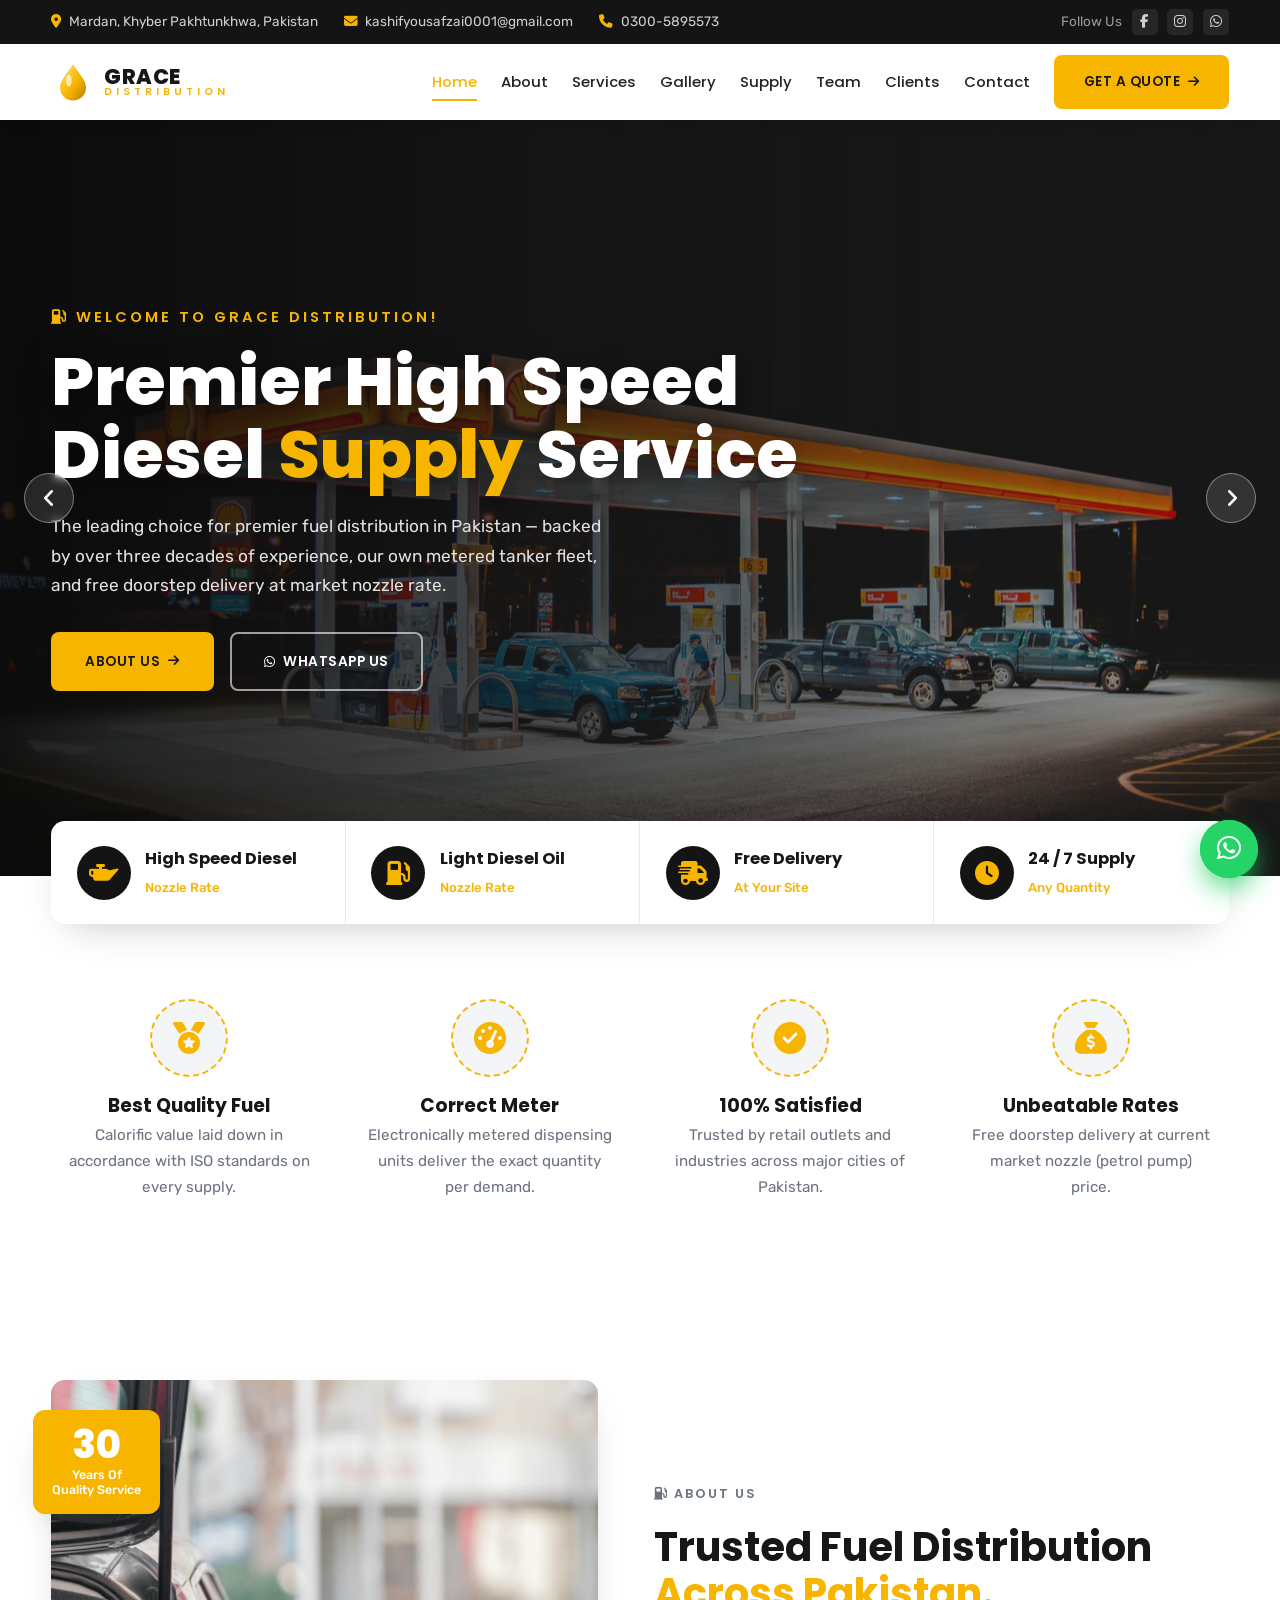
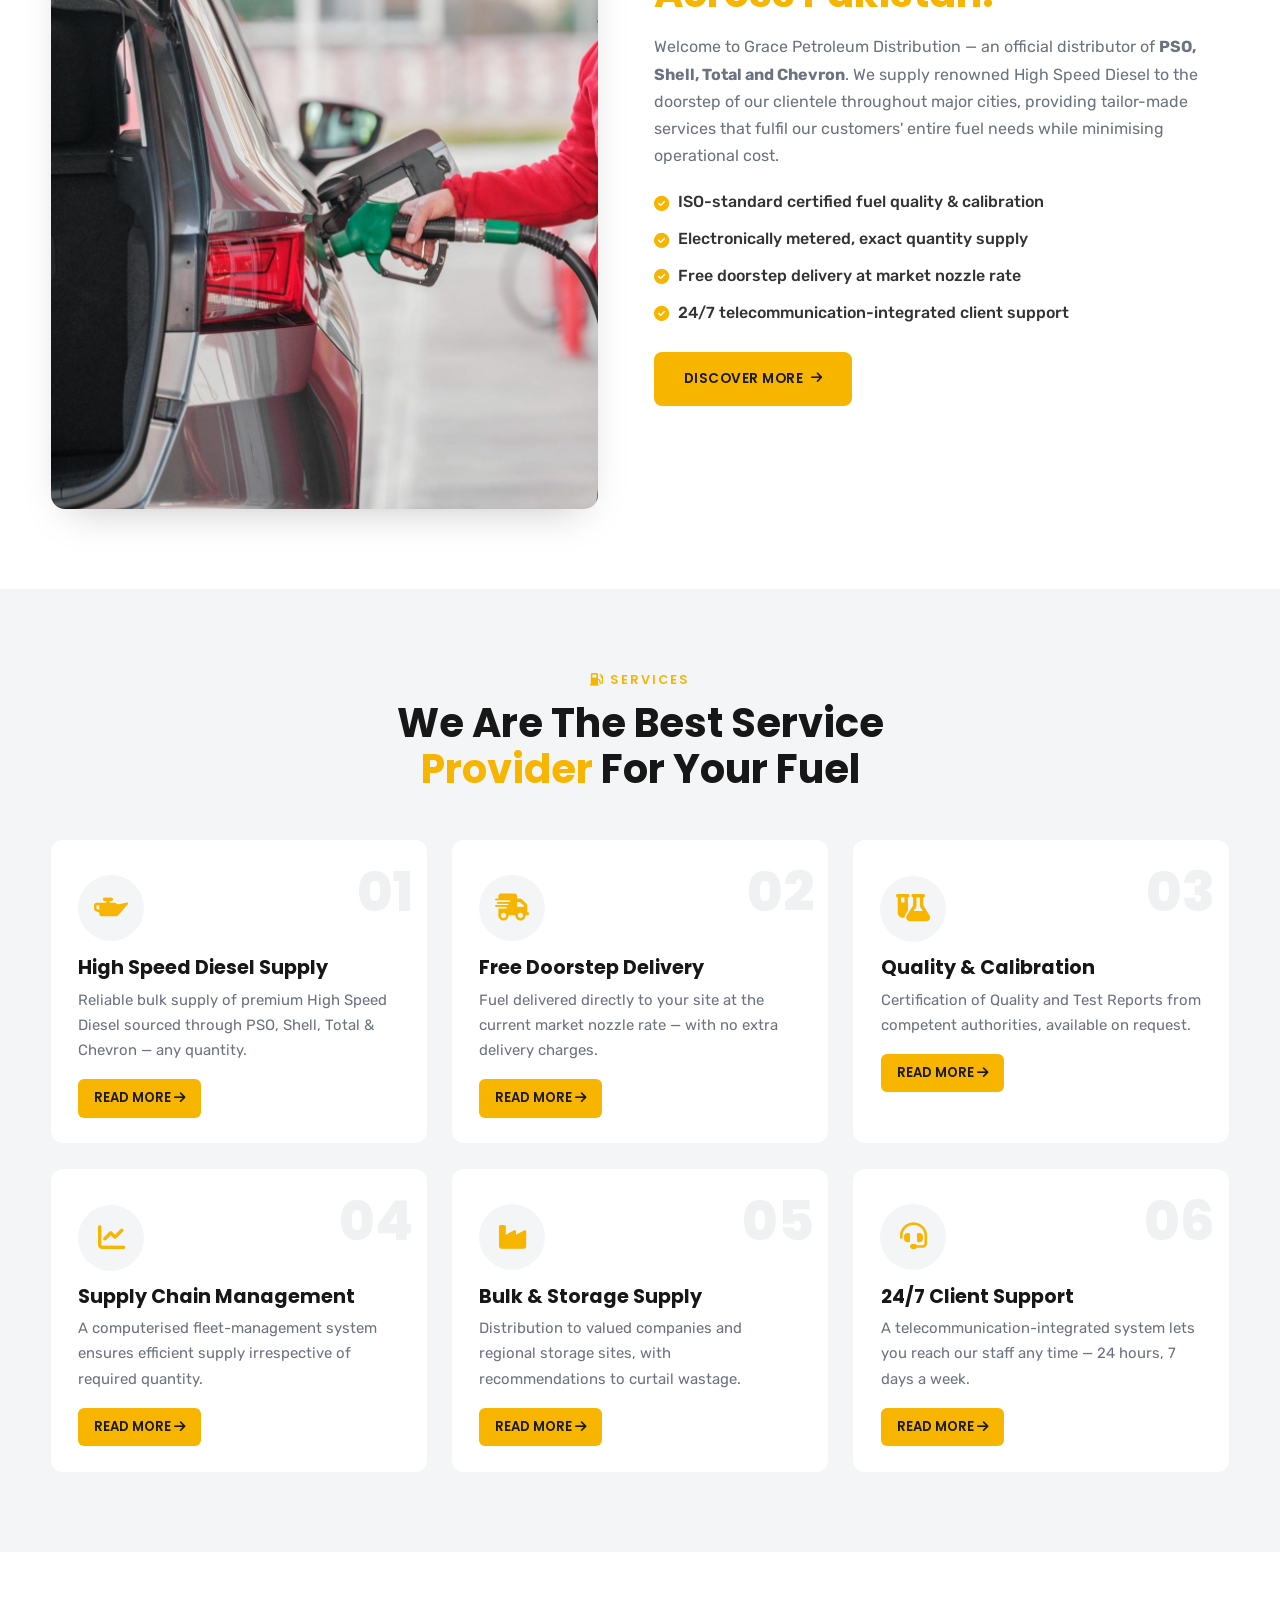
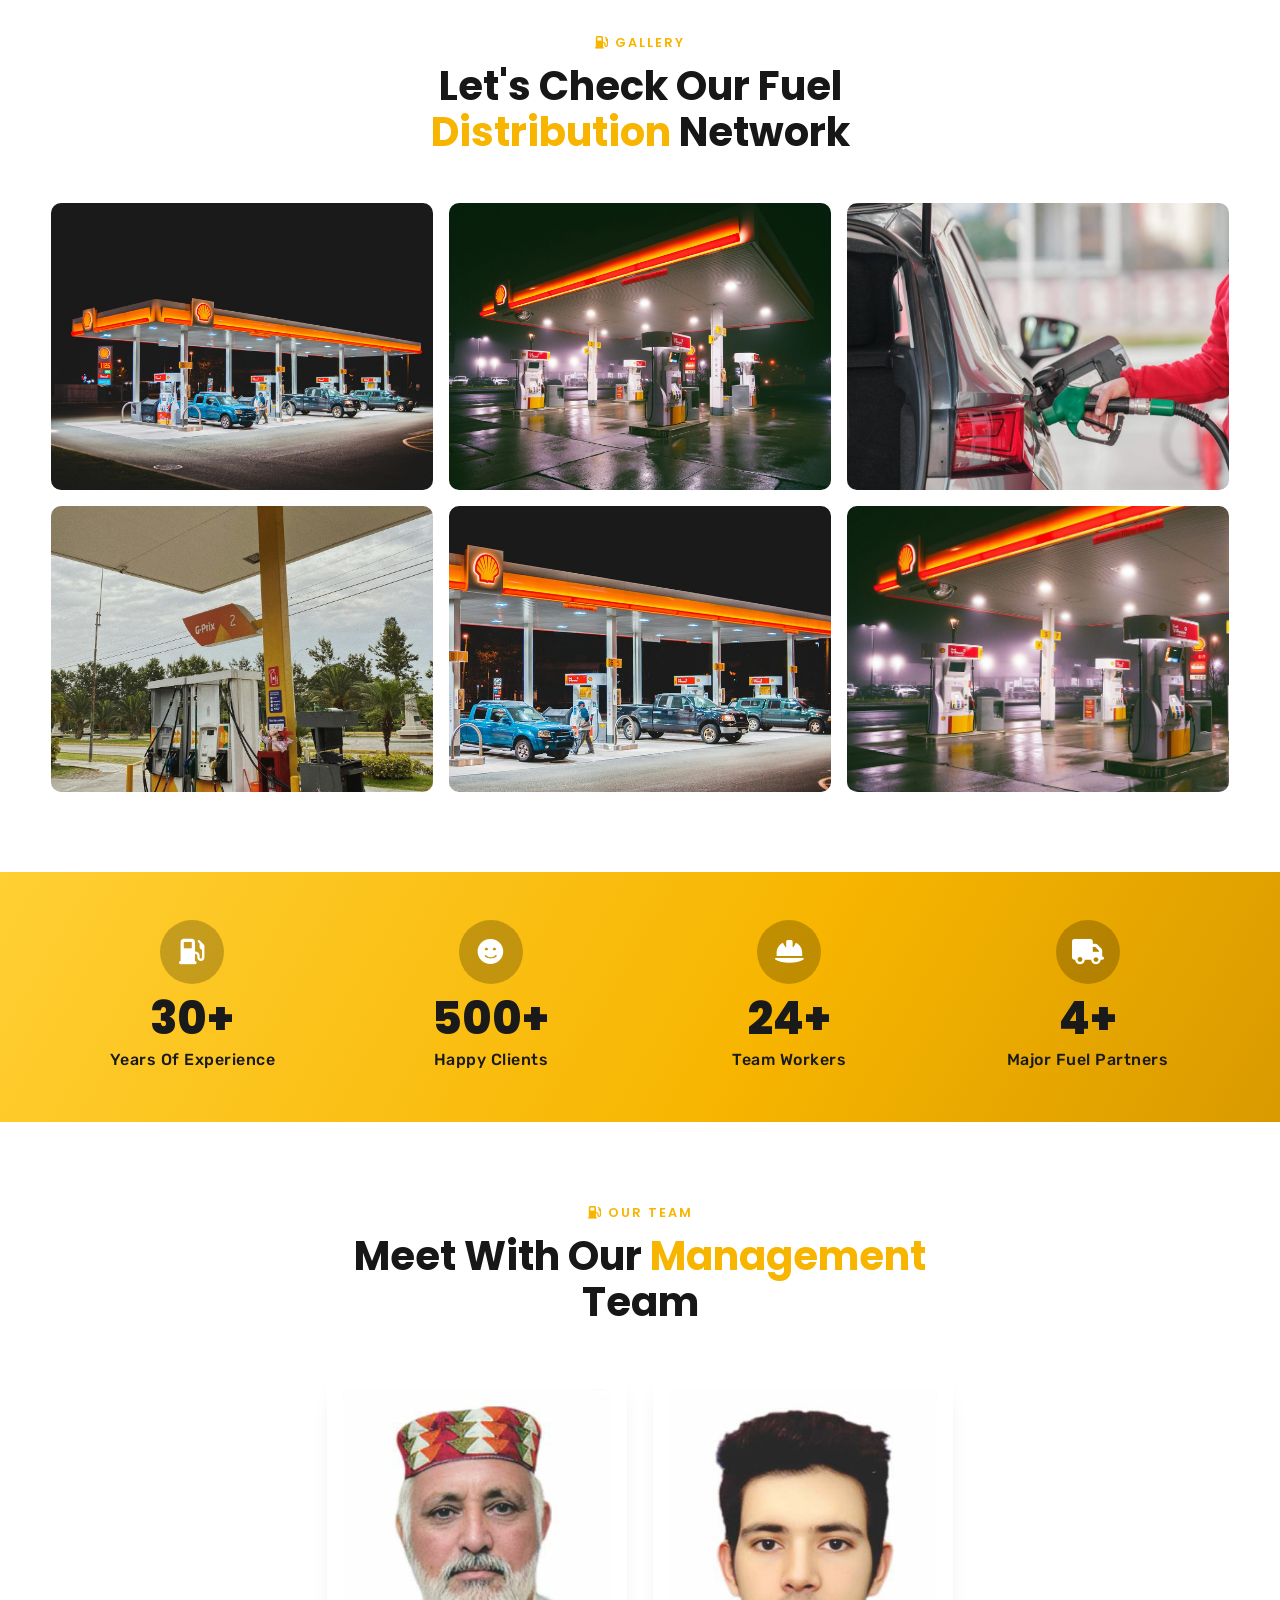
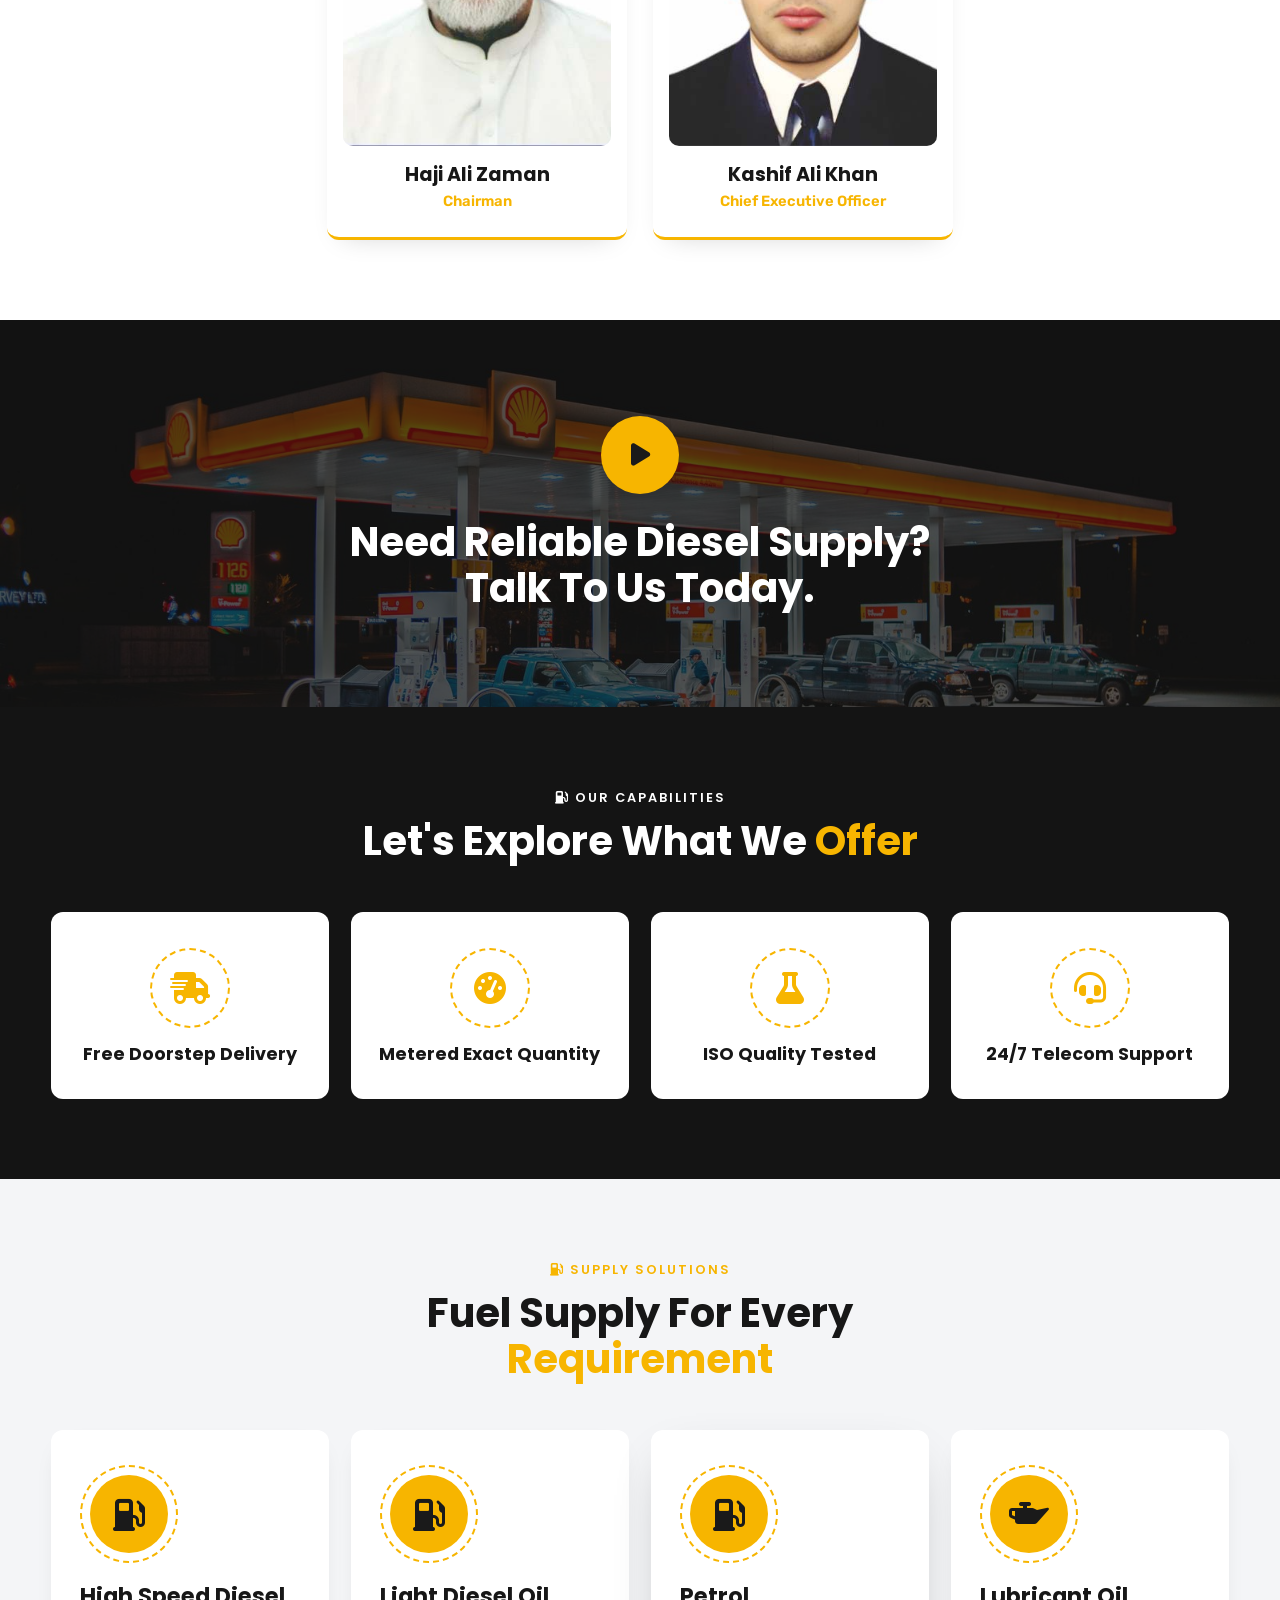
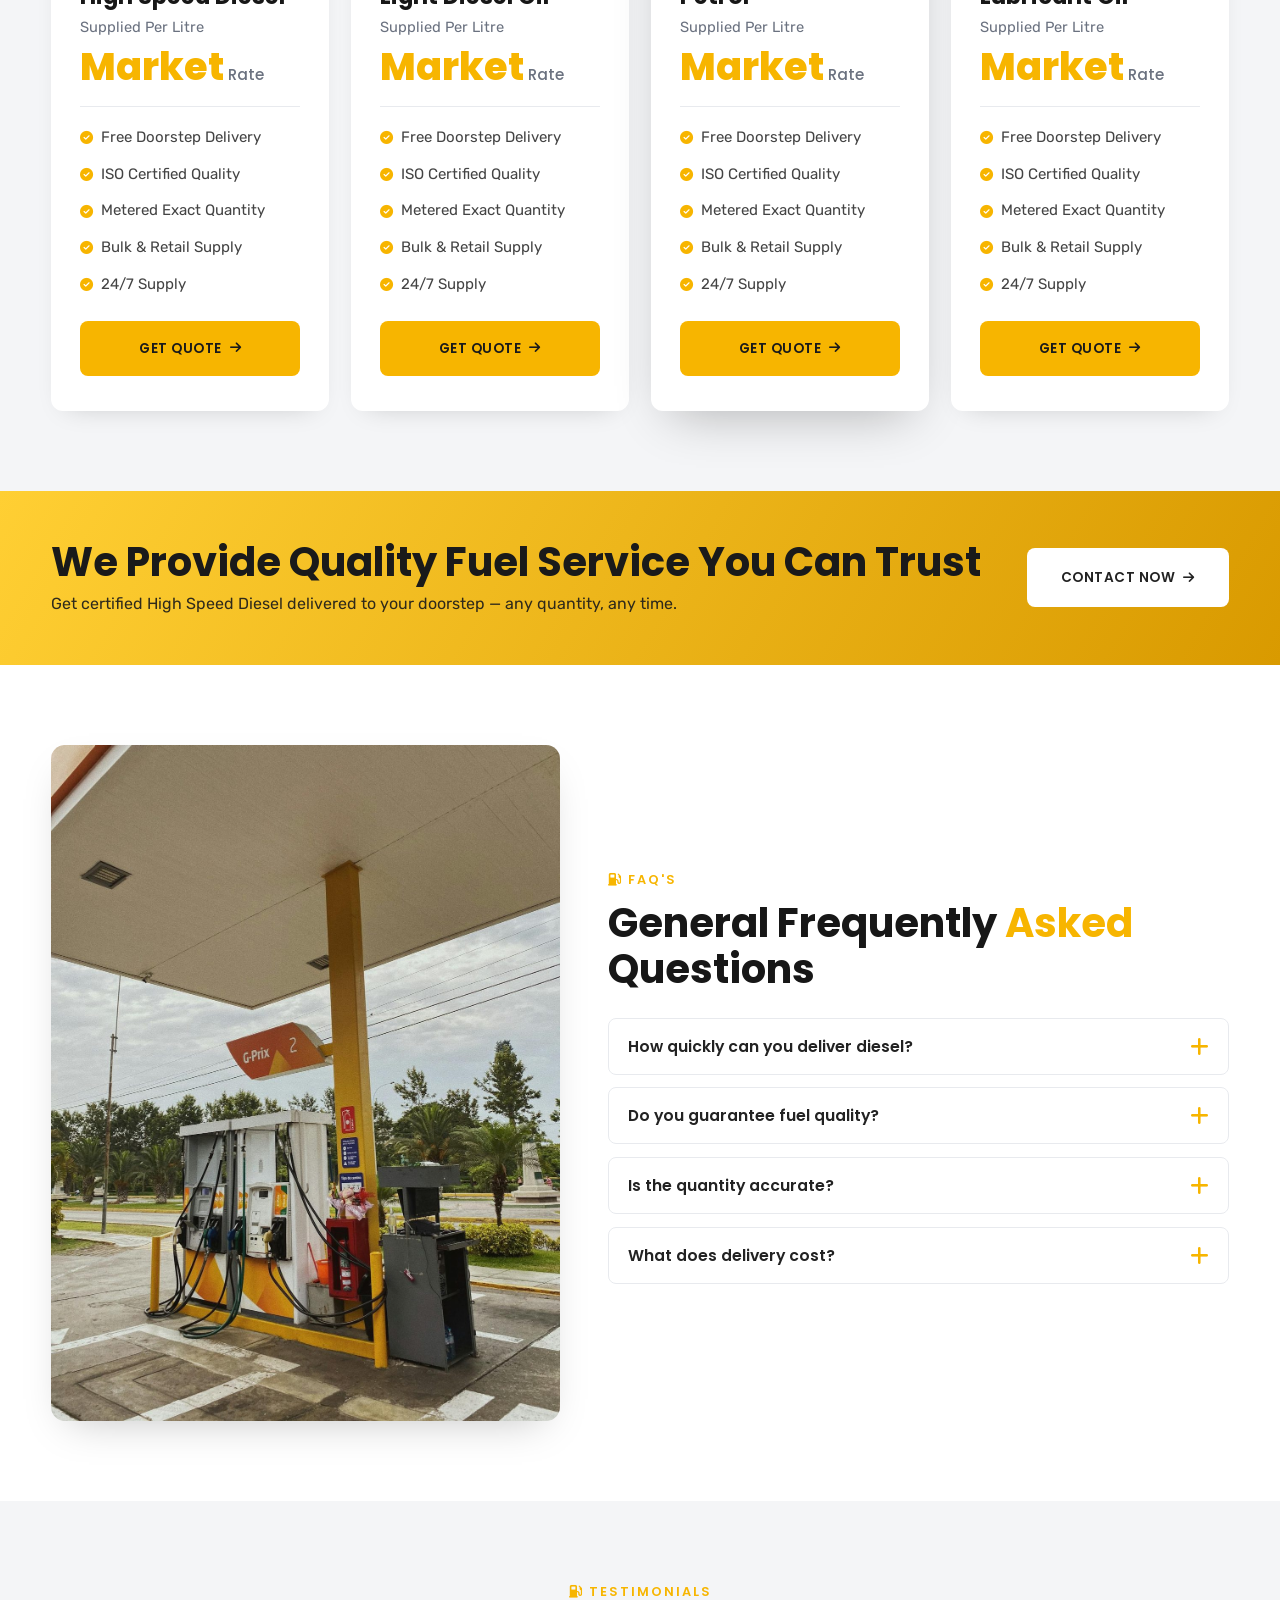
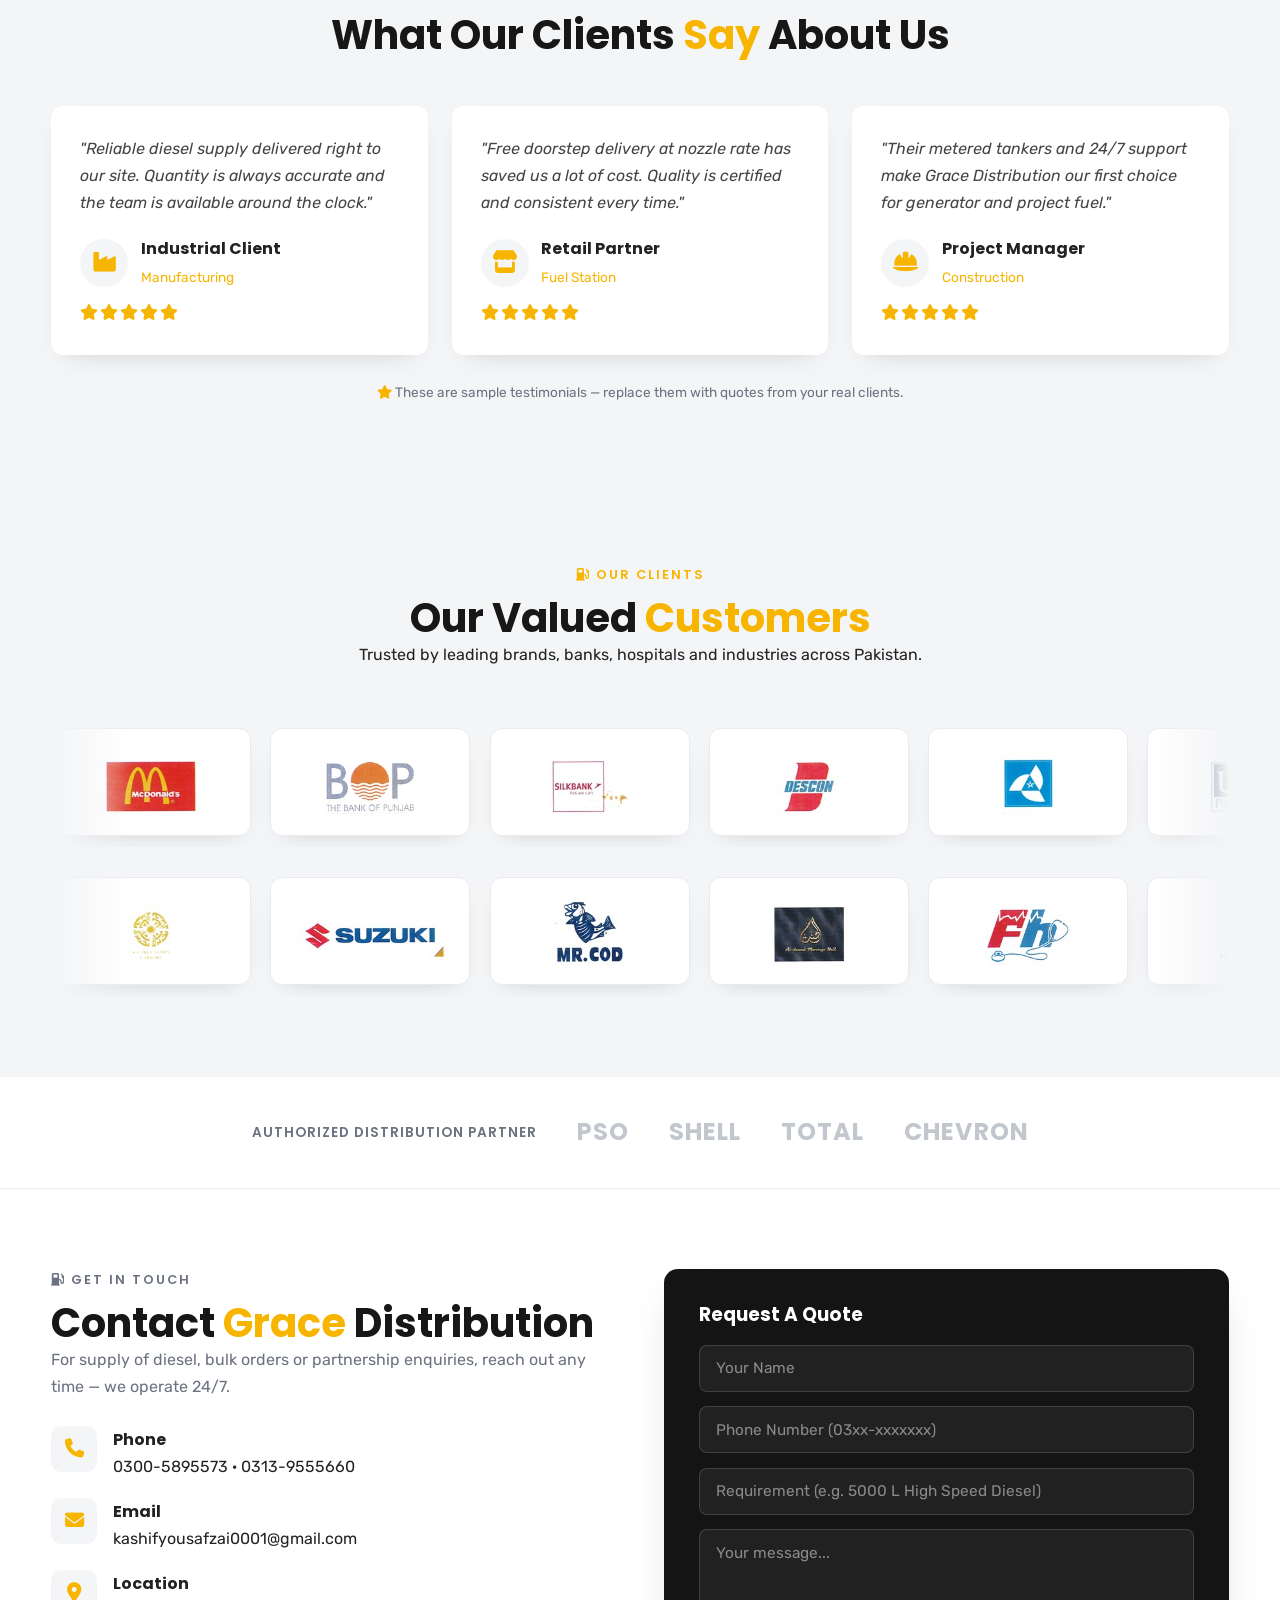
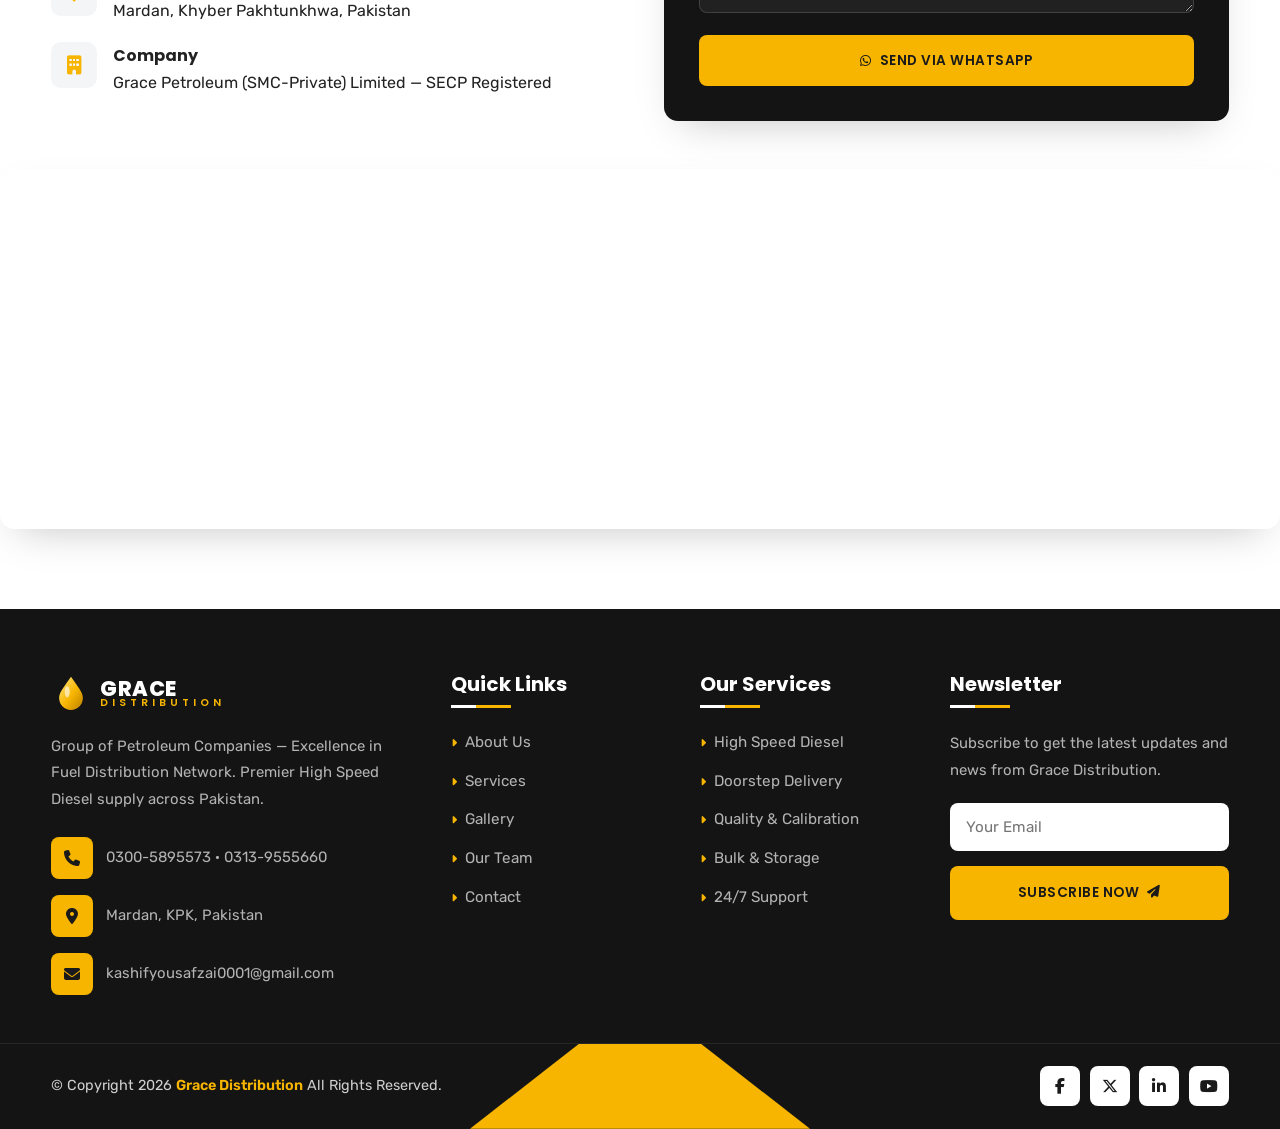
<file: index.html>
<!DOCTYPE html>
<html lang="en">
<head>
  <meta charset="UTF-8" />
  <meta name="viewport" content="width=device-width, initial-scale=1.0" />
  <title>Grace Distribution — Excellence in Fuel Distribution Network | High Speed Diesel Supply Pakistan</title>
  <meta name="description" content="Grace Petroleum (SMC-Private) Limited — premier High Speed Diesel supply, free doorstep delivery & 24/7 service across Pakistan." />
  <link rel="preconnect" href="https://fonts.googleapis.com" />
  <link rel="preconnect" href="https://fonts.gstatic.com" crossorigin />
  <link href="https://fonts.googleapis.com/css2?family=Poppins:wght@400;500;600;700;800&family=Rubik:wght@400;500;600;700&display=swap" rel="stylesheet" />
  <link rel="stylesheet" href="https://cdnjs.cloudflare.com/ajax/libs/font-awesome/6.5.1/css/all.min.css" />
  <link rel="stylesheet" href="https://unpkg.com/aos@2.3.4/dist/aos.css" />
  <link rel="stylesheet" href="css/style.css" />
  <link rel="icon" href="images/logo-original.png" />
</head>
<body>

  <!-- TOP BAR -->
  <div class="topbar">
    <div class="container topbar__inner">
      <ul class="topbar__info">
        <li><i class="fa-solid fa-location-dot"></i> Mardan, Khyber Pakhtunkhwa, Pakistan</li>
        <li><a href="mailto:kashifyousafzai0001@gmail.com"><i class="fa-solid fa-envelope"></i> kashifyousafzai0001@gmail.com</a></li>
        <li class="hide-md"><a href="tel:+923005895573"><i class="fa-solid fa-phone"></i> 0300-5895573</a></li>
      </ul>
      <div class="topbar__social">
        <span>Follow Us</span>
        <a href="#" aria-label="Facebook"><i class="fa-brands fa-facebook-f"></i></a>
        <a href="#" aria-label="Instagram"><i class="fa-brands fa-instagram"></i></a>
        <a href="https://wa.me/923005895573" aria-label="WhatsApp"><i class="fa-brands fa-whatsapp"></i></a>
      </div>
    </div>
  </div>

  <!-- HEADER -->
  <header class="header" id="header">
    <div class="container header__inner">
      <a href="index.html" class="brand">
        <svg class="brand__mark" viewBox="0 0 64 64" width="44" height="44" aria-hidden="true">
          <defs><linearGradient id="drop" x1="0" y1="0" x2="1" y2="1">
            <stop offset="0" stop-color="#ffe680"/><stop offset="0.55" stop-color="#f7b500"/><stop offset="1" stop-color="#b87f00"/>
          </linearGradient></defs>
          <path d="M32 6c-13 19-19 25-19 34a19 19 0 0 0 38 0c0-9-6-15-19-34Z" fill="url(#drop)"/>
          <ellipse cx="26" cy="30" rx="4" ry="9" fill="#fff" opacity="0.65"/>
        </svg>
        <span class="brand__text"><strong>GRACE</strong><span>DISTRIBUTION</span></span>
      </a>
      <nav class="nav" id="nav">
        <a href="index.html" class="active">Home</a>
        <a href="about.html">About</a>
        <a href="services.html">Services</a>
        <a href="gallery.html">Gallery</a>
        <a href="pricing.html">Supply</a>
        <a href="team.html">Team</a>
        <a href="clients.html">Clients</a>
        <a href="contact.html">Contact</a>
      </nav>
      <a href="contact.html" class="btn btn--accent header__cta">Get A Quote <i class="fa-solid fa-arrow-right"></i></a>
      <button class="nav-toggle" id="navToggle" aria-label="Menu"><span></span><span></span><span></span></button>
    </div>
  </header>

  <section class="hero" id="home">
    <div class="hero__slide active" style="background-image:url('images/station-night.jpg')"></div>
    <div class="hero__slide" style="background-image:url('images/station-pumps.jpg')"></div>
    <div class="hero__slide" style="background-image:url('images/pump-day.jpg')"></div>
    <div class="hero__overlay"></div>
    <div class="hero__arrows">
      <button class="hero__arrow hero__arrow--prev" id="heroPrev" aria-label="Previous"><i class="fa-solid fa-angle-left"></i></button>
      <button class="hero__arrow hero__arrow--next" id="heroNext" aria-label="Next"><i class="fa-solid fa-angle-right"></i></button>
    </div>
    <div class="container hero__inner">
      <p class="hero__eyebrow" data-aos="fade-up"><i class="fa-solid fa-gas-pump"></i> Welcome To Grace Distribution!</p>
      <h1 class="hero__title" data-aos="fade-up" data-aos-delay="150">Premier High Speed Diesel <span class="accent">Supply</span> Service</h1>
      <p class="hero__lead" data-aos="fade-up" data-aos-delay="300">The leading choice for premier fuel distribution in Pakistan — backed by over three decades of experience, our own metered tanker fleet, and free doorstep delivery at market nozzle rate.</p>
      <div class="hero__actions" data-aos="fade-up" data-aos-delay="450">
        <a href="about.html" class="btn btn--accent btn--lg">About Us <i class="fa-solid fa-arrow-right"></i></a>
        <a href="https://wa.me/923005895573" class="btn btn--ghost btn--lg" target="_blank" rel="noopener"><i class="fa-brands fa-whatsapp"></i> WhatsApp Us</a>
      </div>
    </div>
  </section>

  
  <div class="fuelstrip">
    <div class="container fuelstrip__card">
      <div class="fuel"><div class="fuel__ic"><i class="fa-solid fa-oil-can"></i></div><div><b>High Speed Diesel</b><span>Nozzle Rate</span></div></div>
      <div class="fuel"><div class="fuel__ic"><i class="fa-solid fa-gas-pump"></i></div><div><b>Light Diesel Oil</b><span>Nozzle Rate</span></div></div>
      <div class="fuel"><div class="fuel__ic"><i class="fa-solid fa-truck-fast"></i></div><div><b>Free Delivery</b><span>At Your Site</span></div></div>
      <div class="fuel"><div class="fuel__ic"><i class="fa-solid fa-clock"></i></div><div><b>24 / 7 Supply</b><span>Any Quantity</span></div></div>
    </div>
  </div>

  
  <section class="section features">
    <div class="container features__grid">
      <div class="feature reveal"><div class="feature__ic"><i class="fa-solid fa-medal"></i></div><h3>Best Quality Fuel</h3><p>Calorific value laid down in accordance with ISO standards on every supply.</p></div>
      <div class="feature reveal"><div class="feature__ic"><i class="fa-solid fa-gauge-high"></i></div><h3>Correct Meter</h3><p>Electronically metered dispensing units deliver the exact quantity per demand.</p></div>
      <div class="feature reveal"><div class="feature__ic"><i class="fa-solid fa-circle-check"></i></div><h3>100% Satisfied</h3><p>Trusted by retail outlets and industries across major cities of Pakistan.</p></div>
      <div class="feature reveal"><div class="feature__ic"><i class="fa-solid fa-sack-dollar"></i></div><h3>Unbeatable Rates</h3><p>Free doorstep delivery at current market nozzle (petrol pump) price.</p></div>
    </div>
  </section>

  
  <section class="section about" id="about">
    <div class="container about__grid">
      <div class="about__media reveal">
        <img src="images/refuel.jpg" alt="Grace Distribution company profile" loading="lazy" />
        <div class="about__badge"><span class="about__badge-num">30</span><span class="about__badge-txt">Years Of<br>Quality Service</span></div>
      </div>
      <div class="about__body">
        <p class="eyebrow reveal"><i class="fa-solid fa-gas-pump"></i> About Us</p>
        <h2 class="reveal">Trusted Fuel Distribution <span class="accent">Across Pakistan.</span></h2>
        <p class="reveal">Welcome to Grace Petroleum Distribution — an official distributor of <strong>PSO, Shell, Total and Chevron</strong>. We supply renowned High Speed Diesel to the doorstep of our clientele throughout major cities, providing tailor-made services that fulfil our customers' entire fuel needs while minimising operational cost.</p>
        <ul class="check">
          <li class="reveal"><i class="fa-solid fa-circle-check"></i> ISO-standard certified fuel quality &amp; calibration</li>
          <li class="reveal"><i class="fa-solid fa-circle-check"></i> Electronically metered, exact quantity supply</li>
          <li class="reveal"><i class="fa-solid fa-circle-check"></i> Free doorstep delivery at market nozzle rate</li>
          <li class="reveal"><i class="fa-solid fa-circle-check"></i> 24/7 telecommunication-integrated client support</li>
        </ul>
        <a href="services.html" class="btn btn--accent reveal">Discover More <i class="fa-solid fa-arrow-right"></i></a>
      </div>
    </div>
  </section>

  
  <section class="section services" id="services">
    <div class="container">
      <div class="section__head">
        <p class="eyebrow reveal"><i class="fa-solid fa-gas-pump"></i> Services</p>
        <h2 class="reveal">We Are The Best Service <span class="accent">Provider</span> For Your Fuel</h2>
      </div>
      <div class="services__grid">
        <article class="scard reveal"><span class="scard__no">01</span><div class="scard__ic"><i class="fa-solid fa-oil-can"></i></div><h3>High Speed Diesel Supply</h3><p>Reliable bulk supply of premium High Speed Diesel sourced through PSO, Shell, Total &amp; Chevron — any quantity.</p><a href="contact.html">Read More <i class="fa-solid fa-arrow-right"></i></a></article>
        <article class="scard reveal"><span class="scard__no">02</span><div class="scard__ic"><i class="fa-solid fa-truck-fast"></i></div><h3>Free Doorstep Delivery</h3><p>Fuel delivered directly to your site at the current market nozzle rate — with no extra delivery charges.</p><a href="contact.html">Read More <i class="fa-solid fa-arrow-right"></i></a></article>
        <article class="scard reveal"><span class="scard__no">03</span><div class="scard__ic"><i class="fa-solid fa-flask-vial"></i></div><h3>Quality &amp; Calibration</h3><p>Certification of Quality and Test Reports from competent authorities, available on request.</p><a href="contact.html">Read More <i class="fa-solid fa-arrow-right"></i></a></article>
        <article class="scard reveal"><span class="scard__no">04</span><div class="scard__ic"><i class="fa-solid fa-chart-line"></i></div><h3>Supply Chain Management</h3><p>A computerised fleet-management system ensures efficient supply irrespective of required quantity.</p><a href="contact.html">Read More <i class="fa-solid fa-arrow-right"></i></a></article>
        <article class="scard reveal"><span class="scard__no">05</span><div class="scard__ic"><i class="fa-solid fa-industry"></i></div><h3>Bulk &amp; Storage Supply</h3><p>Distribution to valued companies and regional storage sites, with recommendations to curtail wastage.</p><a href="contact.html">Read More <i class="fa-solid fa-arrow-right"></i></a></article>
        <article class="scard reveal"><span class="scard__no">06</span><div class="scard__ic"><i class="fa-solid fa-headset"></i></div><h3>24/7 Client Support</h3><p>A telecommunication-integrated system lets you reach our staff any time — 24 hours, 7 days a week.</p><a href="contact.html">Read More <i class="fa-solid fa-arrow-right"></i></a></article>
      </div>
    </div>
  </section>

  
  <section class="section gallery" id="gallery">
    <div class="container">
      <div class="section__head">
        <p class="eyebrow reveal"><i class="fa-solid fa-gas-pump"></i> Gallery</p>
        <h2 class="reveal">Let's Check Our Fuel <span class="accent">Distribution</span> Network</h2>
      </div>
      <div class="gallery__grid">
        <a class="gtile reveal" href="images/station-night.jpg"><img src="images/station-night.jpg" alt="Petrol station at night" loading="lazy"><span><i class="fa-solid fa-plus"></i></span></a>
        <a class="gtile reveal" href="images/station-pumps.jpg"><img src="images/station-pumps.jpg" alt="Refinery supply" loading="lazy"><span><i class="fa-solid fa-plus"></i></span></a>
        <a class="gtile reveal" href="images/refuel.jpg"><img src="images/refuel.jpg" alt="Diesel delivery on road" loading="lazy"><span><i class="fa-solid fa-plus"></i></span></a>
        <a class="gtile reveal" href="images/pump-day.jpg"><img src="images/pump-day.jpg" alt="Fuel distribution" loading="lazy"><span><i class="fa-solid fa-plus"></i></span></a>
        <a class="gtile reveal" href="images/g5.jpg"><img src="images/g5.jpg" alt="Tanker fleet" loading="lazy"><span><i class="fa-solid fa-plus"></i></span></a>
        <a class="gtile reveal" href="images/g6.jpg"><img src="images/g6.jpg" alt="Petroleum plant" loading="lazy"><span><i class="fa-solid fa-plus"></i></span></a>
      </div>
    </div>
  </section>

  
  <section class="counters">
    <div class="container counters__grid">
      <div class="counter reveal"><div class="counter__ic"><i class="fa-solid fa-gas-pump"></i></div><div class="counter__num" data-count="30">0</div><p>Years Of Experience</p></div>
      <div class="counter reveal"><div class="counter__ic"><i class="fa-solid fa-face-smile"></i></div><div class="counter__num" data-count="500">0</div><p>Happy Clients</p></div>
      <div class="counter reveal"><div class="counter__ic"><i class="fa-solid fa-helmet-safety"></i></div><div class="counter__num" data-count="24">0</div><p>Team Workers</p></div>
      <div class="counter reveal"><div class="counter__ic"><i class="fa-solid fa-truck"></i></div><div class="counter__num" data-count="4">0</div><p>Major Fuel Partners</p></div>
    </div>
  </section>

  
  <section class="section team" id="team">
    <div class="container">
      <div class="section__head">
        <p class="eyebrow reveal"><i class="fa-solid fa-gas-pump"></i> Our Team</p>
        <h2 class="reveal">Meet With Our <span class="accent">Management</span> Team</h2>
      </div>
      <div class="team__grid">
        <article class="member reveal">
          <div class="member__img">
            <img src="images/team-chairman.jpg" alt="Haji Ali Zaman" loading="lazy">
            <div class="member__social">
              <a href="#" aria-label="Facebook"><i class="fa-brands fa-facebook-f"></i></a>
              <a href="#" aria-label="Twitter"><i class="fa-brands fa-x-twitter"></i></a>
              <a href="#" aria-label="Instagram"><i class="fa-brands fa-instagram"></i></a>
              <a href="#" aria-label="LinkedIn"><i class="fa-brands fa-linkedin-in"></i></a>
            </div>
          </div>
          <div class="member__info"><h3>Haji Ali Zaman</h3><p>Chairman</p></div>
        </article>
        <article class="member reveal">
          <div class="member__img">
            <img src="images/team-ceo.jpg" alt="Kashif Ali Khan" loading="lazy">
            <div class="member__social">
              <a href="#" aria-label="Facebook"><i class="fa-brands fa-facebook-f"></i></a>
              <a href="#" aria-label="Twitter"><i class="fa-brands fa-x-twitter"></i></a>
              <a href="#" aria-label="Instagram"><i class="fa-brands fa-instagram"></i></a>
              <a href="https://wa.me/923139555660" aria-label="WhatsApp"><i class="fa-brands fa-whatsapp"></i></a>
            </div>
          </div>
          <div class="member__info"><h3>Kashif Ali Khan</h3><p>Chief Executive Officer</p></div>
        </article>
      </div>
    </div>
  </section>

  
  <section class="videocta" style="background-image:url('images/station-night.jpg')">
    <div class="videocta__overlay"></div>
    <div class="container videocta__inner">
      <a href="https://wa.me/923005895573" class="play" target="_blank" rel="noopener" aria-label="Contact us"><i class="fa-solid fa-play"></i></a>
      <h2>Need Reliable Diesel Supply? Talk To Us Today.</h2>
    </div>
  </section>

  
  <section class="section facility">
    <div class="container">
      <div class="section__head section__head--light">
        <p class="eyebrow reveal"><i class="fa-solid fa-gas-pump"></i> Our Capabilities</p>
        <h2 class="reveal">Let's Explore What We <span class="accent">Offer</span></h2>
      </div>
      <div class="facility__grid">
        <div class="fac reveal"><div class="fac__ic"><i class="fa-solid fa-truck-fast"></i></div><h3>Free Doorstep Delivery</h3></div>
        <div class="fac reveal"><div class="fac__ic"><i class="fa-solid fa-gauge-high"></i></div><h3>Metered Exact Quantity</h3></div>
        <div class="fac reveal"><div class="fac__ic"><i class="fa-solid fa-flask"></i></div><h3>ISO Quality Tested</h3></div>
        <div class="fac reveal"><div class="fac__ic"><i class="fa-solid fa-headset"></i></div><h3>24/7 Telecom Support</h3></div>
      </div>
    </div>
  </section>

  
  <section class="section pricing" id="pricing">
    <div class="container">
      <div class="section__head">
        <p class="eyebrow reveal"><i class="fa-solid fa-gas-pump"></i> Supply Solutions</p>
        <h2 class="reveal">Fuel Supply For Every <span class="accent">Requirement</span></h2>
      </div>
      <div class="pricing__grid">
        <div class="price reveal">
          <span class="price__shape"></span>
          <div class="price__ring"><div class="price__ic"><i class="fa-solid fa-gas-pump"></i></div></div>
          <h3>High Speed Diesel</h3>
          <span class="price__sub">Supplied Per Litre</span>
          <div class="price__amt">Market<small> Rate</small></div>
          <ul>
            <li><i class="fa-solid fa-circle-check"></i> Free Doorstep Delivery</li>
            <li><i class="fa-solid fa-circle-check"></i> ISO Certified Quality</li>
            <li><i class="fa-solid fa-circle-check"></i> Metered Exact Quantity</li>
            <li><i class="fa-solid fa-circle-check"></i> Bulk &amp; Retail Supply</li>
            <li><i class="fa-solid fa-circle-check"></i> 24/7 Supply</li>
          </ul>
          <a href="contact.html" class="btn btn--accent btn--block">Get Quote <i class="fa-solid fa-arrow-right"></i></a>
        </div>
        <div class="price reveal">
          <span class="price__shape"></span>
          <div class="price__ring"><div class="price__ic"><i class="fa-solid fa-gas-pump"></i></div></div>
          <h3>Light Diesel Oil</h3>
          <span class="price__sub">Supplied Per Litre</span>
          <div class="price__amt">Market<small> Rate</small></div>
          <ul>
            <li><i class="fa-solid fa-circle-check"></i> Free Doorstep Delivery</li>
            <li><i class="fa-solid fa-circle-check"></i> ISO Certified Quality</li>
            <li><i class="fa-solid fa-circle-check"></i> Metered Exact Quantity</li>
            <li><i class="fa-solid fa-circle-check"></i> Bulk &amp; Retail Supply</li>
            <li><i class="fa-solid fa-circle-check"></i> 24/7 Supply</li>
          </ul>
          <a href="contact.html" class="btn btn--accent btn--block">Get Quote <i class="fa-solid fa-arrow-right"></i></a>
        </div>
        <div class="price reveal price--featured">
          <span class="price__shape"></span>
          <div class="price__ring"><div class="price__ic"><i class="fa-solid fa-gas-pump"></i></div></div>
          <h3>Petrol</h3>
          <span class="price__sub">Supplied Per Litre</span>
          <div class="price__amt">Market<small> Rate</small></div>
          <ul>
            <li><i class="fa-solid fa-circle-check"></i> Free Doorstep Delivery</li>
            <li><i class="fa-solid fa-circle-check"></i> ISO Certified Quality</li>
            <li><i class="fa-solid fa-circle-check"></i> Metered Exact Quantity</li>
            <li><i class="fa-solid fa-circle-check"></i> Bulk &amp; Retail Supply</li>
            <li><i class="fa-solid fa-circle-check"></i> 24/7 Supply</li>
          </ul>
          <a href="contact.html" class="btn btn--accent btn--block">Get Quote <i class="fa-solid fa-arrow-right"></i></a>
        </div>
        <div class="price reveal">
          <span class="price__shape"></span>
          <div class="price__ring"><div class="price__ic"><i class="fa-solid fa-oil-can"></i></div></div>
          <h3>Lubricant Oil</h3>
          <span class="price__sub">Supplied Per Litre</span>
          <div class="price__amt">Market<small> Rate</small></div>
          <ul>
            <li><i class="fa-solid fa-circle-check"></i> Free Doorstep Delivery</li>
            <li><i class="fa-solid fa-circle-check"></i> ISO Certified Quality</li>
            <li><i class="fa-solid fa-circle-check"></i> Metered Exact Quantity</li>
            <li><i class="fa-solid fa-circle-check"></i> Bulk &amp; Retail Supply</li>
            <li><i class="fa-solid fa-circle-check"></i> 24/7 Supply</li>
          </ul>
          <a href="contact.html" class="btn btn--accent btn--block">Get Quote <i class="fa-solid fa-arrow-right"></i></a>
        </div>
      </div>
    </div>
  </section>

  
  <section class="qualitycta">
    <div class="container qualitycta__inner">
      <div><h2>We Provide Quality Fuel Service You Can Trust</h2><p>Get certified High Speed Diesel delivered to your doorstep — any quantity, any time.</p></div>
      <a href="tel:+923005895573" class="btn btn--light btn--lg">Contact Now <i class="fa-solid fa-arrow-right"></i></a>
    </div>
  </section>

  
  <section class="section faq">
    <div class="container faq__grid">
      <div class="faq__media reveal"><img src="images/pump-day.jpg" alt="Fuel pump station" loading="lazy"></div>
      <div class="faq__body">
        <p class="eyebrow reveal"><i class="fa-solid fa-gas-pump"></i> FAQ's</p>
        <h2 class="reveal">General Frequently <span class="accent">Asked</span> Questions</h2>
        <div class="acc">
          <div class="acc__item reveal"><button class="acc__q">How quickly can you deliver diesel? <i class="fa-solid fa-plus"></i></button><div class="acc__a">We operate 24/7 and arrange doorstep delivery to your site at the earliest, anywhere in our coverage area across Pakistan.</div></div>
          <div class="acc__item reveal"><button class="acc__q">Do you guarantee fuel quality? <i class="fa-solid fa-plus"></i></button><div class="acc__a">Yes. Our High Speed Diesel meets ISO-standard calorific value, and Certification of Quality / Test Reports are available on request.</div></div>
          <div class="acc__item reveal"><button class="acc__q">Is the quantity accurate? <i class="fa-solid fa-plus"></i></button><div class="acc__a">Our vehicles are fitted with electronically metered dispensing units that supply the exact quantity per your demand.</div></div>
          <div class="acc__item reveal"><button class="acc__q">What does delivery cost? <i class="fa-solid fa-plus"></i></button><div class="acc__a">Doorstep delivery is free — you pay the current market nozzle (petrol pump) rate, helping you reduce operational cost.</div></div>
        </div>
      </div>
    </div>
  </section>

  
  <section class="section testi">
    <div class="container">
      <div class="section__head">
        <p class="eyebrow reveal"><i class="fa-solid fa-gas-pump"></i> Testimonials</p>
        <h2 class="reveal">What Our Clients <span class="accent">Say</span> About Us</h2>
      </div>
      <div class="testi__grid">
        <article class="tcard reveal"><p>"Reliable diesel supply delivered right to our site. Quantity is always accurate and the team is available around the clock."</p><div class="tcard__by"><div class="tcard__av"><i class="fa-solid fa-industry"></i></div><div><b>Industrial Client</b><span>Manufacturing</span></div></div><div class="stars"><i class="fa-solid fa-star"></i><i class="fa-solid fa-star"></i><i class="fa-solid fa-star"></i><i class="fa-solid fa-star"></i><i class="fa-solid fa-star"></i></div></article>
        <article class="tcard reveal"><p>"Free doorstep delivery at nozzle rate has saved us a lot of cost. Quality is certified and consistent every time."</p><div class="tcard__by"><div class="tcard__av"><i class="fa-solid fa-store"></i></div><div><b>Retail Partner</b><span>Fuel Station</span></div></div><div class="stars"><i class="fa-solid fa-star"></i><i class="fa-solid fa-star"></i><i class="fa-solid fa-star"></i><i class="fa-solid fa-star"></i><i class="fa-solid fa-star"></i></div></article>
        <article class="tcard reveal"><p>"Their metered tankers and 24/7 support make Grace Distribution our first choice for generator and project fuel."</p><div class="tcard__by"><div class="tcard__av"><i class="fa-solid fa-helmet-safety"></i></div><div><b>Project Manager</b><span>Construction</span></div></div><div class="stars"><i class="fa-solid fa-star"></i><i class="fa-solid fa-star"></i><i class="fa-solid fa-star"></i><i class="fa-solid fa-star"></i><i class="fa-solid fa-star"></i></div></article>
      </div>
      <p class="testi__note"><i class="fa-solid fa-star"></i> These are sample testimonials — replace them with quotes from your real clients.</p>
    </div>
  </section>

  
  <section class="section customers" id="customers">
    <div class="container">
      <div class="section__head">
        <p class="eyebrow reveal"><i class="fa-solid fa-gas-pump"></i> Our Clients</p>
        <h2 class="reveal">Our Valued <span class="accent">Customers</span></h2>
        <p class="section__sub reveal">Trusted by leading brands, banks, hospitals and industries across Pakistan.</p>
      </div>
      <div class="marquee reveal"><div class="marquee__track" id="clientTrack1"></div></div>
      <div class="marquee marquee--rev reveal"><div class="marquee__track" id="clientTrack2"></div></div>
    </div>
  </section>

  
  <section class="brands">
    <div class="container brands__row">
      <span>Authorized Distribution Partner</span>
      <b>PSO</b><b>SHELL</b><b>TOTAL</b><b>CHEVRON</b>
    </div>
  </section>

  
  <section class="section contact" id="contact">
    <div class="container contact__grid">
      <div class="contact__info">
        <p class="eyebrow reveal"><i class="fa-solid fa-gas-pump"></i> Get In Touch</p>
        <h2 class="reveal">Contact <span class="accent">Grace</span> Distribution</h2>
        <p class="reveal">For supply of diesel, bulk orders or partnership enquiries, reach out any time — we operate 24/7.</p>
        <ul class="contact__list">
          <li class="reveal"><span><i class="fa-solid fa-phone"></i></span><div><strong>Phone</strong><a href="tel:+923005895573">0300-5895573</a> · <a href="tel:+923139555660">0313-9555660</a></div></li>
          <li class="reveal"><span><i class="fa-solid fa-envelope"></i></span><div><strong>Email</strong><a href="mailto:kashifyousafzai0001@gmail.com">kashifyousafzai0001@gmail.com</a></div></li>
          <li class="reveal"><span><i class="fa-solid fa-location-dot"></i></span><div><strong>Location</strong>Mardan, Khyber Pakhtunkhwa, Pakistan</div></li>
          <li class="reveal"><span><i class="fa-solid fa-building"></i></span><div><strong>Company</strong>Grace Petroleum (SMC-Private) Limited — SECP Registered</div></li>
        </ul>
      </div>
      <div class="contact__form-wrap reveal">
        <form class="contact__form" id="contactForm">
          <h3>Request A Quote</h3>
          <div class="field"><input type="text" name="name" required placeholder="Your Name" /></div>
          <div class="field"><input type="tel" name="phone" required placeholder="Phone Number (03xx-xxxxxxx)" /></div>
          <div class="field"><input type="text" name="qty" placeholder="Requirement (e.g. 5000 L High Speed Diesel)" /></div>
          <div class="field"><textarea name="message" rows="3" placeholder="Your message..."></textarea></div>
          <button type="submit" class="btn btn--accent btn--block"><i class="fa-brands fa-whatsapp"></i> Send Via WhatsApp</button>
        </form>
      </div>
    </div>
    <div class="map-wrap">
      <iframe title="Grace Distribution location" src="https://www.google.com/maps?q=Mardan,Khyber+Pakhtunkhwa,Pakistan&output=embed" loading="lazy" referrerpolicy="no-referrer-when-downgrade"></iframe>
    </div>
  </section>

  
  <!-- ===== FOOTER ===== -->
  <footer class="footer">
    <div class="container footer__grid">
      <div class="footer__col">
        <div class="brand brand--footer">
          <svg viewBox="0 0 64 64" width="40" height="40" aria-hidden="true"><path d="M32 6c-13 19-19 25-19 34a19 19 0 0 0 38 0c0-9-6-15-19-34Z" fill="url(#drop)"/><ellipse cx="26" cy="30" rx="4" ry="9" fill="#fff" opacity="0.6"/></svg>
          <span class="brand__text"><strong>GRACE</strong><span>DISTRIBUTION</span></span>
        </div>
        <p class="footer__about">Group of Petroleum Companies — Excellence in Fuel Distribution Network. Premier High Speed Diesel supply across Pakistan.</p>
        <ul class="footer__contact">
          <li><span class="ficon"><i class="fa-solid fa-phone"></i></span><a href="tel:+923005895573">0300-5895573 · 0313-9555660</a></li>
          <li><span class="ficon"><i class="fa-solid fa-location-dot"></i></span> Mardan, KPK, Pakistan</li>
          <li><span class="ficon"><i class="fa-solid fa-envelope"></i></span><a href="mailto:kashifyousafzai0001@gmail.com">kashifyousafzai0001@gmail.com</a></li>
        </ul>
      </div>
      <div class="footer__col"><h4>Quick Links</h4><a href="about.html"><i class="fa-solid fa-caret-right"></i> About Us</a><a href="services.html"><i class="fa-solid fa-caret-right"></i> Services</a><a href="gallery.html"><i class="fa-solid fa-caret-right"></i> Gallery</a><a href="team.html"><i class="fa-solid fa-caret-right"></i> Our Team</a><a href="contact.html"><i class="fa-solid fa-caret-right"></i> Contact</a></div>
      <div class="footer__col"><h4>Our Services</h4><a href="services.html"><i class="fa-solid fa-caret-right"></i> High Speed Diesel</a><a href="services.html"><i class="fa-solid fa-caret-right"></i> Doorstep Delivery</a><a href="services.html"><i class="fa-solid fa-caret-right"></i> Quality &amp; Calibration</a><a href="services.html"><i class="fa-solid fa-caret-right"></i> Bulk &amp; Storage</a><a href="services.html"><i class="fa-solid fa-caret-right"></i> 24/7 Support</a></div>
      <div class="footer__col footer__news">
        <h4>Newsletter</h4>
        <p>Subscribe to get the latest updates and news from Grace Distribution.</p>
        <form class="footer__sub" id="subForm">
          <input type="email" name="email" required placeholder="Your Email" />
          <button type="submit" class="btn btn--accent btn--block">Subscribe Now <i class="fa-solid fa-paper-plane"></i></button>
        </form>
      </div>
    </div>
    <div class="footer__bar">
      <div class="footer__shape"></div>
      <div class="container footer__bar-inner">
        <p>© Copyright <span id="year"></span> <b>Grace Distribution</b> All Rights Reserved.</p>
        <div class="footer__social">
          <a href="#" aria-label="Facebook"><i class="fa-brands fa-facebook-f"></i></a>
          <a href="#" aria-label="Twitter"><i class="fa-brands fa-x-twitter"></i></a>
          <a href="#" aria-label="LinkedIn"><i class="fa-brands fa-linkedin-in"></i></a>
          <a href="#" aria-label="YouTube"><i class="fa-brands fa-youtube"></i></a>
        </div>
      </div>
    </div>
  </footer>

  <a href="https://wa.me/923005895573" class="wa-float" target="_blank" rel="noopener" aria-label="WhatsApp"><i class="fa-brands fa-whatsapp"></i></a>
  <script src="https://unpkg.com/aos@2.3.4/dist/aos.js"></script>
  <script src="js/script.js"></script>
</body>
</html>
  <a href="https://wa.me/923005895573" class="wa-float" target="_blank" rel="noopener" aria-label="WhatsApp"><i class="fa-brands fa-whatsapp"></i></a>
  <script src="https://unpkg.com/aos@2.3.4/dist/aos.js"></script>
  <script src="js/script.js"></script>
</body>
</html>
</file>
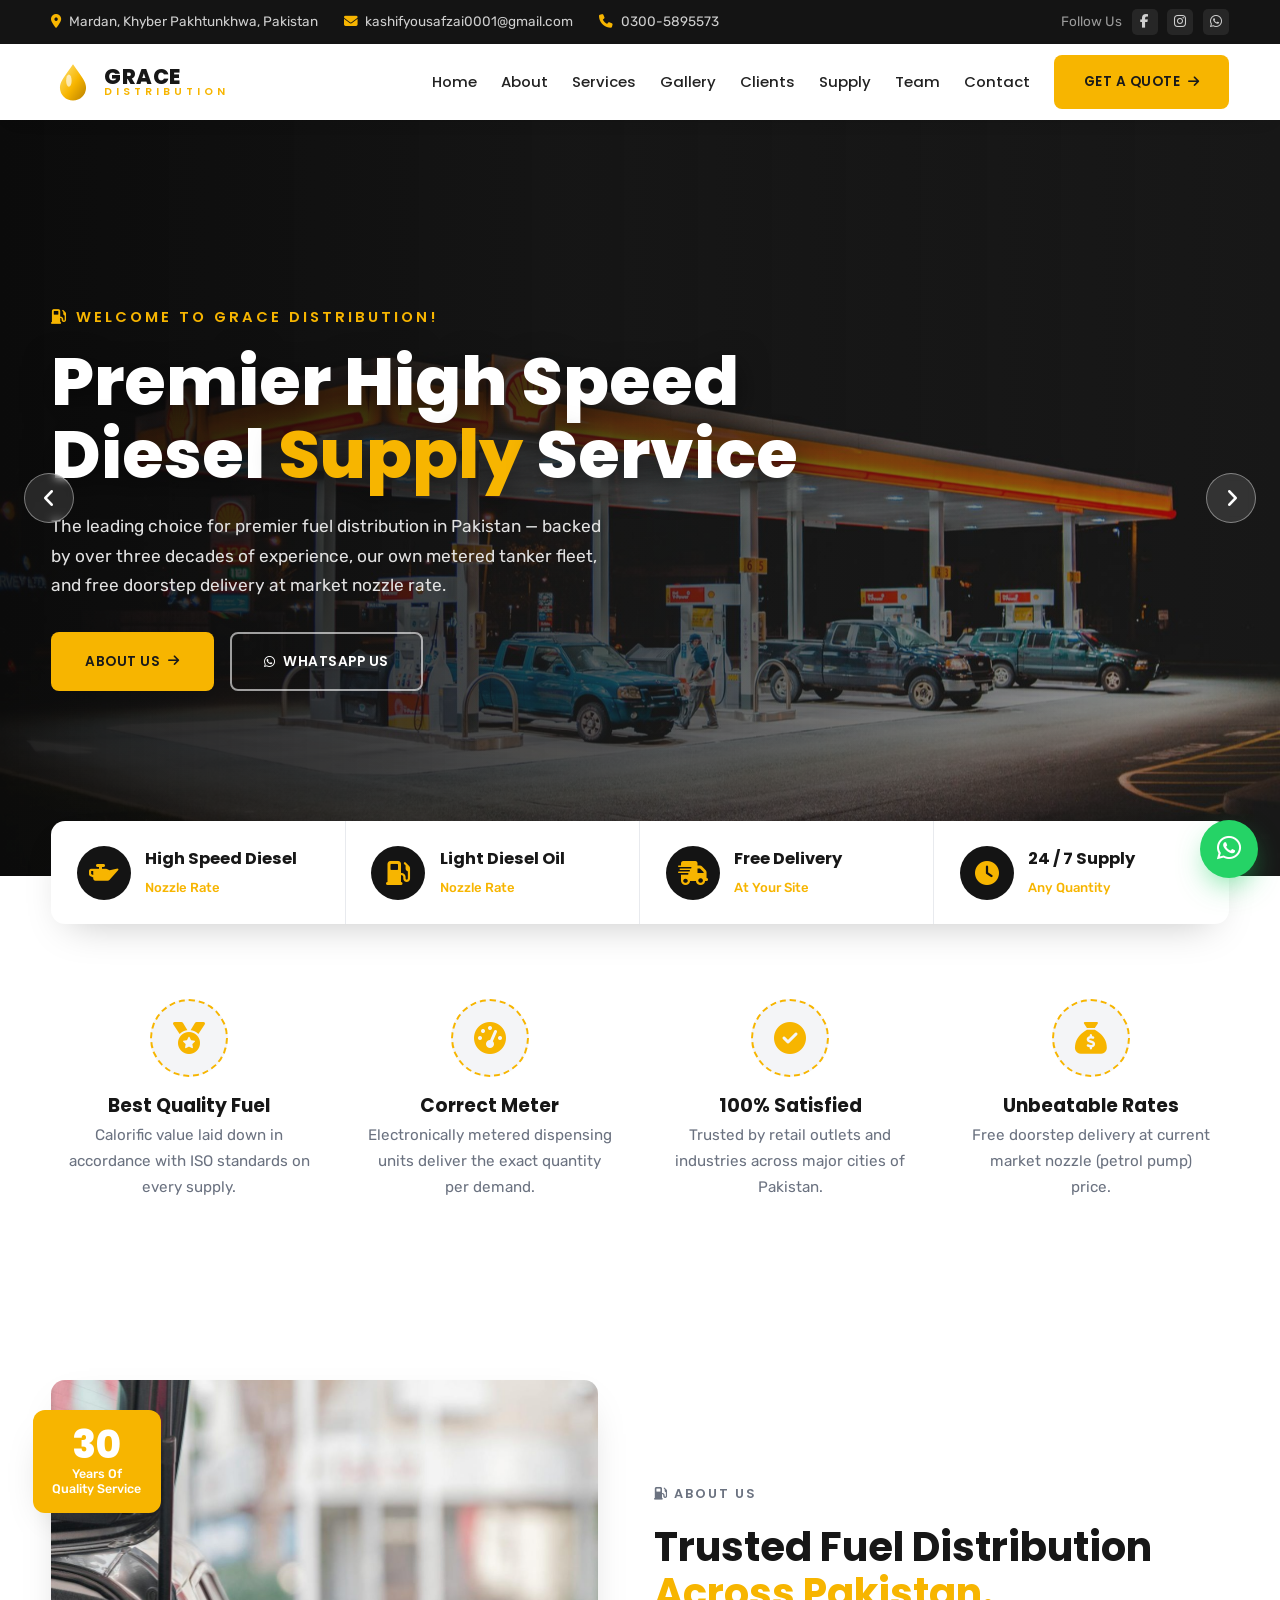
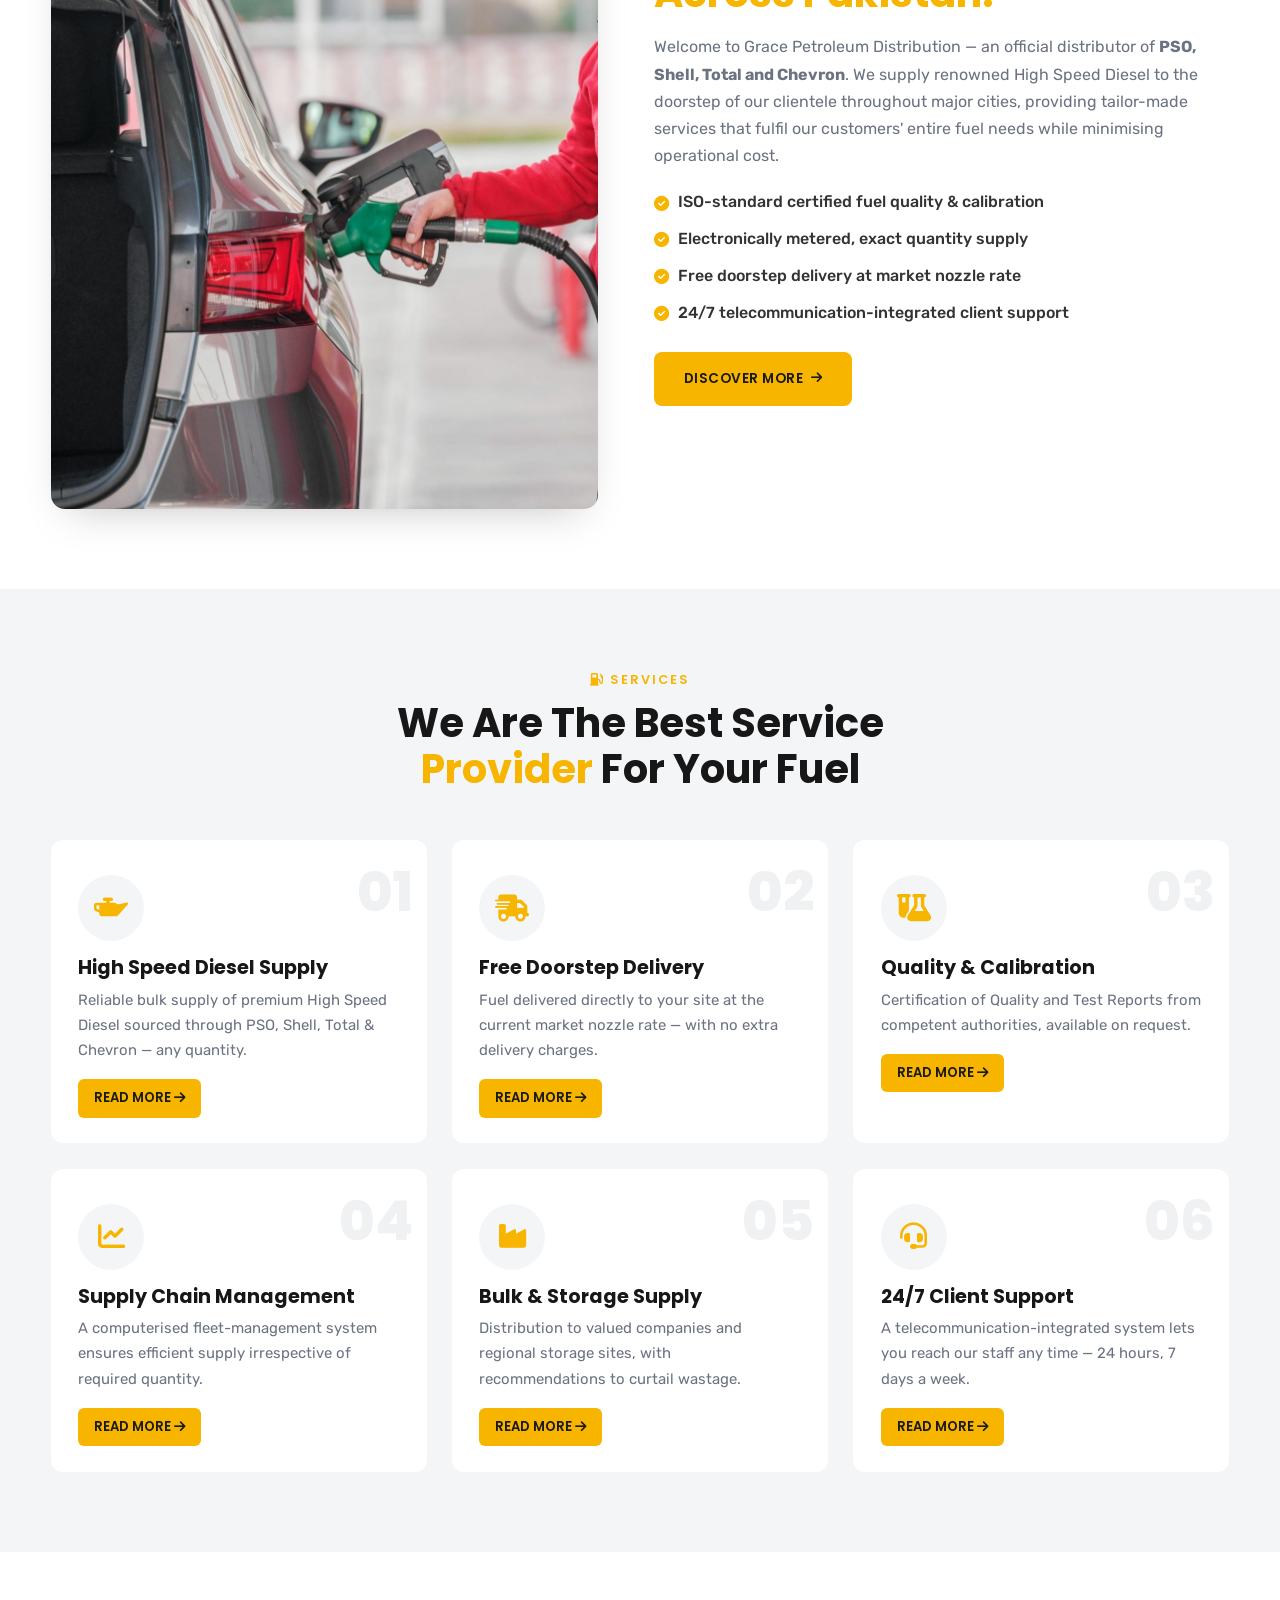
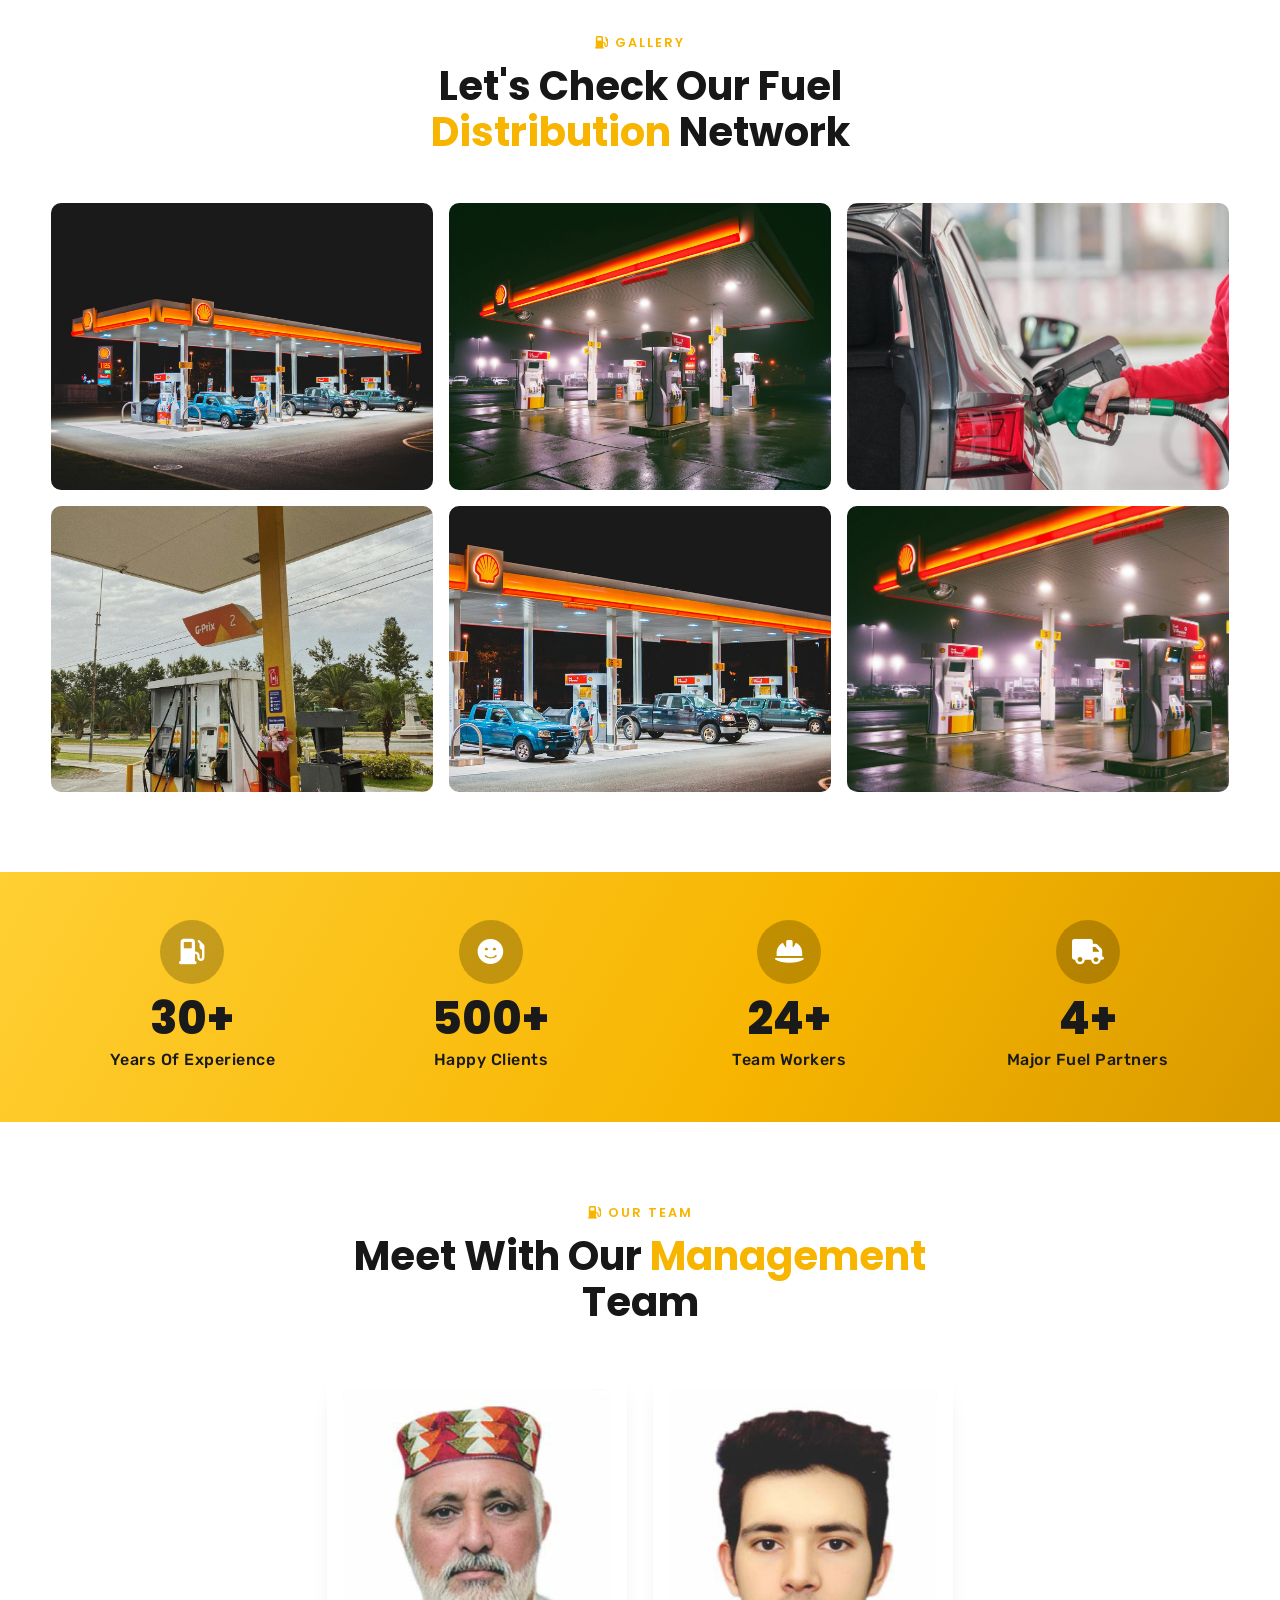
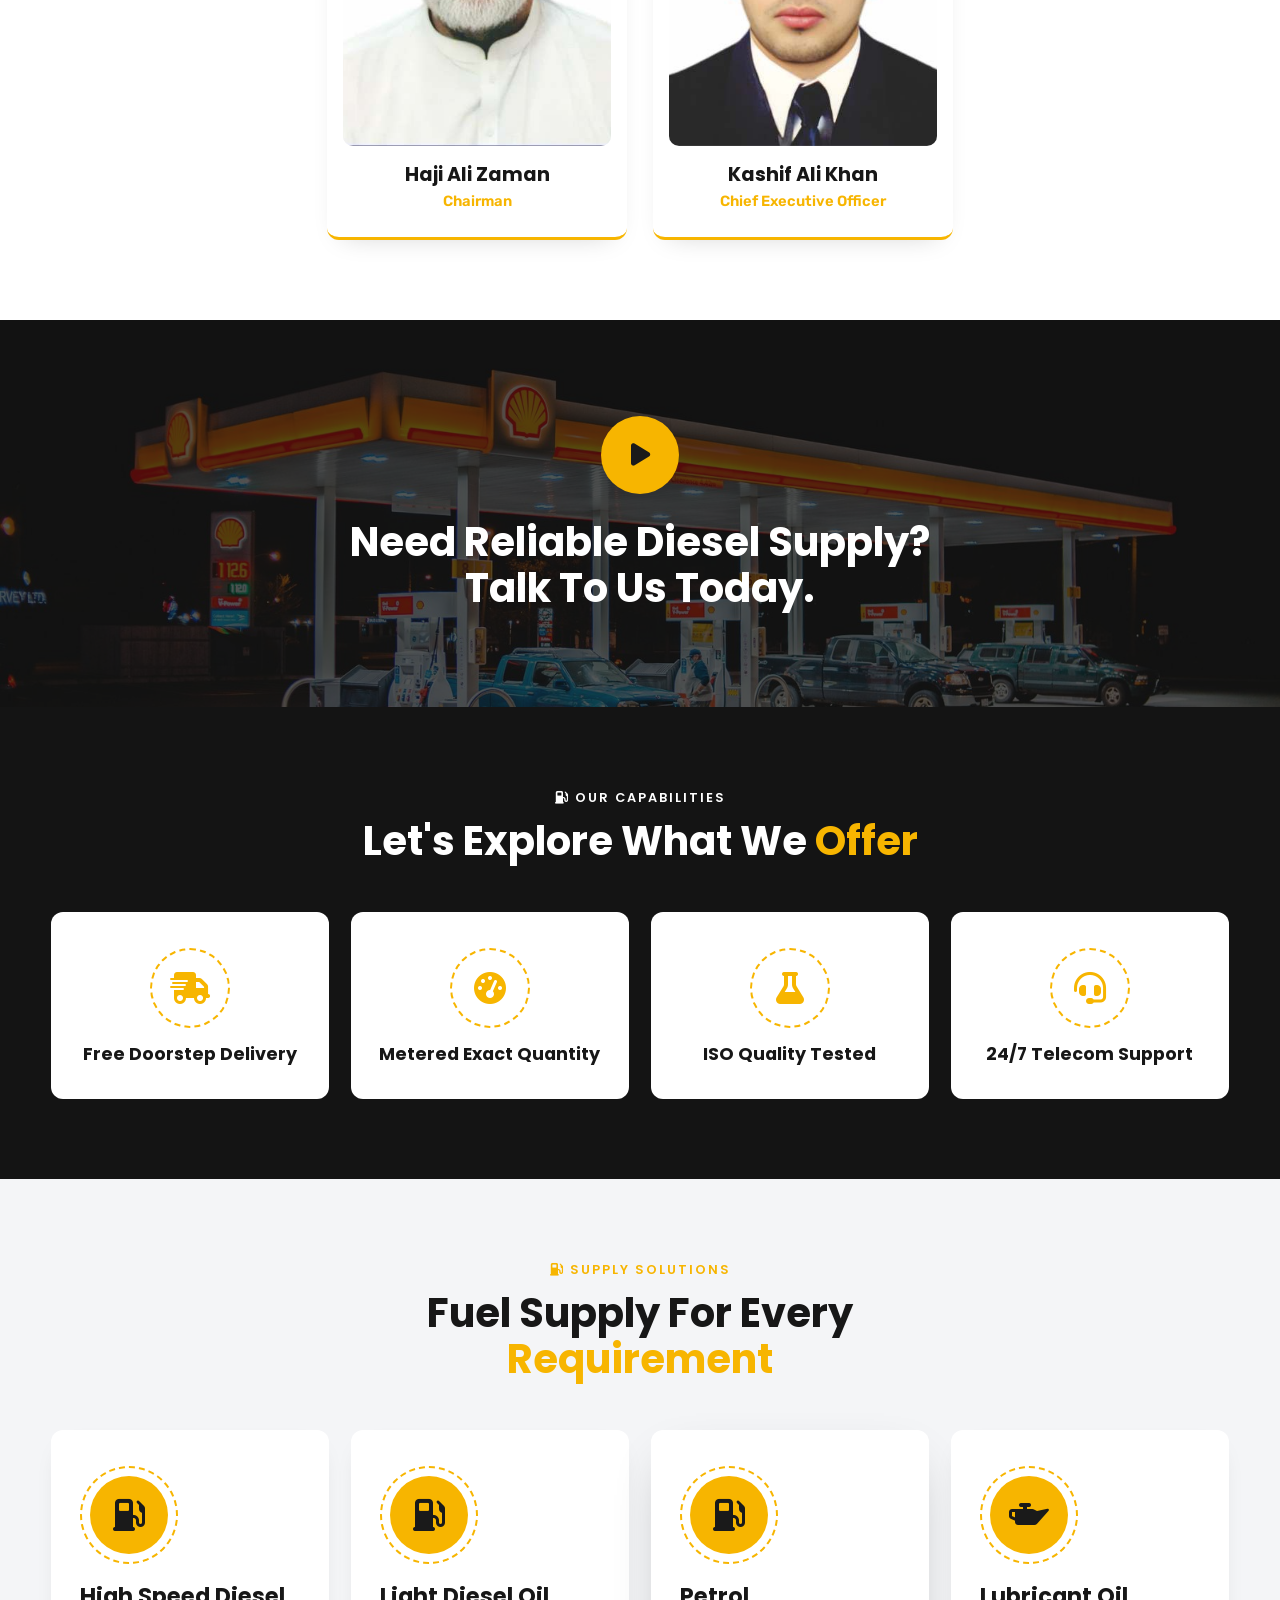
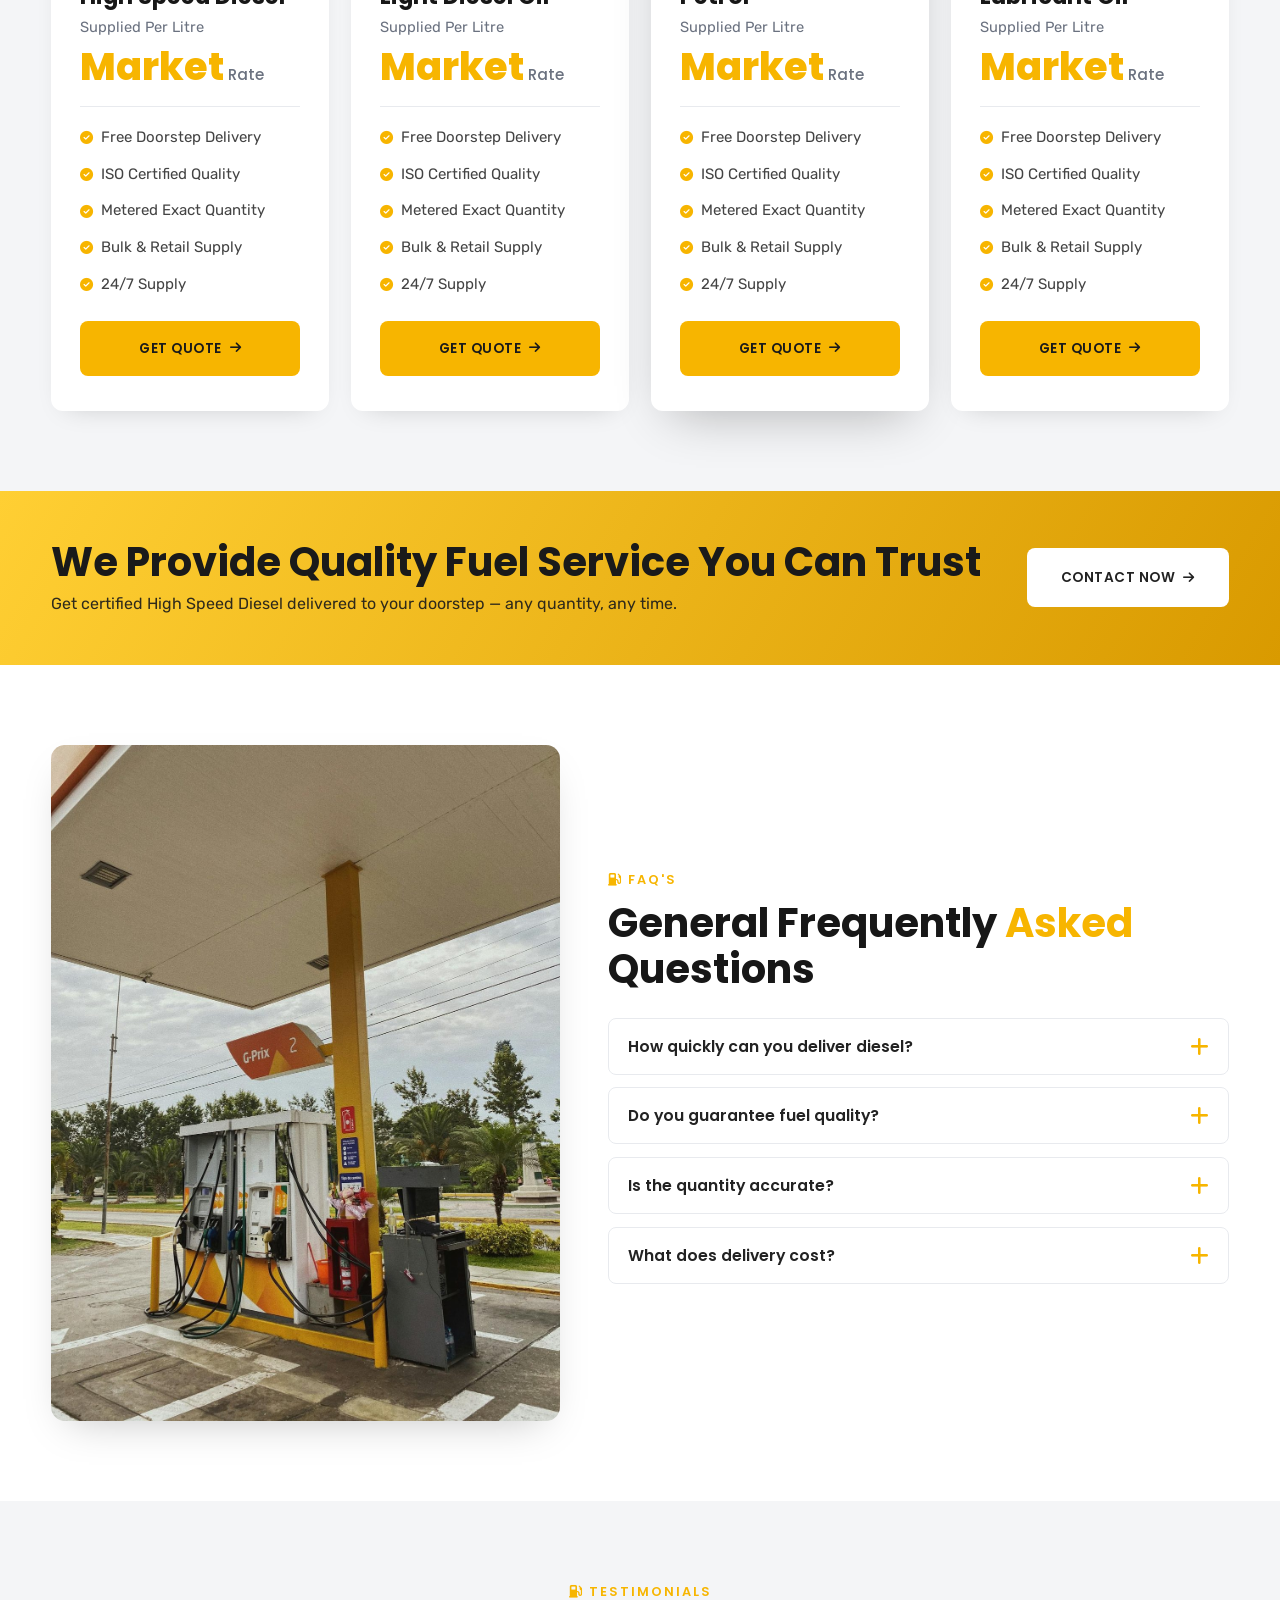
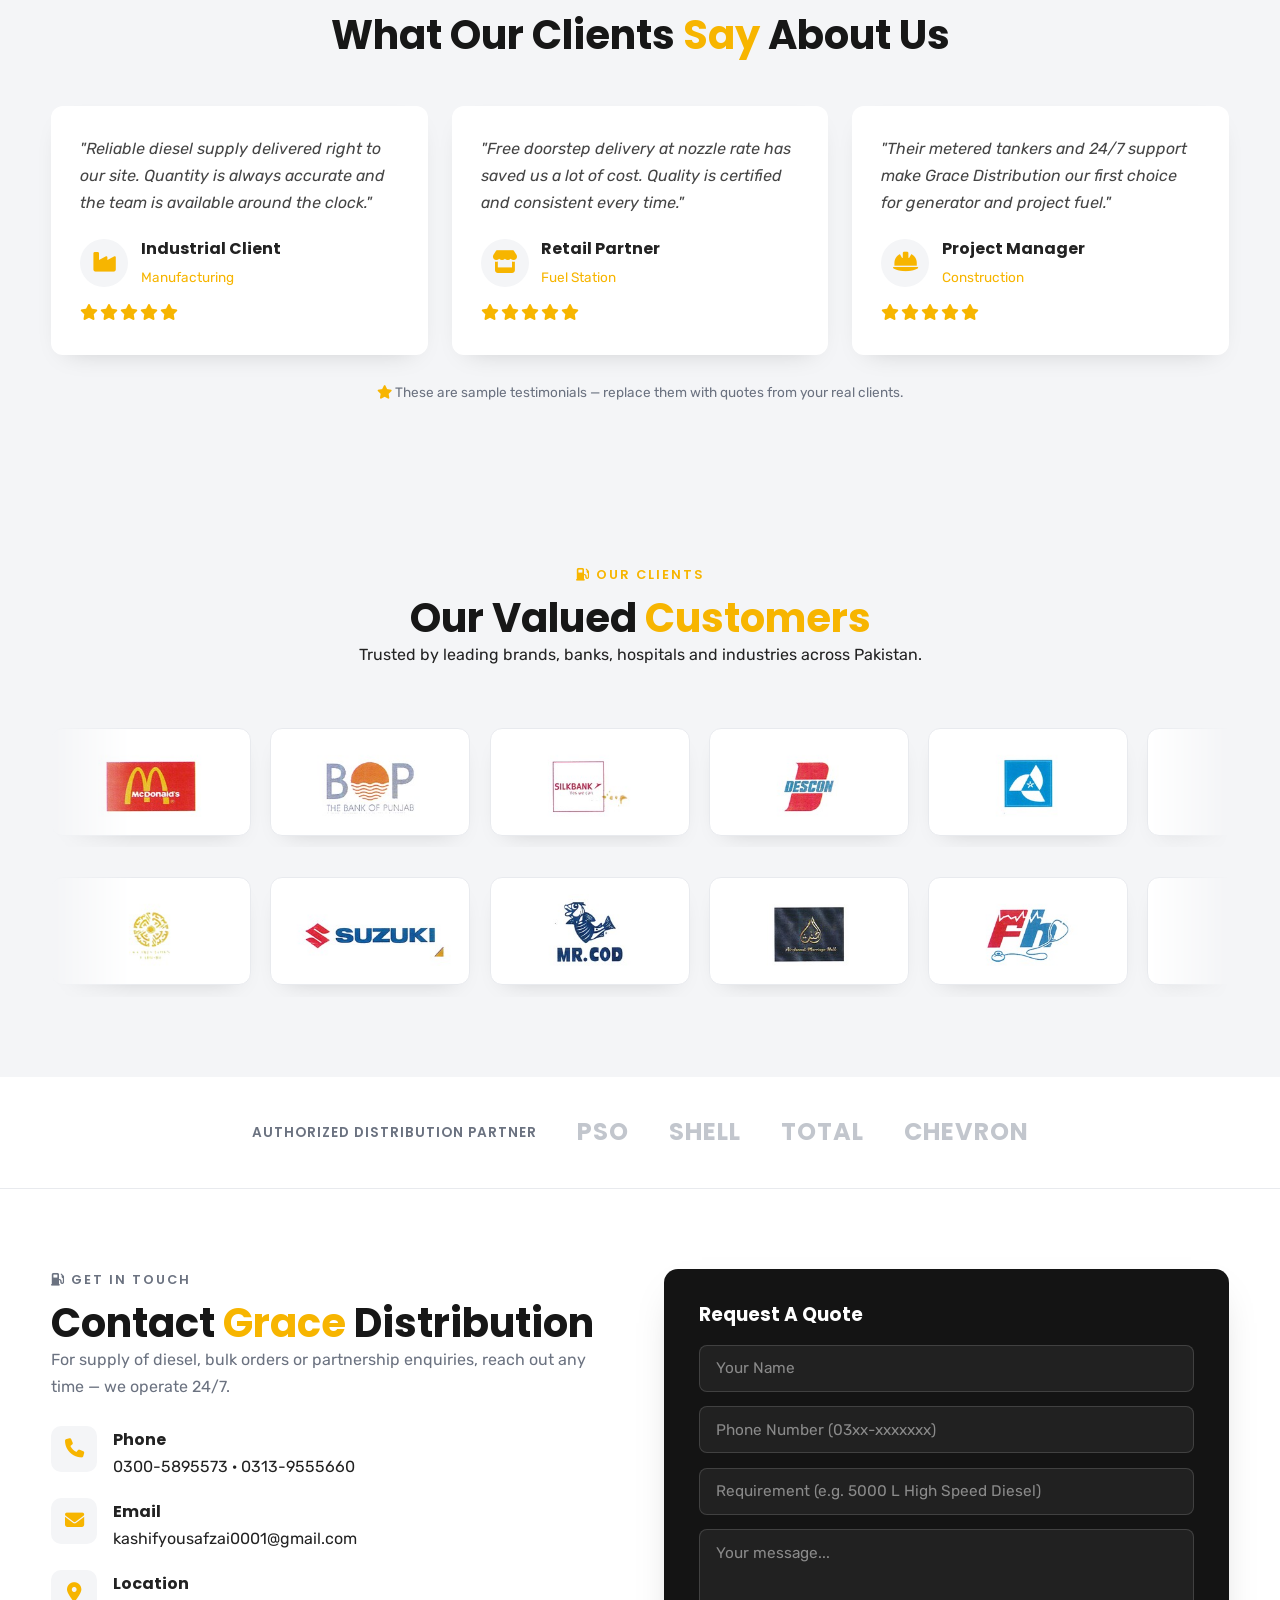
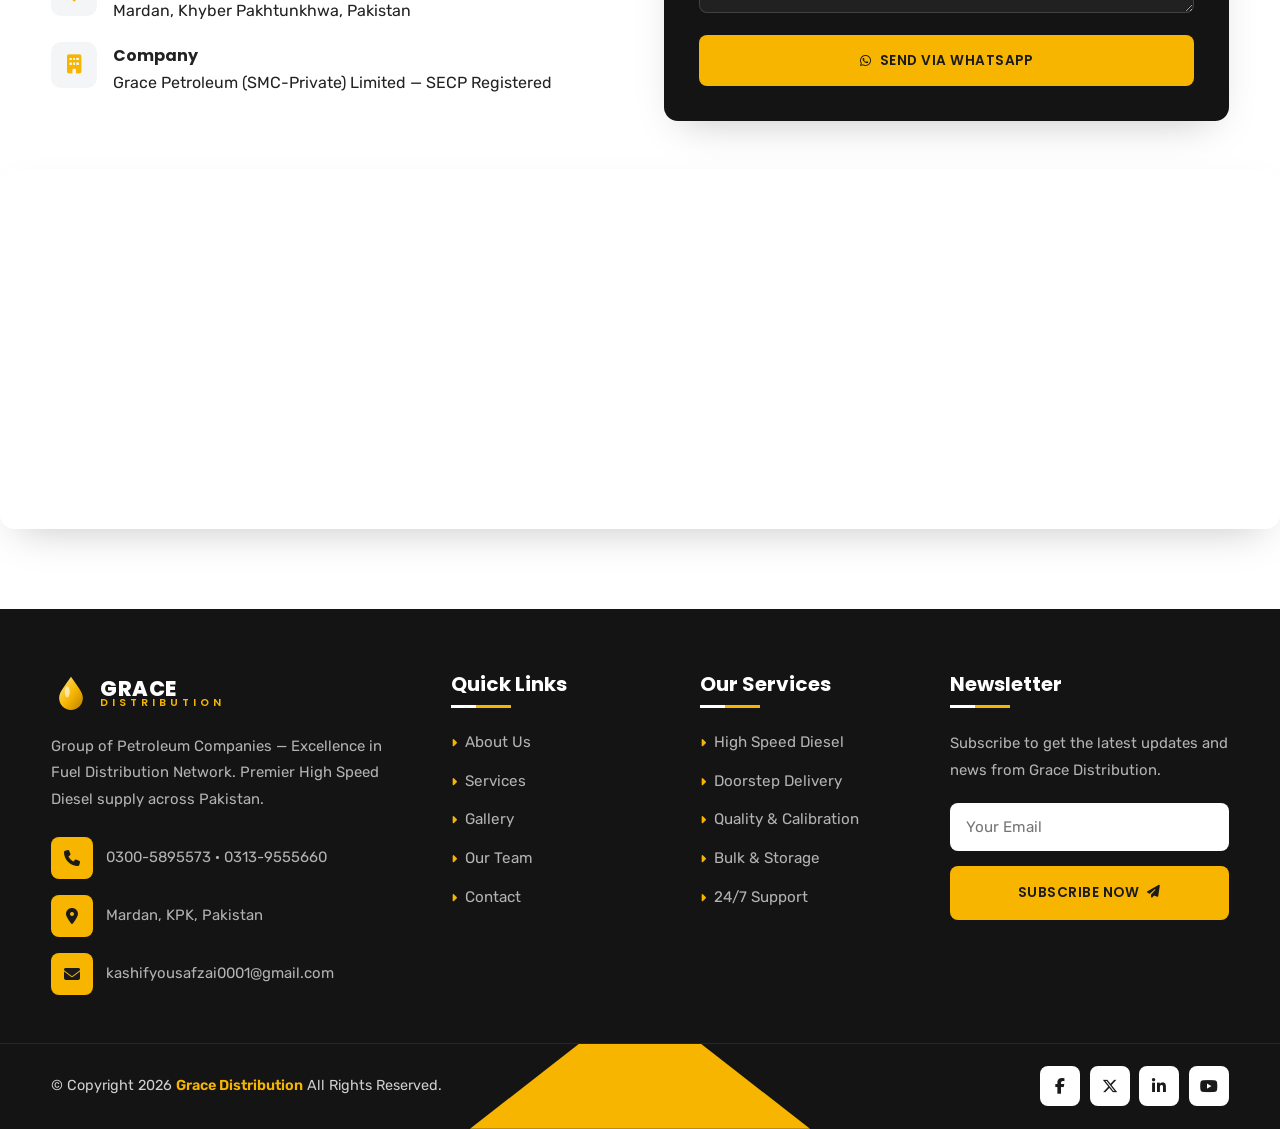
<file: _sections.html>
<!DOCTYPE html>
<html lang="en">
<head>
  <meta charset="UTF-8" />
  <meta name="viewport" content="width=device-width, initial-scale=1.0" />
  <title>Grace Distribution — Excellence in Fuel Distribution Network | High Speed Diesel Supply Pakistan</title>
  <meta name="description" content="Grace Petroleum (SMC-Private) Limited — premier High Speed Diesel supply, free doorstep delivery, metered quantity & 24/7 service across Pakistan. Authorized distribution partner of PSO, Shell, Total & Chevron." />
  <link rel="preconnect" href="https://fonts.googleapis.com" />
  <link rel="preconnect" href="https://fonts.gstatic.com" crossorigin />
  <link href="https://fonts.googleapis.com/css2?family=Poppins:wght@400;500;600;700;800&family=Rubik:wght@400;500;600;700&display=swap" rel="stylesheet" />
  <link rel="stylesheet" href="https://cdnjs.cloudflare.com/ajax/libs/font-awesome/6.5.1/css/all.min.css" />
  <link rel="stylesheet" href="https://unpkg.com/aos@2.3.4/dist/aos.css" />
  <link rel="stylesheet" href="css/style.css" />
  <link rel="icon" href="images/logo-original.png" />
</head>
<body>

  <!-- ===== TOP BAR ===== -->
  <div class="topbar">
    <div class="container topbar__inner">
      <ul class="topbar__info">
        <li><i class="fa-solid fa-location-dot"></i> Mardan, Khyber Pakhtunkhwa, Pakistan</li>
        <li><a href="mailto:kashifyousafzai0001@gmail.com"><i class="fa-solid fa-envelope"></i> kashifyousafzai0001@gmail.com</a></li>
        <li class="hide-md"><a href="tel:+923005895573"><i class="fa-solid fa-phone"></i> 0300-5895573</a></li>
      </ul>
      <div class="topbar__social">
        <span>Follow Us</span>
        <a href="#" aria-label="Facebook"><i class="fa-brands fa-facebook-f"></i></a>
        <a href="#" aria-label="Instagram"><i class="fa-brands fa-instagram"></i></a>
        <a href="https://wa.me/923005895573" aria-label="WhatsApp"><i class="fa-brands fa-whatsapp"></i></a>
      </div>
    </div>
  </div>

  <!-- ===== HEADER ===== -->
  <header class="header" id="header">
    <div class="container header__inner">
      <a href="#home" class="brand">
        <svg class="brand__mark" viewBox="0 0 64 64" width="44" height="44" aria-hidden="true">
          <defs>
            <linearGradient id="drop" x1="0" y1="0" x2="1" y2="1">
              <stop offset="0" stop-color="#ffe680"/><stop offset="0.55" stop-color="#f7b500"/><stop offset="1" stop-color="#b87f00"/>
            </linearGradient>
          </defs>
          <path d="M32 6c-13 19-19 25-19 34a19 19 0 0 0 38 0c0-9-6-15-19-34Z" fill="url(#drop)"/>
          <ellipse cx="26" cy="30" rx="4" ry="9" fill="#fff" opacity="0.65"/>
        </svg>
        <span class="brand__text"><strong>GRACE</strong><span>DISTRIBUTION</span></span>
      </a>

      <nav class="nav" id="nav">
        <a href="#home">Home</a>
        <a href="#about">About</a>
        <a href="#services">Services</a>
        <a href="#gallery">Gallery</a>
        <a href="#customers">Clients</a>
        <a href="#pricing">Supply</a>
        <a href="#team">Team</a>
        <a href="#contact">Contact</a>
      </nav>
      <a href="#contact" class="btn btn--accent header__cta">Get A Quote <i class="fa-solid fa-arrow-right"></i></a>
      <button class="nav-toggle" id="navToggle" aria-label="Menu"><span></span><span></span><span></span></button>
    </div>
  </header>

  <!-- ===== HERO (slider) ===== -->
  <section class="hero" id="home">
    <div class="hero__slide active" style="background-image:url('images/station-night.jpg')"></div>
    <div class="hero__slide" style="background-image:url('images/station-pumps.jpg')"></div>
    <div class="hero__slide" style="background-image:url('images/pump-day.jpg')"></div>
    <div class="hero__overlay"></div>
    <div class="hero__arrows">
      <button class="hero__arrow hero__arrow--prev" id="heroPrev" aria-label="Previous"><i class="fa-solid fa-angle-left"></i></button>
      <button class="hero__arrow hero__arrow--next" id="heroNext" aria-label="Next"><i class="fa-solid fa-angle-right"></i></button>
    </div>
    <div class="container hero__inner">
      <p class="hero__eyebrow" data-aos="fade-up"><i class="fa-solid fa-gas-pump"></i> Welcome To Grace Distribution!</p>
      <h1 class="hero__title" data-aos="fade-up" data-aos-delay="150">Premier High Speed Diesel <span class="accent">Supply</span> Service</h1>
      <p class="hero__lead" data-aos="fade-up" data-aos-delay="300">The leading choice for premier fuel distribution in Pakistan — backed by over three decades of experience, our own metered tanker fleet, and free doorstep delivery at market nozzle rate.</p>
      <div class="hero__actions" data-aos="fade-up" data-aos-delay="450">
        <a href="#about" class="btn btn--accent btn--lg">About Us <i class="fa-solid fa-arrow-right"></i></a>
        <a href="https://wa.me/923005895573" class="btn btn--ghost btn--lg" target="_blank" rel="noopener"><i class="fa-brands fa-whatsapp"></i> WhatsApp Us</a>
      </div>
    </div>
  </section>

  <!-- ===== FUEL PRODUCT STRIP ===== -->
  <div class="fuelstrip">
    <div class="container fuelstrip__card">
      <div class="fuel"><div class="fuel__ic"><i class="fa-solid fa-oil-can"></i></div><div><b>High Speed Diesel</b><span>Nozzle Rate</span></div></div>
      <div class="fuel"><div class="fuel__ic"><i class="fa-solid fa-gas-pump"></i></div><div><b>Light Diesel Oil</b><span>Nozzle Rate</span></div></div>
      <div class="fuel"><div class="fuel__ic"><i class="fa-solid fa-truck-fast"></i></div><div><b>Free Delivery</b><span>At Your Site</span></div></div>
      <div class="fuel"><div class="fuel__ic"><i class="fa-solid fa-clock"></i></div><div><b>24 / 7 Supply</b><span>Any Quantity</span></div></div>
    </div>
  </div>

  <!-- ===== FEATURES ===== -->
  <section class="section features">
    <div class="container features__grid">
      <div class="feature reveal"><div class="feature__ic"><i class="fa-solid fa-medal"></i></div><h3>Best Quality Fuel</h3><p>Calorific value laid down in accordance with ISO standards on every supply.</p></div>
      <div class="feature reveal"><div class="feature__ic"><i class="fa-solid fa-gauge-high"></i></div><h3>Correct Meter</h3><p>Electronically metered dispensing units deliver the exact quantity per demand.</p></div>
      <div class="feature reveal"><div class="feature__ic"><i class="fa-solid fa-circle-check"></i></div><h3>100% Satisfied</h3><p>Trusted by retail outlets and industries across major cities of Pakistan.</p></div>
      <div class="feature reveal"><div class="feature__ic"><i class="fa-solid fa-sack-dollar"></i></div><h3>Unbeatable Rates</h3><p>Free doorstep delivery at current market nozzle (petrol pump) price.</p></div>
    </div>
  </section>

  <!-- ===== ABOUT ===== -->
  <section class="section about" id="about">
    <div class="container about__grid">
      <div class="about__media reveal">
        <img src="images/refuel.jpg" alt="Grace Distribution company profile" loading="lazy" />
        <div class="about__badge"><span class="about__badge-num">30</span><span class="about__badge-txt">Years Of<br>Quality Service</span></div>
      </div>
      <div class="about__body">
        <p class="eyebrow reveal"><i class="fa-solid fa-gas-pump"></i> About Us</p>
        <h2 class="reveal">Trusted Fuel Distribution <span class="accent">Across Pakistan.</span></h2>
        <p class="reveal">Welcome to Grace Petroleum Distribution — an official distributor of <strong>PSO, Shell, Total and Chevron</strong>. We supply renowned High Speed Diesel to the doorstep of our clientele throughout major cities, providing tailor-made services that fulfil our customers' entire fuel needs while minimising operational cost.</p>
        <ul class="check">
          <li class="reveal"><i class="fa-solid fa-circle-check"></i> ISO-standard certified fuel quality &amp; calibration</li>
          <li class="reveal"><i class="fa-solid fa-circle-check"></i> Electronically metered, exact quantity supply</li>
          <li class="reveal"><i class="fa-solid fa-circle-check"></i> Free doorstep delivery at market nozzle rate</li>
          <li class="reveal"><i class="fa-solid fa-circle-check"></i> 24/7 telecommunication-integrated client support</li>
        </ul>
        <a href="#services" class="btn btn--accent reveal">Discover More <i class="fa-solid fa-arrow-right"></i></a>
      </div>
    </div>
  </section>

  <!-- ===== SERVICES ===== -->
  <section class="section services" id="services">
    <div class="container">
      <div class="section__head">
        <p class="eyebrow reveal"><i class="fa-solid fa-gas-pump"></i> Services</p>
        <h2 class="reveal">We Are The Best Service <span class="accent">Provider</span> For Your Fuel</h2>
      </div>
      <div class="services__grid">
        <article class="scard reveal"><span class="scard__no">01</span><div class="scard__ic"><i class="fa-solid fa-oil-can"></i></div><h3>High Speed Diesel Supply</h3><p>Reliable bulk supply of premium High Speed Diesel sourced through PSO, Shell, Total &amp; Chevron — any quantity.</p><a href="#contact">Read More <i class="fa-solid fa-arrow-right"></i></a></article>
        <article class="scard reveal"><span class="scard__no">02</span><div class="scard__ic"><i class="fa-solid fa-truck-fast"></i></div><h3>Free Doorstep Delivery</h3><p>Fuel delivered directly to your site at the current market nozzle rate — with no extra delivery charges.</p><a href="#contact">Read More <i class="fa-solid fa-arrow-right"></i></a></article>
        <article class="scard reveal"><span class="scard__no">03</span><div class="scard__ic"><i class="fa-solid fa-flask-vial"></i></div><h3>Quality &amp; Calibration</h3><p>Certification of Quality and Test Reports from competent authorities, available on request.</p><a href="#contact">Read More <i class="fa-solid fa-arrow-right"></i></a></article>
        <article class="scard reveal"><span class="scard__no">04</span><div class="scard__ic"><i class="fa-solid fa-chart-line"></i></div><h3>Supply Chain Management</h3><p>A computerised fleet-management system ensures efficient supply irrespective of required quantity.</p><a href="#contact">Read More <i class="fa-solid fa-arrow-right"></i></a></article>
        <article class="scard reveal"><span class="scard__no">05</span><div class="scard__ic"><i class="fa-solid fa-industry"></i></div><h3>Bulk &amp; Storage Supply</h3><p>Distribution to valued companies and regional storage sites, with recommendations to curtail wastage.</p><a href="#contact">Read More <i class="fa-solid fa-arrow-right"></i></a></article>
        <article class="scard reveal"><span class="scard__no">06</span><div class="scard__ic"><i class="fa-solid fa-headset"></i></div><h3>24/7 Client Support</h3><p>A telecommunication-integrated system lets you reach our staff any time — 24 hours, 7 days a week.</p><a href="#contact">Read More <i class="fa-solid fa-arrow-right"></i></a></article>
      </div>
    </div>
  </section>

  <!-- ===== GALLERY ===== -->
  <section class="section gallery" id="gallery">
    <div class="container">
      <div class="section__head">
        <p class="eyebrow reveal"><i class="fa-solid fa-gas-pump"></i> Gallery</p>
        <h2 class="reveal">Let's Check Our Fuel <span class="accent">Distribution</span> Network</h2>
      </div>
      <div class="gallery__grid">
        <a class="gtile reveal" href="images/station-night.jpg"><img src="images/station-night.jpg" alt="Petrol station at night" loading="lazy"><span><i class="fa-solid fa-plus"></i></span></a>
        <a class="gtile reveal" href="images/station-pumps.jpg"><img src="images/station-pumps.jpg" alt="Refinery supply" loading="lazy"><span><i class="fa-solid fa-plus"></i></span></a>
        <a class="gtile reveal" href="images/refuel.jpg"><img src="images/refuel.jpg" alt="Diesel delivery on road" loading="lazy"><span><i class="fa-solid fa-plus"></i></span></a>
        <a class="gtile reveal" href="images/pump-day.jpg"><img src="images/pump-day.jpg" alt="Fuel distribution" loading="lazy"><span><i class="fa-solid fa-plus"></i></span></a>
        <a class="gtile reveal" href="images/g5.jpg"><img src="images/g5.jpg" alt="Tanker fleet" loading="lazy"><span><i class="fa-solid fa-plus"></i></span></a>
        <a class="gtile reveal" href="images/g6.jpg"><img src="images/g6.jpg" alt="Petroleum plant" loading="lazy"><span><i class="fa-solid fa-plus"></i></span></a>
      </div>
    </div>
  </section>

  <!-- ===== COUNTERS ===== -->
  <section class="counters">
    <div class="container counters__grid">
      <div class="counter reveal"><div class="counter__ic"><i class="fa-solid fa-gas-pump"></i></div><div class="counter__num" data-count="30">0</div><p>Years Of Experience</p></div>
      <div class="counter reveal"><div class="counter__ic"><i class="fa-solid fa-face-smile"></i></div><div class="counter__num" data-count="500">0</div><p>Happy Clients</p></div>
      <div class="counter reveal"><div class="counter__ic"><i class="fa-solid fa-helmet-safety"></i></div><div class="counter__num" data-count="24">0</div><p>Team Workers</p></div>
      <div class="counter reveal"><div class="counter__ic"><i class="fa-solid fa-truck"></i></div><div class="counter__num" data-count="4">0</div><p>Major Fuel Partners</p></div>
    </div>
  </section>

  <!-- ===== TEAM ===== -->
  <section class="section team" id="team">
    <div class="container">
      <div class="section__head">
        <p class="eyebrow reveal"><i class="fa-solid fa-gas-pump"></i> Our Team</p>
        <h2 class="reveal">Meet With Our <span class="accent">Management</span> Team</h2>
      </div>
      <div class="team__grid">
        <article class="member reveal">
          <div class="member__img">
            <img src="images/team-chairman.jpg" alt="Haji Ali Zaman" loading="lazy">
            <div class="member__social">
              <a href="#" aria-label="Facebook"><i class="fa-brands fa-facebook-f"></i></a>
              <a href="#" aria-label="Twitter"><i class="fa-brands fa-x-twitter"></i></a>
              <a href="#" aria-label="Instagram"><i class="fa-brands fa-instagram"></i></a>
              <a href="#" aria-label="LinkedIn"><i class="fa-brands fa-linkedin-in"></i></a>
            </div>
          </div>
          <div class="member__info"><h3>Haji Ali Zaman</h3><p>Chairman</p></div>
        </article>
        <article class="member reveal">
          <div class="member__img">
            <img src="images/team-ceo.jpg" alt="Kashif Ali Khan" loading="lazy">
            <div class="member__social">
              <a href="#" aria-label="Facebook"><i class="fa-brands fa-facebook-f"></i></a>
              <a href="#" aria-label="Twitter"><i class="fa-brands fa-x-twitter"></i></a>
              <a href="#" aria-label="Instagram"><i class="fa-brands fa-instagram"></i></a>
              <a href="https://wa.me/923139555660" aria-label="WhatsApp"><i class="fa-brands fa-whatsapp"></i></a>
            </div>
          </div>
          <div class="member__info"><h3>Kashif Ali Khan</h3><p>Chief Executive Officer</p></div>
        </article>
      </div>
    </div>
  </section>

  <!-- ===== VIDEO / CTA BANNER ===== -->
  <section class="videocta" style="background-image:url('images/station-night.jpg')">
    <div class="videocta__overlay"></div>
    <div class="container videocta__inner">
      <a href="https://wa.me/923005895573" class="play" target="_blank" rel="noopener" aria-label="Contact us"><i class="fa-solid fa-play"></i></a>
      <h2>Need Reliable Diesel Supply? Talk To Us Today.</h2>
    </div>
  </section>

  <!-- ===== FACILITY / CAPABILITIES ===== -->
  <section class="section facility">
    <div class="container">
      <div class="section__head section__head--light">
        <p class="eyebrow reveal"><i class="fa-solid fa-gas-pump"></i> Our Capabilities</p>
        <h2 class="reveal">Let's Explore What We <span class="accent">Offer</span></h2>
      </div>
      <div class="facility__grid">
        <div class="fac reveal"><div class="fac__ic"><i class="fa-solid fa-truck-fast"></i></div><h3>Free Doorstep Delivery</h3></div>
        <div class="fac reveal"><div class="fac__ic"><i class="fa-solid fa-gauge-high"></i></div><h3>Metered Exact Quantity</h3></div>
        <div class="fac reveal"><div class="fac__ic"><i class="fa-solid fa-flask"></i></div><h3>ISO Quality Tested</h3></div>
        <div class="fac reveal"><div class="fac__ic"><i class="fa-solid fa-headset"></i></div><h3>24/7 Telecom Support</h3></div>
      </div>
    </div>
  </section>

  <!-- ===== SUPPLY SOLUTIONS (Pricing layout) ===== -->
  <section class="section pricing" id="pricing">
    <div class="container">
      <div class="section__head">
        <p class="eyebrow reveal"><i class="fa-solid fa-gas-pump"></i> Supply Solutions</p>
        <h2 class="reveal">Fuel Supply For Every <span class="accent">Requirement</span></h2>
      </div>
      <div class="pricing__grid">
        <div class="price reveal">
          <span class="price__shape"></span>
          <div class="price__ring"><div class="price__ic"><i class="fa-solid fa-gas-pump"></i></div></div>
          <h3>High Speed Diesel</h3>
          <span class="price__sub">Supplied Per Litre</span>
          <div class="price__amt">Market<small> Rate</small></div>
          <ul>
            <li><i class="fa-solid fa-circle-check"></i> Free Doorstep Delivery</li>
            <li><i class="fa-solid fa-circle-check"></i> ISO Certified Quality</li>
            <li><i class="fa-solid fa-circle-check"></i> Metered Exact Quantity</li>
            <li><i class="fa-solid fa-circle-check"></i> Bulk &amp; Retail Supply</li>
            <li><i class="fa-solid fa-circle-check"></i> 24/7 Supply</li>
          </ul>
          <a href="#contact" class="btn btn--accent btn--block">Get Quote <i class="fa-solid fa-arrow-right"></i></a>
        </div>
        <div class="price reveal">
          <span class="price__shape"></span>
          <div class="price__ring"><div class="price__ic"><i class="fa-solid fa-gas-pump"></i></div></div>
          <h3>Light Diesel Oil</h3>
          <span class="price__sub">Supplied Per Litre</span>
          <div class="price__amt">Market<small> Rate</small></div>
          <ul>
            <li><i class="fa-solid fa-circle-check"></i> Free Doorstep Delivery</li>
            <li><i class="fa-solid fa-circle-check"></i> ISO Certified Quality</li>
            <li><i class="fa-solid fa-circle-check"></i> Metered Exact Quantity</li>
            <li><i class="fa-solid fa-circle-check"></i> Bulk &amp; Retail Supply</li>
            <li><i class="fa-solid fa-circle-check"></i> 24/7 Supply</li>
          </ul>
          <a href="#contact" class="btn btn--accent btn--block">Get Quote <i class="fa-solid fa-arrow-right"></i></a>
        </div>
        <div class="price reveal price--featured">
          <span class="price__shape"></span>
          <div class="price__ring"><div class="price__ic"><i class="fa-solid fa-gas-pump"></i></div></div>
          <h3>Petrol</h3>
          <span class="price__sub">Supplied Per Litre</span>
          <div class="price__amt">Market<small> Rate</small></div>
          <ul>
            <li><i class="fa-solid fa-circle-check"></i> Free Doorstep Delivery</li>
            <li><i class="fa-solid fa-circle-check"></i> ISO Certified Quality</li>
            <li><i class="fa-solid fa-circle-check"></i> Metered Exact Quantity</li>
            <li><i class="fa-solid fa-circle-check"></i> Bulk &amp; Retail Supply</li>
            <li><i class="fa-solid fa-circle-check"></i> 24/7 Supply</li>
          </ul>
          <a href="#contact" class="btn btn--accent btn--block">Get Quote <i class="fa-solid fa-arrow-right"></i></a>
        </div>
        <div class="price reveal">
          <span class="price__shape"></span>
          <div class="price__ring"><div class="price__ic"><i class="fa-solid fa-oil-can"></i></div></div>
          <h3>Lubricant Oil</h3>
          <span class="price__sub">Supplied Per Litre</span>
          <div class="price__amt">Market<small> Rate</small></div>
          <ul>
            <li><i class="fa-solid fa-circle-check"></i> Free Doorstep Delivery</li>
            <li><i class="fa-solid fa-circle-check"></i> ISO Certified Quality</li>
            <li><i class="fa-solid fa-circle-check"></i> Metered Exact Quantity</li>
            <li><i class="fa-solid fa-circle-check"></i> Bulk &amp; Retail Supply</li>
            <li><i class="fa-solid fa-circle-check"></i> 24/7 Supply</li>
          </ul>
          <a href="#contact" class="btn btn--accent btn--block">Get Quote <i class="fa-solid fa-arrow-right"></i></a>
        </div>
      </div>
    </div>
  </section>

  <!-- ===== QUALITY CTA BAND ===== -->
  <section class="qualitycta">
    <div class="container qualitycta__inner">
      <div><h2>We Provide Quality Fuel Service You Can Trust</h2><p>Get certified High Speed Diesel delivered to your doorstep — any quantity, any time.</p></div>
      <a href="tel:+923005895573" class="btn btn--light btn--lg">Contact Now <i class="fa-solid fa-arrow-right"></i></a>
    </div>
  </section>

  <!-- ===== FAQ ===== -->
  <section class="section faq">
    <div class="container faq__grid">
      <div class="faq__media reveal"><img src="images/pump-day.jpg" alt="Fuel pump station" loading="lazy"></div>
      <div class="faq__body">
        <p class="eyebrow reveal"><i class="fa-solid fa-gas-pump"></i> FAQ's</p>
        <h2 class="reveal">General Frequently <span class="accent">Asked</span> Questions</h2>
        <div class="acc">
          <div class="acc__item reveal"><button class="acc__q">How quickly can you deliver diesel? <i class="fa-solid fa-plus"></i></button><div class="acc__a">We operate 24/7 and arrange doorstep delivery to your site at the earliest, anywhere in our coverage area across Pakistan.</div></div>
          <div class="acc__item reveal"><button class="acc__q">Do you guarantee fuel quality? <i class="fa-solid fa-plus"></i></button><div class="acc__a">Yes. Our High Speed Diesel meets ISO-standard calorific value, and Certification of Quality / Test Reports are available on request.</div></div>
          <div class="acc__item reveal"><button class="acc__q">Is the quantity accurate? <i class="fa-solid fa-plus"></i></button><div class="acc__a">Our vehicles are fitted with electronically metered dispensing units that supply the exact quantity per your demand.</div></div>
          <div class="acc__item reveal"><button class="acc__q">What does delivery cost? <i class="fa-solid fa-plus"></i></button><div class="acc__a">Doorstep delivery is free — you pay the current market nozzle (petrol pump) rate, helping you reduce operational cost.</div></div>
        </div>
      </div>
    </div>
  </section>

  <!-- ===== TESTIMONIALS ===== -->
  <section class="section testi">
    <div class="container">
      <div class="section__head">
        <p class="eyebrow reveal"><i class="fa-solid fa-gas-pump"></i> Testimonials</p>
        <h2 class="reveal">What Our Clients <span class="accent">Say</span> About Us</h2>
      </div>
      <div class="testi__grid">
        <article class="tcard reveal"><p>"Reliable diesel supply delivered right to our site. Quantity is always accurate and the team is available around the clock."</p><div class="tcard__by"><div class="tcard__av"><i class="fa-solid fa-industry"></i></div><div><b>Industrial Client</b><span>Manufacturing</span></div></div><div class="stars"><i class="fa-solid fa-star"></i><i class="fa-solid fa-star"></i><i class="fa-solid fa-star"></i><i class="fa-solid fa-star"></i><i class="fa-solid fa-star"></i></div></article>
        <article class="tcard reveal"><p>"Free doorstep delivery at nozzle rate has saved us a lot of cost. Quality is certified and consistent every time."</p><div class="tcard__by"><div class="tcard__av"><i class="fa-solid fa-store"></i></div><div><b>Retail Partner</b><span>Fuel Station</span></div></div><div class="stars"><i class="fa-solid fa-star"></i><i class="fa-solid fa-star"></i><i class="fa-solid fa-star"></i><i class="fa-solid fa-star"></i><i class="fa-solid fa-star"></i></div></article>
        <article class="tcard reveal"><p>"Their metered tankers and 24/7 support make Grace Distribution our first choice for generator and project fuel."</p><div class="tcard__by"><div class="tcard__av"><i class="fa-solid fa-helmet-safety"></i></div><div><b>Project Manager</b><span>Construction</span></div></div><div class="stars"><i class="fa-solid fa-star"></i><i class="fa-solid fa-star"></i><i class="fa-solid fa-star"></i><i class="fa-solid fa-star"></i><i class="fa-solid fa-star"></i></div></article>
      </div>
      <p class="testi__note"><i class="fa-solid fa-star"></i> These are sample testimonials — replace them with quotes from your real clients.</p>
    </div>
  </section>

  <!-- ===== VALUED CUSTOMERS ===== -->
  <section class="section customers" id="customers">
    <div class="container">
      <div class="section__head">
        <p class="eyebrow reveal"><i class="fa-solid fa-gas-pump"></i> Our Clients</p>
        <h2 class="reveal">Our Valued <span class="accent">Customers</span></h2>
        <p class="section__sub reveal">Trusted by leading brands, banks, hospitals and industries across Pakistan.</p>
      </div>
      <div class="marquee reveal"><div class="marquee__track" id="clientTrack1"></div></div>
      <div class="marquee marquee--rev reveal"><div class="marquee__track" id="clientTrack2"></div></div>
    </div>
  </section>

  <!-- ===== BRAND PARTNERS ===== -->
  <section class="brands">
    <div class="container brands__row">
      <span>Authorized Distribution Partner</span>
      <b>PSO</b><b>SHELL</b><b>TOTAL</b><b>CHEVRON</b>
    </div>
  </section>

  <!-- ===== CONTACT ===== -->
  <section class="section contact" id="contact">
    <div class="container contact__grid">
      <div class="contact__info">
        <p class="eyebrow reveal"><i class="fa-solid fa-gas-pump"></i> Get In Touch</p>
        <h2 class="reveal">Contact <span class="accent">Grace</span> Distribution</h2>
        <p class="reveal">For supply of diesel, bulk orders or partnership enquiries, reach out any time — we operate 24/7.</p>
        <ul class="contact__list">
          <li class="reveal"><span><i class="fa-solid fa-phone"></i></span><div><strong>Phone</strong><a href="tel:+923005895573">0300-5895573</a> · <a href="tel:+923139555660">0313-9555660</a></div></li>
          <li class="reveal"><span><i class="fa-solid fa-envelope"></i></span><div><strong>Email</strong><a href="mailto:kashifyousafzai0001@gmail.com">kashifyousafzai0001@gmail.com</a></div></li>
          <li class="reveal"><span><i class="fa-solid fa-location-dot"></i></span><div><strong>Location</strong>Mardan, Khyber Pakhtunkhwa, Pakistan</div></li>
          <li class="reveal"><span><i class="fa-solid fa-building"></i></span><div><strong>Company</strong>Grace Petroleum (SMC-Private) Limited — SECP Registered</div></li>
        </ul>
      </div>
      <div class="contact__form-wrap reveal">
        <form class="contact__form" id="contactForm">
          <h3>Request A Quote</h3>
          <div class="field"><input type="text" name="name" required placeholder="Your Name" /></div>
          <div class="field"><input type="tel" name="phone" required placeholder="Phone Number (03xx-xxxxxxx)" /></div>
          <div class="field"><input type="text" name="qty" placeholder="Requirement (e.g. 5000 L High Speed Diesel)" /></div>
          <div class="field"><textarea name="message" rows="3" placeholder="Your message..."></textarea></div>
          <button type="submit" class="btn btn--accent btn--block"><i class="fa-brands fa-whatsapp"></i> Send Via WhatsApp</button>
        </form>
      </div>
    </div>
    <div class="map-wrap">
      <iframe title="Grace Distribution location" src="https://www.google.com/maps?q=Mardan,Khyber+Pakhtunkhwa,Pakistan&output=embed" loading="lazy" referrerpolicy="no-referrer-when-downgrade"></iframe>
    </div>
  </section>

  <!-- ===== FOOTER ===== -->
  <footer class="footer">
    <div class="container footer__grid">
      <div class="footer__col">
        <div class="brand brand--footer">
          <svg viewBox="0 0 64 64" width="40" height="40" aria-hidden="true"><path d="M32 6c-13 19-19 25-19 34a19 19 0 0 0 38 0c0-9-6-15-19-34Z" fill="url(#drop)"/><ellipse cx="26" cy="30" rx="4" ry="9" fill="#fff" opacity="0.6"/></svg>
          <span class="brand__text"><strong>GRACE</strong><span>DISTRIBUTION</span></span>
        </div>
        <p class="footer__about">Group of Petroleum Companies — Excellence in Fuel Distribution Network. Premier High Speed Diesel supply across Pakistan.</p>
        <ul class="footer__contact">
          <li><span class="ficon"><i class="fa-solid fa-phone"></i></span><a href="tel:+923005895573">0300-5895573 · 0313-9555660</a></li>
          <li><span class="ficon"><i class="fa-solid fa-location-dot"></i></span> Mardan, KPK, Pakistan</li>
          <li><span class="ficon"><i class="fa-solid fa-envelope"></i></span><a href="mailto:kashifyousafzai0001@gmail.com">kashifyousafzai0001@gmail.com</a></li>
        </ul>
      </div>
      <div class="footer__col"><h4>Quick Links</h4><a href="#about"><i class="fa-solid fa-caret-right"></i> About Us</a><a href="#services"><i class="fa-solid fa-caret-right"></i> Services</a><a href="#gallery"><i class="fa-solid fa-caret-right"></i> Gallery</a><a href="#team"><i class="fa-solid fa-caret-right"></i> Our Team</a><a href="#contact"><i class="fa-solid fa-caret-right"></i> Contact</a></div>
      <div class="footer__col"><h4>Our Services</h4><a href="#services"><i class="fa-solid fa-caret-right"></i> High Speed Diesel</a><a href="#services"><i class="fa-solid fa-caret-right"></i> Doorstep Delivery</a><a href="#services"><i class="fa-solid fa-caret-right"></i> Quality &amp; Calibration</a><a href="#services"><i class="fa-solid fa-caret-right"></i> Bulk &amp; Storage</a><a href="#services"><i class="fa-solid fa-caret-right"></i> 24/7 Support</a></div>
      <div class="footer__col footer__news">
        <h4>Newsletter</h4>
        <p>Subscribe to get the latest updates and news from Grace Distribution.</p>
        <form class="footer__sub" id="subForm">
          <input type="email" name="email" required placeholder="Your Email" />
          <button type="submit" class="btn btn--accent btn--block">Subscribe Now <i class="fa-solid fa-paper-plane"></i></button>
        </form>
      </div>
    </div>
    <div class="footer__bar">
      <div class="footer__shape"></div>
      <div class="container footer__bar-inner">
        <p>© Copyright <span id="year"></span> <b>Grace Distribution</b> All Rights Reserved.</p>
        <div class="footer__social">
          <a href="#" aria-label="Facebook"><i class="fa-brands fa-facebook-f"></i></a>
          <a href="#" aria-label="Twitter"><i class="fa-brands fa-x-twitter"></i></a>
          <a href="#" aria-label="LinkedIn"><i class="fa-brands fa-linkedin-in"></i></a>
          <a href="#" aria-label="YouTube"><i class="fa-brands fa-youtube"></i></a>
        </div>
      </div>
    </div>
  </footer>

  <a href="https://wa.me/923005895573" class="wa-float" target="_blank" rel="noopener" aria-label="WhatsApp"><i class="fa-brands fa-whatsapp"></i></a>
  <script src="https://unpkg.com/aos@2.3.4/dist/aos.js"></script>
  <script src="js/script.js"></script>
</body>
</html>
</file>
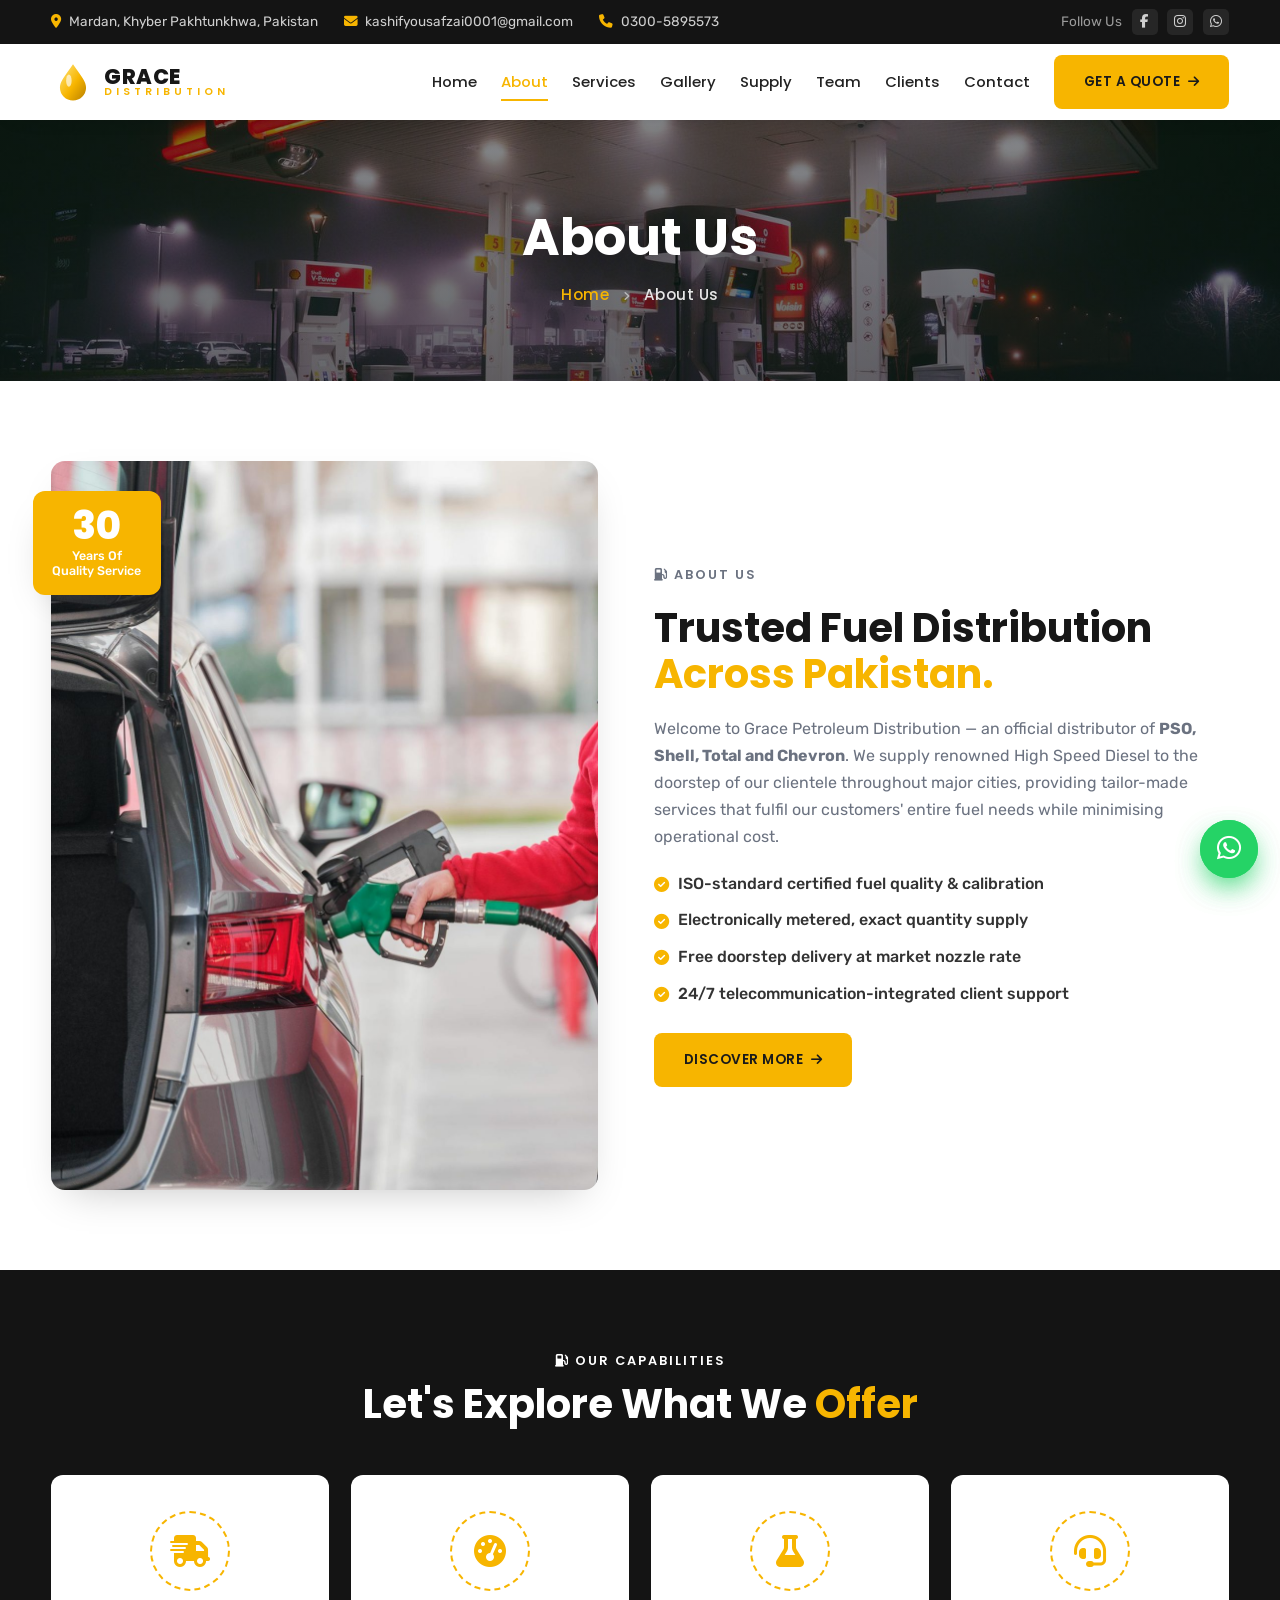
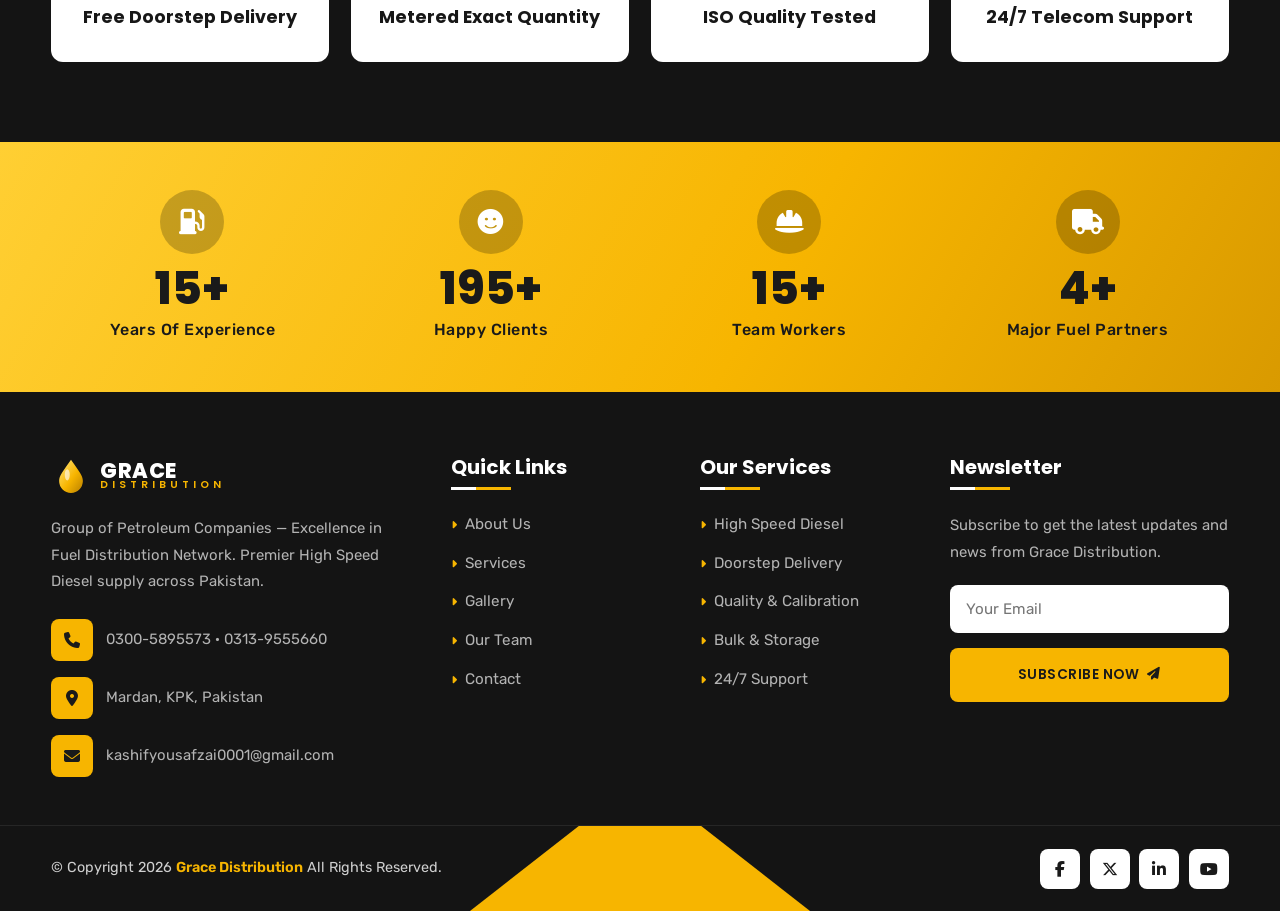
<file: about.html>
<!DOCTYPE html>
<html lang="en">
<head>
  <meta charset="UTF-8" />
  <meta name="viewport" content="width=device-width, initial-scale=1.0" />
  <title>About Us | Grace Distribution — Excellence in Fuel Distribution Network</title>
  <meta name="description" content="About Grace Distribution — trusted High Speed Diesel distributor across Pakistan, partner of PSO, Shell, Total & Chevron." />
  <link rel="preconnect" href="https://fonts.googleapis.com" />
  <link rel="preconnect" href="https://fonts.gstatic.com" crossorigin />
  <link href="https://fonts.googleapis.com/css2?family=Poppins:wght@400;500;600;700;800&family=Rubik:wght@400;500;600;700&display=swap" rel="stylesheet" />
  <link rel="stylesheet" href="https://cdnjs.cloudflare.com/ajax/libs/font-awesome/6.5.1/css/all.min.css" />
  <link rel="stylesheet" href="https://unpkg.com/aos@2.3.4/dist/aos.css" />
  <link rel="stylesheet" href="css/style.css" />
  <link rel="icon" href="images/logo-original.png" />
</head>
<body>

  <!-- TOP BAR -->
  <div class="topbar">
    <div class="container topbar__inner">
      <ul class="topbar__info">
        <li><i class="fa-solid fa-location-dot"></i> Mardan, Khyber Pakhtunkhwa, Pakistan</li>
        <li><a href="mailto:kashifyousafzai0001@gmail.com"><i class="fa-solid fa-envelope"></i> kashifyousafzai0001@gmail.com</a></li>
        <li class="hide-md"><a href="tel:+923005895573"><i class="fa-solid fa-phone"></i> 0300-5895573</a></li>
      </ul>
      <div class="topbar__social">
        <span>Follow Us</span>
        <a href="#" aria-label="Facebook"><i class="fa-brands fa-facebook-f"></i></a>
        <a href="#" aria-label="Instagram"><i class="fa-brands fa-instagram"></i></a>
        <a href="https://wa.me/923005895573" aria-label="WhatsApp"><i class="fa-brands fa-whatsapp"></i></a>
      </div>
    </div>
  </div>

  <!-- HEADER -->
  <header class="header" id="header">
    <div class="container header__inner">
      <a href="index.html" class="brand">
        <svg class="brand__mark" viewBox="0 0 64 64" width="44" height="44" aria-hidden="true">
          <defs><linearGradient id="drop" x1="0" y1="0" x2="1" y2="1">
            <stop offset="0" stop-color="#ffe680"/><stop offset="0.55" stop-color="#f7b500"/><stop offset="1" stop-color="#b87f00"/>
          </linearGradient></defs>
          <path d="M32 6c-13 19-19 25-19 34a19 19 0 0 0 38 0c0-9-6-15-19-34Z" fill="url(#drop)"/>
          <ellipse cx="26" cy="30" rx="4" ry="9" fill="#fff" opacity="0.65"/>
        </svg>
        <span class="brand__text"><strong>GRACE</strong><span>DISTRIBUTION</span></span>
      </a>
      <nav class="nav" id="nav">
        <a href="index.html">Home</a>
        <a href="about.html" class="active">About</a>
        <a href="services.html">Services</a>
        <a href="gallery.html">Gallery</a>
        <a href="pricing.html">Supply</a>
        <a href="team.html">Team</a>
        <a href="clients.html">Clients</a>
        <a href="contact.html">Contact</a>
      </nav>
      <a href="contact.html" class="btn btn--accent header__cta">Get A Quote <i class="fa-solid fa-arrow-right"></i></a>
      <button class="nav-toggle" id="navToggle" aria-label="Menu"><span></span><span></span><span></span></button>
    </div>
  </header>

  <!-- PAGE BANNER -->
  <section class="pagebanner" style="background-image:url('images/station-pumps.jpg')">
    <div class="pagebanner__ov"></div>
    <div class="container pagebanner__inner">
      <h1>About Us</h1>
      <p class="crumb"><a href="index.html">Home</a> <i class="fa-solid fa-angle-right"></i> About Us</p>
    </div>
  </section>

  <section class="section about" id="about">
    <div class="container about__grid">
      <div class="about__media reveal">
        <img src="images/refuel.jpg" alt="Grace Distribution company profile" loading="lazy" />
        <div class="about__badge"><span class="about__badge-num">30</span><span class="about__badge-txt">Years Of<br>Quality Service</span></div>
      </div>
      <div class="about__body">
        <p class="eyebrow reveal"><i class="fa-solid fa-gas-pump"></i> About Us</p>
        <h2 class="reveal">Trusted Fuel Distribution <span class="accent">Across Pakistan.</span></h2>
        <p class="reveal">Welcome to Grace Petroleum Distribution — an official distributor of <strong>PSO, Shell, Total and Chevron</strong>. We supply renowned High Speed Diesel to the doorstep of our clientele throughout major cities, providing tailor-made services that fulfil our customers' entire fuel needs while minimising operational cost.</p>
        <ul class="check">
          <li class="reveal"><i class="fa-solid fa-circle-check"></i> ISO-standard certified fuel quality &amp; calibration</li>
          <li class="reveal"><i class="fa-solid fa-circle-check"></i> Electronically metered, exact quantity supply</li>
          <li class="reveal"><i class="fa-solid fa-circle-check"></i> Free doorstep delivery at market nozzle rate</li>
          <li class="reveal"><i class="fa-solid fa-circle-check"></i> 24/7 telecommunication-integrated client support</li>
        </ul>
        <a href="services.html" class="btn btn--accent reveal">Discover More <i class="fa-solid fa-arrow-right"></i></a>
      </div>
    </div>
  </section>

  
  <section class="section facility">
    <div class="container">
      <div class="section__head section__head--light">
        <p class="eyebrow reveal"><i class="fa-solid fa-gas-pump"></i> Our Capabilities</p>
        <h2 class="reveal">Let's Explore What We <span class="accent">Offer</span></h2>
      </div>
      <div class="facility__grid">
        <div class="fac reveal"><div class="fac__ic"><i class="fa-solid fa-truck-fast"></i></div><h3>Free Doorstep Delivery</h3></div>
        <div class="fac reveal"><div class="fac__ic"><i class="fa-solid fa-gauge-high"></i></div><h3>Metered Exact Quantity</h3></div>
        <div class="fac reveal"><div class="fac__ic"><i class="fa-solid fa-flask"></i></div><h3>ISO Quality Tested</h3></div>
        <div class="fac reveal"><div class="fac__ic"><i class="fa-solid fa-headset"></i></div><h3>24/7 Telecom Support</h3></div>
      </div>
    </div>
  </section>

  
  <section class="counters">
    <div class="container counters__grid">
      <div class="counter reveal"><div class="counter__ic"><i class="fa-solid fa-gas-pump"></i></div><div class="counter__num" data-count="30">0</div><p>Years Of Experience</p></div>
      <div class="counter reveal"><div class="counter__ic"><i class="fa-solid fa-face-smile"></i></div><div class="counter__num" data-count="500">0</div><p>Happy Clients</p></div>
      <div class="counter reveal"><div class="counter__ic"><i class="fa-solid fa-helmet-safety"></i></div><div class="counter__num" data-count="24">0</div><p>Team Workers</p></div>
      <div class="counter reveal"><div class="counter__ic"><i class="fa-solid fa-truck"></i></div><div class="counter__num" data-count="4">0</div><p>Major Fuel Partners</p></div>
    </div>
  </section>

  
  <!-- ===== FOOTER ===== -->
  <footer class="footer">
    <div class="container footer__grid">
      <div class="footer__col">
        <div class="brand brand--footer">
          <svg viewBox="0 0 64 64" width="40" height="40" aria-hidden="true"><path d="M32 6c-13 19-19 25-19 34a19 19 0 0 0 38 0c0-9-6-15-19-34Z" fill="url(#drop)"/><ellipse cx="26" cy="30" rx="4" ry="9" fill="#fff" opacity="0.6"/></svg>
          <span class="brand__text"><strong>GRACE</strong><span>DISTRIBUTION</span></span>
        </div>
        <p class="footer__about">Group of Petroleum Companies — Excellence in Fuel Distribution Network. Premier High Speed Diesel supply across Pakistan.</p>
        <ul class="footer__contact">
          <li><span class="ficon"><i class="fa-solid fa-phone"></i></span><a href="tel:+923005895573">0300-5895573 · 0313-9555660</a></li>
          <li><span class="ficon"><i class="fa-solid fa-location-dot"></i></span> Mardan, KPK, Pakistan</li>
          <li><span class="ficon"><i class="fa-solid fa-envelope"></i></span><a href="mailto:kashifyousafzai0001@gmail.com">kashifyousafzai0001@gmail.com</a></li>
        </ul>
      </div>
      <div class="footer__col"><h4>Quick Links</h4><a href="about.html"><i class="fa-solid fa-caret-right"></i> About Us</a><a href="services.html"><i class="fa-solid fa-caret-right"></i> Services</a><a href="gallery.html"><i class="fa-solid fa-caret-right"></i> Gallery</a><a href="team.html"><i class="fa-solid fa-caret-right"></i> Our Team</a><a href="contact.html"><i class="fa-solid fa-caret-right"></i> Contact</a></div>
      <div class="footer__col"><h4>Our Services</h4><a href="services.html"><i class="fa-solid fa-caret-right"></i> High Speed Diesel</a><a href="services.html"><i class="fa-solid fa-caret-right"></i> Doorstep Delivery</a><a href="services.html"><i class="fa-solid fa-caret-right"></i> Quality &amp; Calibration</a><a href="services.html"><i class="fa-solid fa-caret-right"></i> Bulk &amp; Storage</a><a href="services.html"><i class="fa-solid fa-caret-right"></i> 24/7 Support</a></div>
      <div class="footer__col footer__news">
        <h4>Newsletter</h4>
        <p>Subscribe to get the latest updates and news from Grace Distribution.</p>
        <form class="footer__sub" id="subForm">
          <input type="email" name="email" required placeholder="Your Email" />
          <button type="submit" class="btn btn--accent btn--block">Subscribe Now <i class="fa-solid fa-paper-plane"></i></button>
        </form>
      </div>
    </div>
    <div class="footer__bar">
      <div class="footer__shape"></div>
      <div class="container footer__bar-inner">
        <p>© Copyright <span id="year"></span> <b>Grace Distribution</b> All Rights Reserved.</p>
        <div class="footer__social">
          <a href="#" aria-label="Facebook"><i class="fa-brands fa-facebook-f"></i></a>
          <a href="#" aria-label="Twitter"><i class="fa-brands fa-x-twitter"></i></a>
          <a href="#" aria-label="LinkedIn"><i class="fa-brands fa-linkedin-in"></i></a>
          <a href="#" aria-label="YouTube"><i class="fa-brands fa-youtube"></i></a>
        </div>
      </div>
    </div>
  </footer>

  <a href="https://wa.me/923005895573" class="wa-float" target="_blank" rel="noopener" aria-label="WhatsApp"><i class="fa-brands fa-whatsapp"></i></a>
  <script src="https://unpkg.com/aos@2.3.4/dist/aos.js"></script>
  <script src="js/script.js"></script>
</body>
</html>
  <a href="https://wa.me/923005895573" class="wa-float" target="_blank" rel="noopener" aria-label="WhatsApp"><i class="fa-brands fa-whatsapp"></i></a>
  <script src="https://unpkg.com/aos@2.3.4/dist/aos.js"></script>
  <script src="js/script.js"></script>
</body>
</html>
</file>
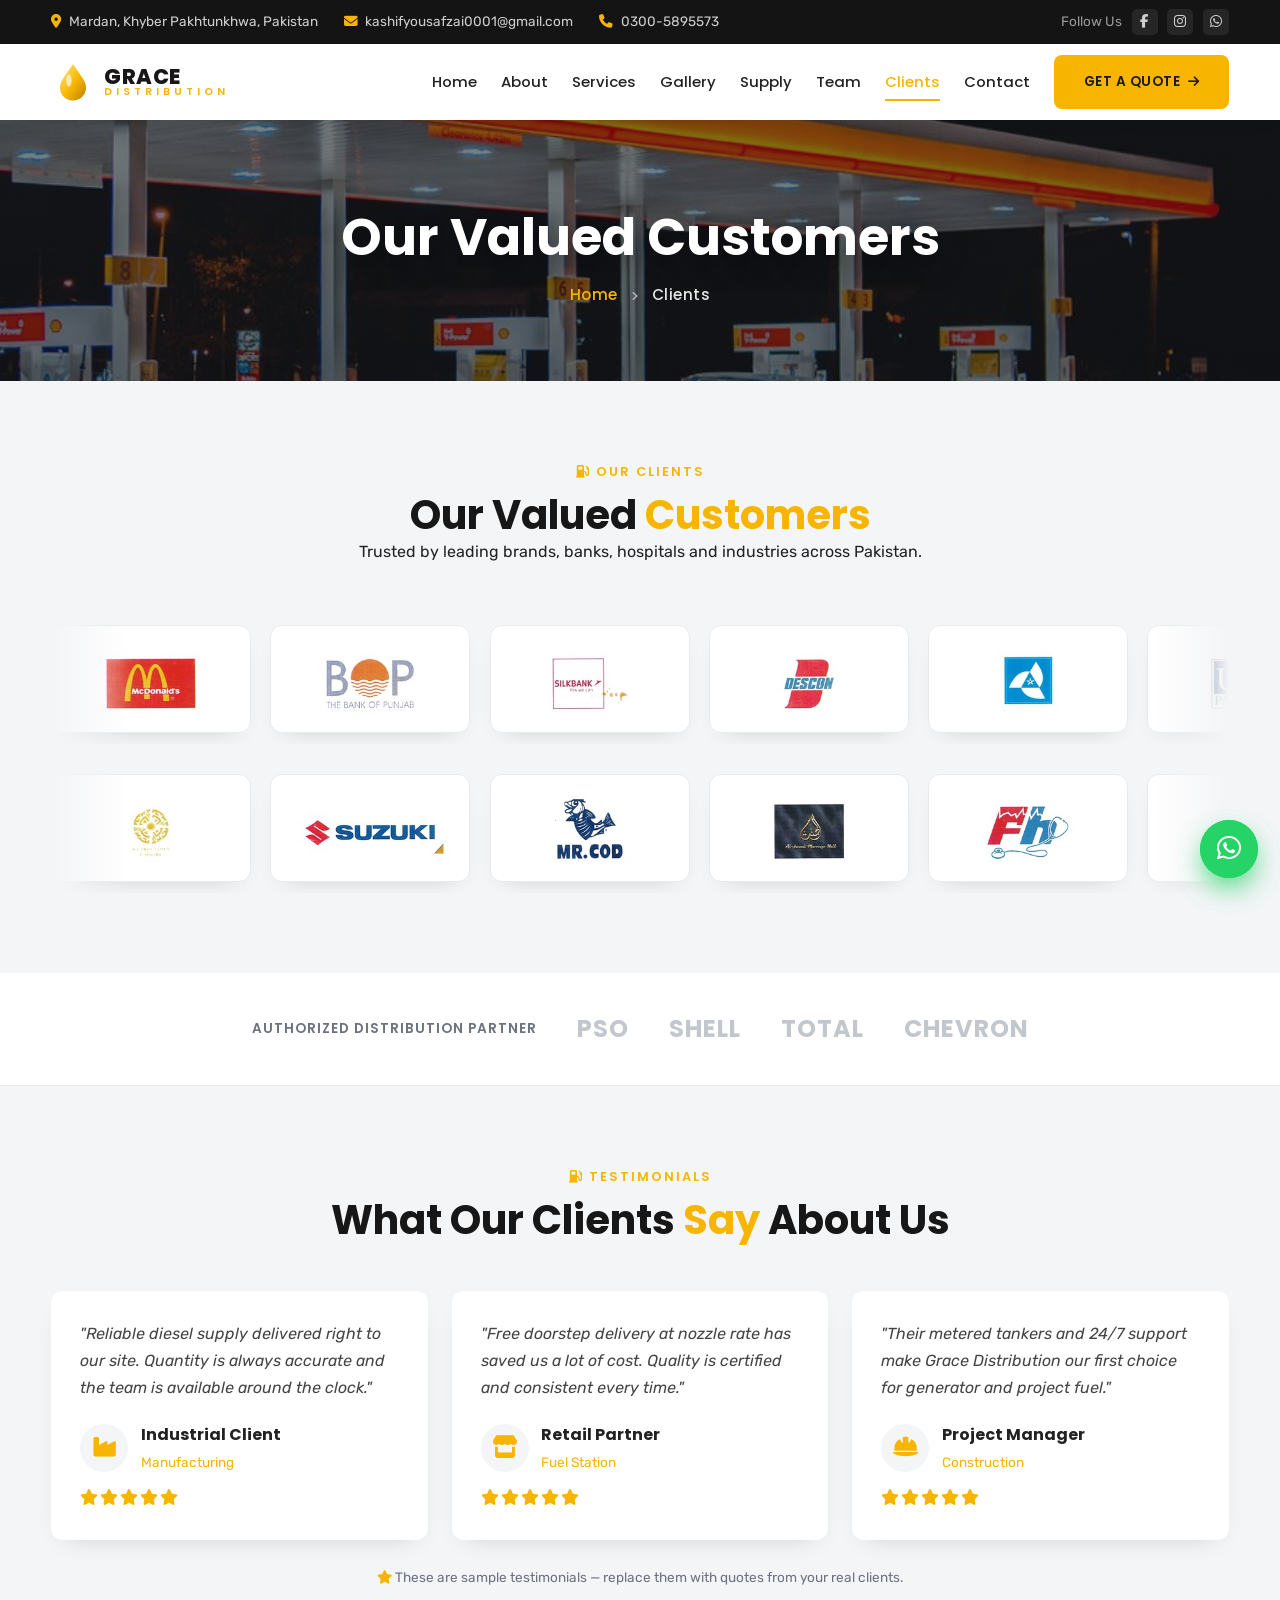
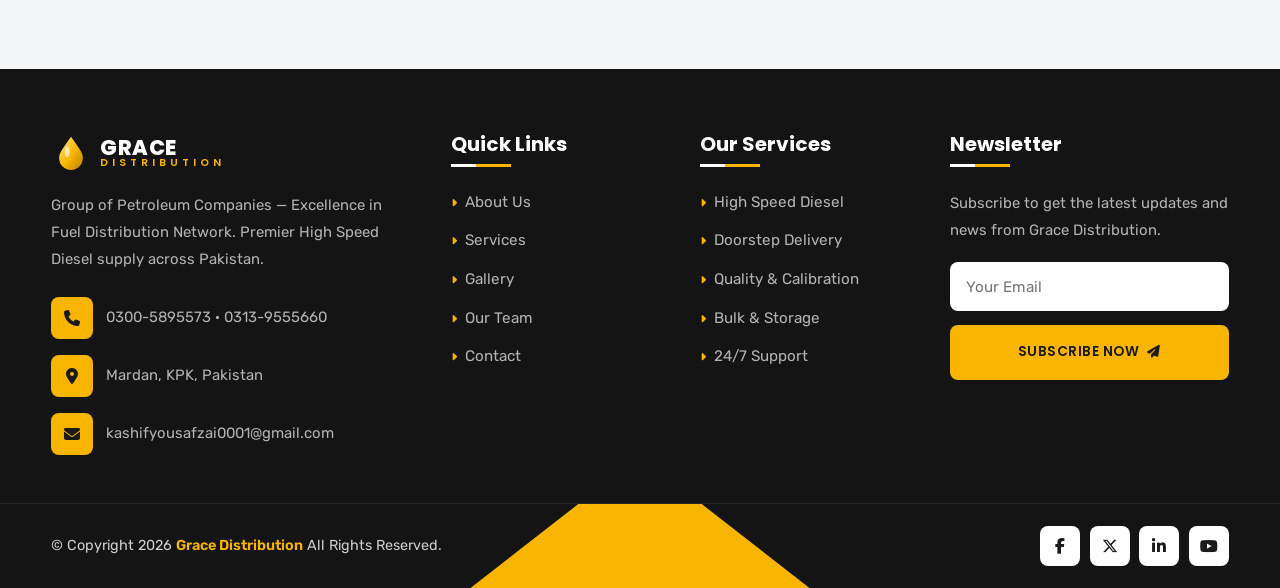
<file: clients.html>
<!DOCTYPE html>
<html lang="en">
<head>
  <meta charset="UTF-8" />
  <meta name="viewport" content="width=device-width, initial-scale=1.0" />
  <title>Our Clients | Grace Distribution — Excellence in Fuel Distribution Network</title>
  <meta name="description" content="Grace Distribution valued customers — trusted by leading brands, banks, hospitals and industries across Pakistan." />
  <link rel="preconnect" href="https://fonts.googleapis.com" />
  <link rel="preconnect" href="https://fonts.gstatic.com" crossorigin />
  <link href="https://fonts.googleapis.com/css2?family=Poppins:wght@400;500;600;700;800&family=Rubik:wght@400;500;600;700&display=swap" rel="stylesheet" />
  <link rel="stylesheet" href="https://cdnjs.cloudflare.com/ajax/libs/font-awesome/6.5.1/css/all.min.css" />
  <link rel="stylesheet" href="https://unpkg.com/aos@2.3.4/dist/aos.css" />
  <link rel="stylesheet" href="css/style.css" />
  <link rel="icon" href="images/logo-original.png" />
</head>
<body>

  <!-- TOP BAR -->
  <div class="topbar">
    <div class="container topbar__inner">
      <ul class="topbar__info">
        <li><i class="fa-solid fa-location-dot"></i> Mardan, Khyber Pakhtunkhwa, Pakistan</li>
        <li><a href="mailto:kashifyousafzai0001@gmail.com"><i class="fa-solid fa-envelope"></i> kashifyousafzai0001@gmail.com</a></li>
        <li class="hide-md"><a href="tel:+923005895573"><i class="fa-solid fa-phone"></i> 0300-5895573</a></li>
      </ul>
      <div class="topbar__social">
        <span>Follow Us</span>
        <a href="#" aria-label="Facebook"><i class="fa-brands fa-facebook-f"></i></a>
        <a href="#" aria-label="Instagram"><i class="fa-brands fa-instagram"></i></a>
        <a href="https://wa.me/923005895573" aria-label="WhatsApp"><i class="fa-brands fa-whatsapp"></i></a>
      </div>
    </div>
  </div>

  <!-- HEADER -->
  <header class="header" id="header">
    <div class="container header__inner">
      <a href="index.html" class="brand">
        <svg class="brand__mark" viewBox="0 0 64 64" width="44" height="44" aria-hidden="true">
          <defs><linearGradient id="drop" x1="0" y1="0" x2="1" y2="1">
            <stop offset="0" stop-color="#ffe680"/><stop offset="0.55" stop-color="#f7b500"/><stop offset="1" stop-color="#b87f00"/>
          </linearGradient></defs>
          <path d="M32 6c-13 19-19 25-19 34a19 19 0 0 0 38 0c0-9-6-15-19-34Z" fill="url(#drop)"/>
          <ellipse cx="26" cy="30" rx="4" ry="9" fill="#fff" opacity="0.65"/>
        </svg>
        <span class="brand__text"><strong>GRACE</strong><span>DISTRIBUTION</span></span>
      </a>
      <nav class="nav" id="nav">
        <a href="index.html">Home</a>
        <a href="about.html">About</a>
        <a href="services.html">Services</a>
        <a href="gallery.html">Gallery</a>
        <a href="pricing.html">Supply</a>
        <a href="team.html">Team</a>
        <a href="clients.html" class="active">Clients</a>
        <a href="contact.html">Contact</a>
      </nav>
      <a href="contact.html" class="btn btn--accent header__cta">Get A Quote <i class="fa-solid fa-arrow-right"></i></a>
      <button class="nav-toggle" id="navToggle" aria-label="Menu"><span></span><span></span><span></span></button>
    </div>
  </header>

  <!-- PAGE BANNER -->
  <section class="pagebanner" style="background-image:url('images/g5.jpg')">
    <div class="pagebanner__ov"></div>
    <div class="container pagebanner__inner">
      <h1>Our Valued Customers</h1>
      <p class="crumb"><a href="index.html">Home</a> <i class="fa-solid fa-angle-right"></i> Clients</p>
    </div>
  </section>

  <section class="section customers" id="customers">
    <div class="container">
      <div class="section__head">
        <p class="eyebrow reveal"><i class="fa-solid fa-gas-pump"></i> Our Clients</p>
        <h2 class="reveal">Our Valued <span class="accent">Customers</span></h2>
        <p class="section__sub reveal">Trusted by leading brands, banks, hospitals and industries across Pakistan.</p>
      </div>
      <div class="marquee reveal"><div class="marquee__track" id="clientTrack1"></div></div>
      <div class="marquee marquee--rev reveal"><div class="marquee__track" id="clientTrack2"></div></div>
    </div>
  </section>

  
  <section class="brands">
    <div class="container brands__row">
      <span>Authorized Distribution Partner</span>
      <b>PSO</b><b>SHELL</b><b>TOTAL</b><b>CHEVRON</b>
    </div>
  </section>

  
  <section class="section testi">
    <div class="container">
      <div class="section__head">
        <p class="eyebrow reveal"><i class="fa-solid fa-gas-pump"></i> Testimonials</p>
        <h2 class="reveal">What Our Clients <span class="accent">Say</span> About Us</h2>
      </div>
      <div class="testi__grid">
        <article class="tcard reveal"><p>"Reliable diesel supply delivered right to our site. Quantity is always accurate and the team is available around the clock."</p><div class="tcard__by"><div class="tcard__av"><i class="fa-solid fa-industry"></i></div><div><b>Industrial Client</b><span>Manufacturing</span></div></div><div class="stars"><i class="fa-solid fa-star"></i><i class="fa-solid fa-star"></i><i class="fa-solid fa-star"></i><i class="fa-solid fa-star"></i><i class="fa-solid fa-star"></i></div></article>
        <article class="tcard reveal"><p>"Free doorstep delivery at nozzle rate has saved us a lot of cost. Quality is certified and consistent every time."</p><div class="tcard__by"><div class="tcard__av"><i class="fa-solid fa-store"></i></div><div><b>Retail Partner</b><span>Fuel Station</span></div></div><div class="stars"><i class="fa-solid fa-star"></i><i class="fa-solid fa-star"></i><i class="fa-solid fa-star"></i><i class="fa-solid fa-star"></i><i class="fa-solid fa-star"></i></div></article>
        <article class="tcard reveal"><p>"Their metered tankers and 24/7 support make Grace Distribution our first choice for generator and project fuel."</p><div class="tcard__by"><div class="tcard__av"><i class="fa-solid fa-helmet-safety"></i></div><div><b>Project Manager</b><span>Construction</span></div></div><div class="stars"><i class="fa-solid fa-star"></i><i class="fa-solid fa-star"></i><i class="fa-solid fa-star"></i><i class="fa-solid fa-star"></i><i class="fa-solid fa-star"></i></div></article>
      </div>
      <p class="testi__note"><i class="fa-solid fa-star"></i> These are sample testimonials — replace them with quotes from your real clients.</p>
    </div>
  </section>

  
  <!-- ===== FOOTER ===== -->
  <footer class="footer">
    <div class="container footer__grid">
      <div class="footer__col">
        <div class="brand brand--footer">
          <svg viewBox="0 0 64 64" width="40" height="40" aria-hidden="true"><path d="M32 6c-13 19-19 25-19 34a19 19 0 0 0 38 0c0-9-6-15-19-34Z" fill="url(#drop)"/><ellipse cx="26" cy="30" rx="4" ry="9" fill="#fff" opacity="0.6"/></svg>
          <span class="brand__text"><strong>GRACE</strong><span>DISTRIBUTION</span></span>
        </div>
        <p class="footer__about">Group of Petroleum Companies — Excellence in Fuel Distribution Network. Premier High Speed Diesel supply across Pakistan.</p>
        <ul class="footer__contact">
          <li><span class="ficon"><i class="fa-solid fa-phone"></i></span><a href="tel:+923005895573">0300-5895573 · 0313-9555660</a></li>
          <li><span class="ficon"><i class="fa-solid fa-location-dot"></i></span> Mardan, KPK, Pakistan</li>
          <li><span class="ficon"><i class="fa-solid fa-envelope"></i></span><a href="mailto:kashifyousafzai0001@gmail.com">kashifyousafzai0001@gmail.com</a></li>
        </ul>
      </div>
      <div class="footer__col"><h4>Quick Links</h4><a href="about.html"><i class="fa-solid fa-caret-right"></i> About Us</a><a href="services.html"><i class="fa-solid fa-caret-right"></i> Services</a><a href="gallery.html"><i class="fa-solid fa-caret-right"></i> Gallery</a><a href="team.html"><i class="fa-solid fa-caret-right"></i> Our Team</a><a href="contact.html"><i class="fa-solid fa-caret-right"></i> Contact</a></div>
      <div class="footer__col"><h4>Our Services</h4><a href="services.html"><i class="fa-solid fa-caret-right"></i> High Speed Diesel</a><a href="services.html"><i class="fa-solid fa-caret-right"></i> Doorstep Delivery</a><a href="services.html"><i class="fa-solid fa-caret-right"></i> Quality &amp; Calibration</a><a href="services.html"><i class="fa-solid fa-caret-right"></i> Bulk &amp; Storage</a><a href="services.html"><i class="fa-solid fa-caret-right"></i> 24/7 Support</a></div>
      <div class="footer__col footer__news">
        <h4>Newsletter</h4>
        <p>Subscribe to get the latest updates and news from Grace Distribution.</p>
        <form class="footer__sub" id="subForm">
          <input type="email" name="email" required placeholder="Your Email" />
          <button type="submit" class="btn btn--accent btn--block">Subscribe Now <i class="fa-solid fa-paper-plane"></i></button>
        </form>
      </div>
    </div>
    <div class="footer__bar">
      <div class="footer__shape"></div>
      <div class="container footer__bar-inner">
        <p>© Copyright <span id="year"></span> <b>Grace Distribution</b> All Rights Reserved.</p>
        <div class="footer__social">
          <a href="#" aria-label="Facebook"><i class="fa-brands fa-facebook-f"></i></a>
          <a href="#" aria-label="Twitter"><i class="fa-brands fa-x-twitter"></i></a>
          <a href="#" aria-label="LinkedIn"><i class="fa-brands fa-linkedin-in"></i></a>
          <a href="#" aria-label="YouTube"><i class="fa-brands fa-youtube"></i></a>
        </div>
      </div>
    </div>
  </footer>

  <a href="https://wa.me/923005895573" class="wa-float" target="_blank" rel="noopener" aria-label="WhatsApp"><i class="fa-brands fa-whatsapp"></i></a>
  <script src="https://unpkg.com/aos@2.3.4/dist/aos.js"></script>
  <script src="js/script.js"></script>
</body>
</html>
  <a href="https://wa.me/923005895573" class="wa-float" target="_blank" rel="noopener" aria-label="WhatsApp"><i class="fa-brands fa-whatsapp"></i></a>
  <script src="https://unpkg.com/aos@2.3.4/dist/aos.js"></script>
  <script src="js/script.js"></script>
</body>
</html>
</file>
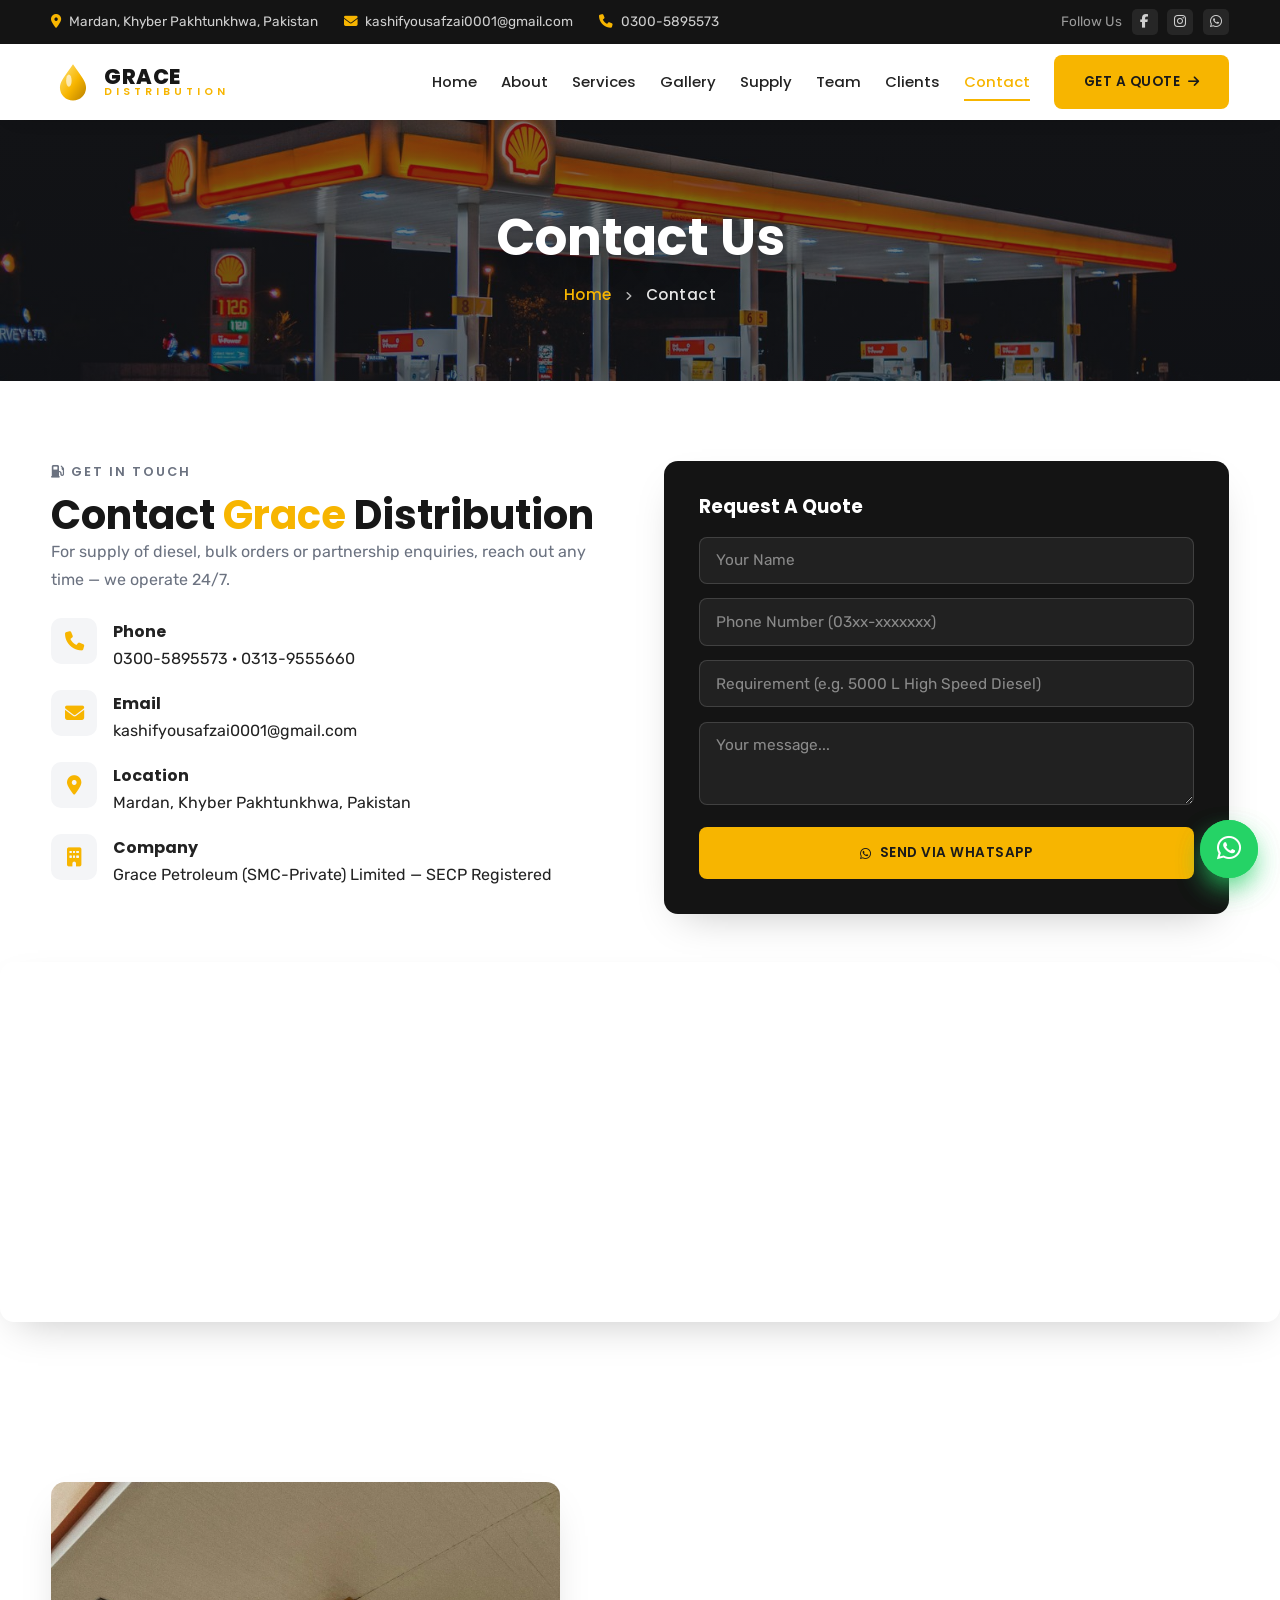
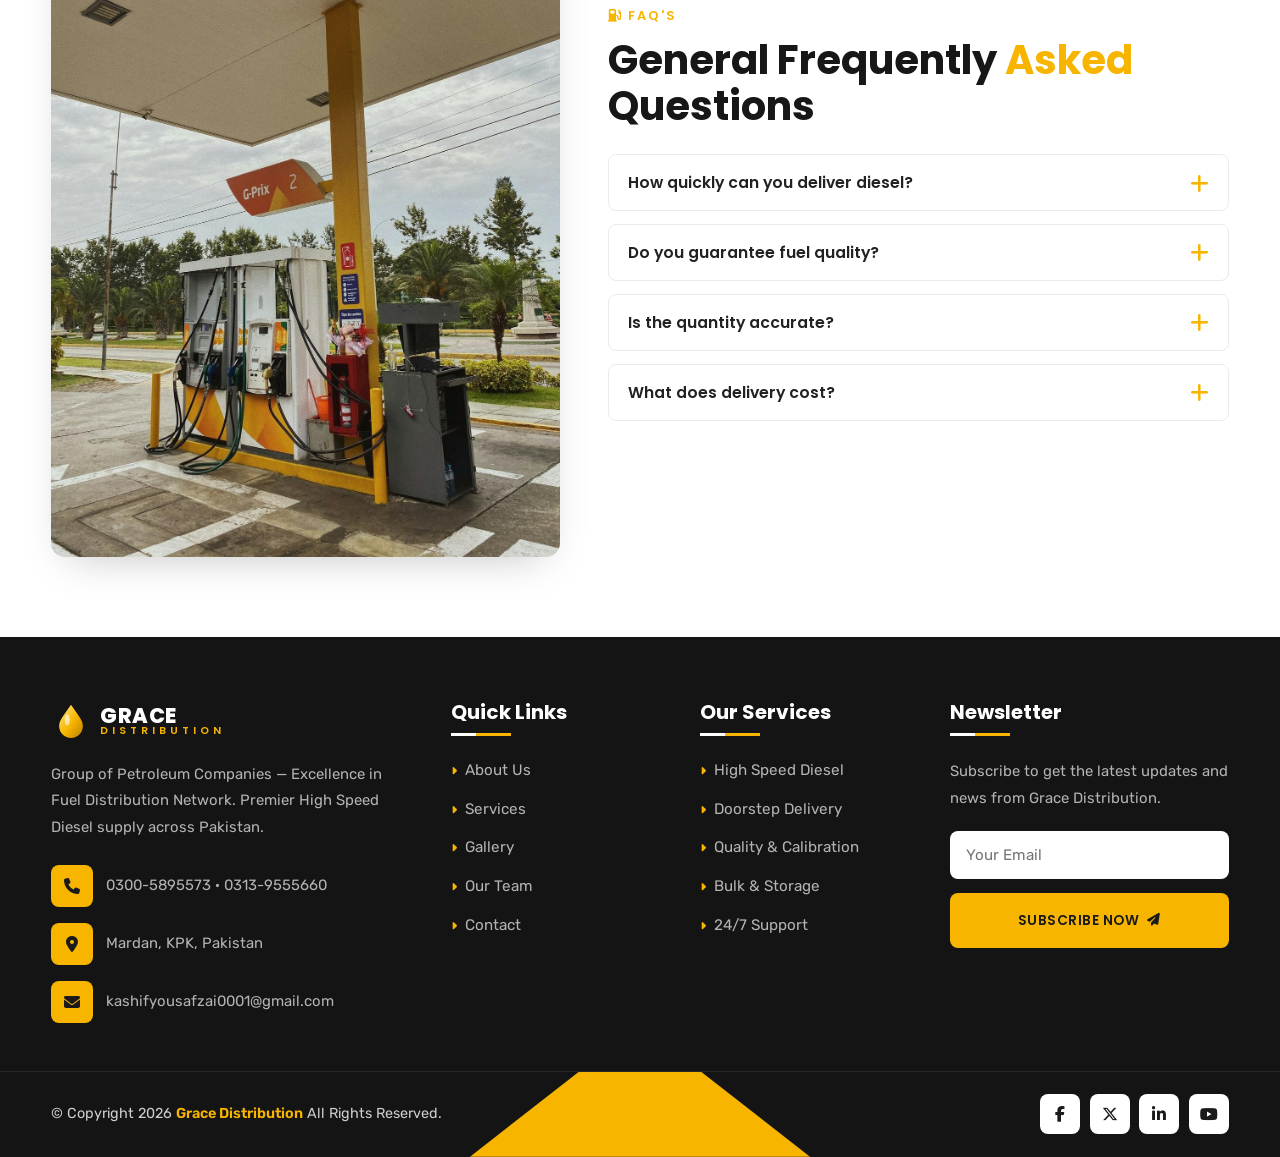
<file: contact.html>
<!DOCTYPE html>
<html lang="en">
<head>
  <meta charset="UTF-8" />
  <meta name="viewport" content="width=device-width, initial-scale=1.0" />
  <title>Contact Us | Grace Distribution — Excellence in Fuel Distribution Network</title>
  <meta name="description" content="Contact Grace Distribution for diesel supply, bulk orders and partnership enquiries — 24/7." />
  <link rel="preconnect" href="https://fonts.googleapis.com" />
  <link rel="preconnect" href="https://fonts.gstatic.com" crossorigin />
  <link href="https://fonts.googleapis.com/css2?family=Poppins:wght@400;500;600;700;800&family=Rubik:wght@400;500;600;700&display=swap" rel="stylesheet" />
  <link rel="stylesheet" href="https://cdnjs.cloudflare.com/ajax/libs/font-awesome/6.5.1/css/all.min.css" />
  <link rel="stylesheet" href="https://unpkg.com/aos@2.3.4/dist/aos.css" />
  <link rel="stylesheet" href="css/style.css" />
  <link rel="icon" href="images/logo-original.png" />
</head>
<body>

  <!-- TOP BAR -->
  <div class="topbar">
    <div class="container topbar__inner">
      <ul class="topbar__info">
        <li><i class="fa-solid fa-location-dot"></i> Mardan, Khyber Pakhtunkhwa, Pakistan</li>
        <li><a href="mailto:kashifyousafzai0001@gmail.com"><i class="fa-solid fa-envelope"></i> kashifyousafzai0001@gmail.com</a></li>
        <li class="hide-md"><a href="tel:+923005895573"><i class="fa-solid fa-phone"></i> 0300-5895573</a></li>
      </ul>
      <div class="topbar__social">
        <span>Follow Us</span>
        <a href="#" aria-label="Facebook"><i class="fa-brands fa-facebook-f"></i></a>
        <a href="#" aria-label="Instagram"><i class="fa-brands fa-instagram"></i></a>
        <a href="https://wa.me/923005895573" aria-label="WhatsApp"><i class="fa-brands fa-whatsapp"></i></a>
      </div>
    </div>
  </div>

  <!-- HEADER -->
  <header class="header" id="header">
    <div class="container header__inner">
      <a href="index.html" class="brand">
        <svg class="brand__mark" viewBox="0 0 64 64" width="44" height="44" aria-hidden="true">
          <defs><linearGradient id="drop" x1="0" y1="0" x2="1" y2="1">
            <stop offset="0" stop-color="#ffe680"/><stop offset="0.55" stop-color="#f7b500"/><stop offset="1" stop-color="#b87f00"/>
          </linearGradient></defs>
          <path d="M32 6c-13 19-19 25-19 34a19 19 0 0 0 38 0c0-9-6-15-19-34Z" fill="url(#drop)"/>
          <ellipse cx="26" cy="30" rx="4" ry="9" fill="#fff" opacity="0.65"/>
        </svg>
        <span class="brand__text"><strong>GRACE</strong><span>DISTRIBUTION</span></span>
      </a>
      <nav class="nav" id="nav">
        <a href="index.html">Home</a>
        <a href="about.html">About</a>
        <a href="services.html">Services</a>
        <a href="gallery.html">Gallery</a>
        <a href="pricing.html">Supply</a>
        <a href="team.html">Team</a>
        <a href="clients.html">Clients</a>
        <a href="contact.html" class="active">Contact</a>
      </nav>
      <a href="contact.html" class="btn btn--accent header__cta">Get A Quote <i class="fa-solid fa-arrow-right"></i></a>
      <button class="nav-toggle" id="navToggle" aria-label="Menu"><span></span><span></span><span></span></button>
    </div>
  </header>

  <!-- PAGE BANNER -->
  <section class="pagebanner" style="background-image:url('images/station-night.jpg')">
    <div class="pagebanner__ov"></div>
    <div class="container pagebanner__inner">
      <h1>Contact Us</h1>
      <p class="crumb"><a href="index.html">Home</a> <i class="fa-solid fa-angle-right"></i> Contact</p>
    </div>
  </section>

  <section class="section contact" id="contact">
    <div class="container contact__grid">
      <div class="contact__info">
        <p class="eyebrow reveal"><i class="fa-solid fa-gas-pump"></i> Get In Touch</p>
        <h2 class="reveal">Contact <span class="accent">Grace</span> Distribution</h2>
        <p class="reveal">For supply of diesel, bulk orders or partnership enquiries, reach out any time — we operate 24/7.</p>
        <ul class="contact__list">
          <li class="reveal"><span><i class="fa-solid fa-phone"></i></span><div><strong>Phone</strong><a href="tel:+923005895573">0300-5895573</a> · <a href="tel:+923139555660">0313-9555660</a></div></li>
          <li class="reveal"><span><i class="fa-solid fa-envelope"></i></span><div><strong>Email</strong><a href="mailto:kashifyousafzai0001@gmail.com">kashifyousafzai0001@gmail.com</a></div></li>
          <li class="reveal"><span><i class="fa-solid fa-location-dot"></i></span><div><strong>Location</strong>Mardan, Khyber Pakhtunkhwa, Pakistan</div></li>
          <li class="reveal"><span><i class="fa-solid fa-building"></i></span><div><strong>Company</strong>Grace Petroleum (SMC-Private) Limited — SECP Registered</div></li>
        </ul>
      </div>
      <div class="contact__form-wrap reveal">
        <form class="contact__form" id="contactForm">
          <h3>Request A Quote</h3>
          <div class="field"><input type="text" name="name" required placeholder="Your Name" /></div>
          <div class="field"><input type="tel" name="phone" required placeholder="Phone Number (03xx-xxxxxxx)" /></div>
          <div class="field"><input type="text" name="qty" placeholder="Requirement (e.g. 5000 L High Speed Diesel)" /></div>
          <div class="field"><textarea name="message" rows="3" placeholder="Your message..."></textarea></div>
          <button type="submit" class="btn btn--accent btn--block"><i class="fa-brands fa-whatsapp"></i> Send Via WhatsApp</button>
        </form>
      </div>
    </div>
    <div class="map-wrap">
      <iframe title="Grace Distribution location" src="https://www.google.com/maps?q=Mardan,Khyber+Pakhtunkhwa,Pakistan&output=embed" loading="lazy" referrerpolicy="no-referrer-when-downgrade"></iframe>
    </div>
  </section>

  
  <section class="section faq">
    <div class="container faq__grid">
      <div class="faq__media reveal"><img src="images/pump-day.jpg" alt="Fuel pump station" loading="lazy"></div>
      <div class="faq__body">
        <p class="eyebrow reveal"><i class="fa-solid fa-gas-pump"></i> FAQ's</p>
        <h2 class="reveal">General Frequently <span class="accent">Asked</span> Questions</h2>
        <div class="acc">
          <div class="acc__item reveal"><button class="acc__q">How quickly can you deliver diesel? <i class="fa-solid fa-plus"></i></button><div class="acc__a">We operate 24/7 and arrange doorstep delivery to your site at the earliest, anywhere in our coverage area across Pakistan.</div></div>
          <div class="acc__item reveal"><button class="acc__q">Do you guarantee fuel quality? <i class="fa-solid fa-plus"></i></button><div class="acc__a">Yes. Our High Speed Diesel meets ISO-standard calorific value, and Certification of Quality / Test Reports are available on request.</div></div>
          <div class="acc__item reveal"><button class="acc__q">Is the quantity accurate? <i class="fa-solid fa-plus"></i></button><div class="acc__a">Our vehicles are fitted with electronically metered dispensing units that supply the exact quantity per your demand.</div></div>
          <div class="acc__item reveal"><button class="acc__q">What does delivery cost? <i class="fa-solid fa-plus"></i></button><div class="acc__a">Doorstep delivery is free — you pay the current market nozzle (petrol pump) rate, helping you reduce operational cost.</div></div>
        </div>
      </div>
    </div>
  </section>

  
  <!-- ===== FOOTER ===== -->
  <footer class="footer">
    <div class="container footer__grid">
      <div class="footer__col">
        <div class="brand brand--footer">
          <svg viewBox="0 0 64 64" width="40" height="40" aria-hidden="true"><path d="M32 6c-13 19-19 25-19 34a19 19 0 0 0 38 0c0-9-6-15-19-34Z" fill="url(#drop)"/><ellipse cx="26" cy="30" rx="4" ry="9" fill="#fff" opacity="0.6"/></svg>
          <span class="brand__text"><strong>GRACE</strong><span>DISTRIBUTION</span></span>
        </div>
        <p class="footer__about">Group of Petroleum Companies — Excellence in Fuel Distribution Network. Premier High Speed Diesel supply across Pakistan.</p>
        <ul class="footer__contact">
          <li><span class="ficon"><i class="fa-solid fa-phone"></i></span><a href="tel:+923005895573">0300-5895573 · 0313-9555660</a></li>
          <li><span class="ficon"><i class="fa-solid fa-location-dot"></i></span> Mardan, KPK, Pakistan</li>
          <li><span class="ficon"><i class="fa-solid fa-envelope"></i></span><a href="mailto:kashifyousafzai0001@gmail.com">kashifyousafzai0001@gmail.com</a></li>
        </ul>
      </div>
      <div class="footer__col"><h4>Quick Links</h4><a href="about.html"><i class="fa-solid fa-caret-right"></i> About Us</a><a href="services.html"><i class="fa-solid fa-caret-right"></i> Services</a><a href="gallery.html"><i class="fa-solid fa-caret-right"></i> Gallery</a><a href="team.html"><i class="fa-solid fa-caret-right"></i> Our Team</a><a href="contact.html"><i class="fa-solid fa-caret-right"></i> Contact</a></div>
      <div class="footer__col"><h4>Our Services</h4><a href="services.html"><i class="fa-solid fa-caret-right"></i> High Speed Diesel</a><a href="services.html"><i class="fa-solid fa-caret-right"></i> Doorstep Delivery</a><a href="services.html"><i class="fa-solid fa-caret-right"></i> Quality &amp; Calibration</a><a href="services.html"><i class="fa-solid fa-caret-right"></i> Bulk &amp; Storage</a><a href="services.html"><i class="fa-solid fa-caret-right"></i> 24/7 Support</a></div>
      <div class="footer__col footer__news">
        <h4>Newsletter</h4>
        <p>Subscribe to get the latest updates and news from Grace Distribution.</p>
        <form class="footer__sub" id="subForm">
          <input type="email" name="email" required placeholder="Your Email" />
          <button type="submit" class="btn btn--accent btn--block">Subscribe Now <i class="fa-solid fa-paper-plane"></i></button>
        </form>
      </div>
    </div>
    <div class="footer__bar">
      <div class="footer__shape"></div>
      <div class="container footer__bar-inner">
        <p>© Copyright <span id="year"></span> <b>Grace Distribution</b> All Rights Reserved.</p>
        <div class="footer__social">
          <a href="#" aria-label="Facebook"><i class="fa-brands fa-facebook-f"></i></a>
          <a href="#" aria-label="Twitter"><i class="fa-brands fa-x-twitter"></i></a>
          <a href="#" aria-label="LinkedIn"><i class="fa-brands fa-linkedin-in"></i></a>
          <a href="#" aria-label="YouTube"><i class="fa-brands fa-youtube"></i></a>
        </div>
      </div>
    </div>
  </footer>

  <a href="https://wa.me/923005895573" class="wa-float" target="_blank" rel="noopener" aria-label="WhatsApp"><i class="fa-brands fa-whatsapp"></i></a>
  <script src="https://unpkg.com/aos@2.3.4/dist/aos.js"></script>
  <script src="js/script.js"></script>
</body>
</html>
  <a href="https://wa.me/923005895573" class="wa-float" target="_blank" rel="noopener" aria-label="WhatsApp"><i class="fa-brands fa-whatsapp"></i></a>
  <script src="https://unpkg.com/aos@2.3.4/dist/aos.js"></script>
  <script src="js/script.js"></script>
</body>
</html>
</file>
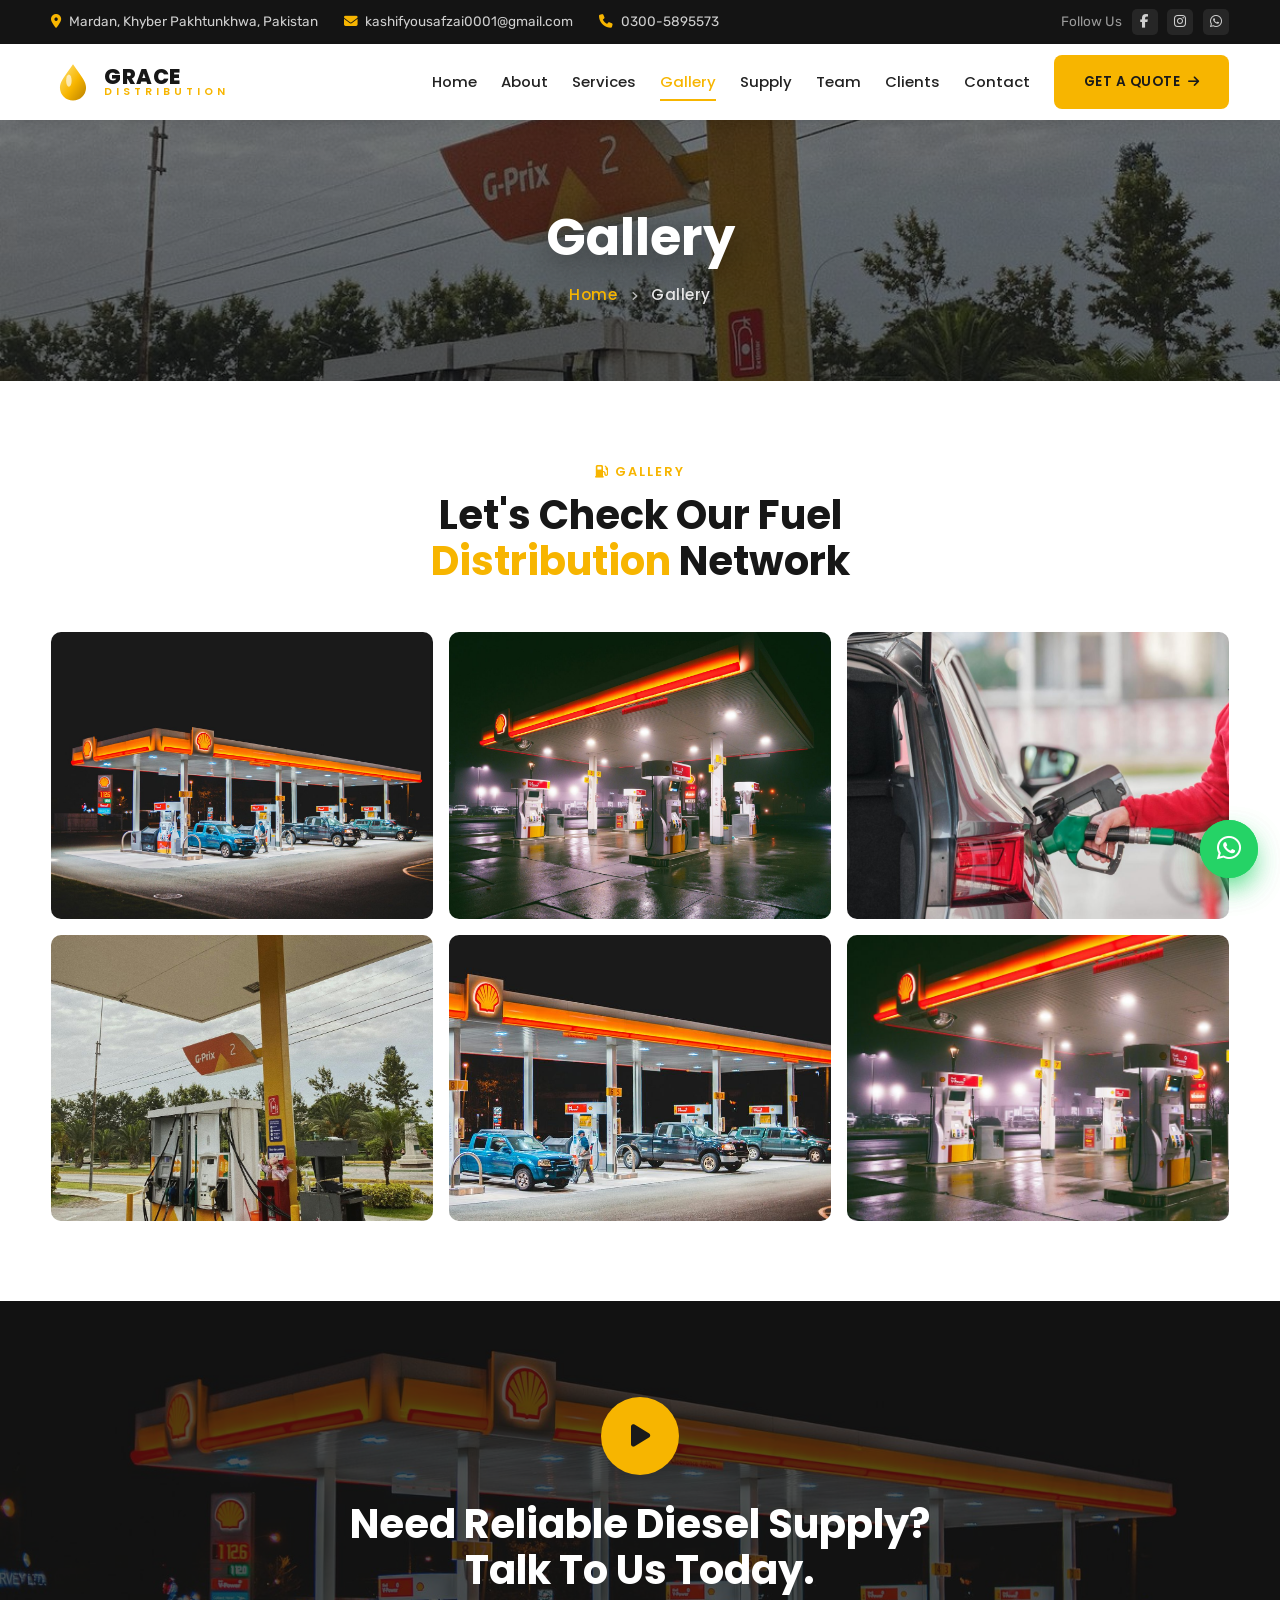
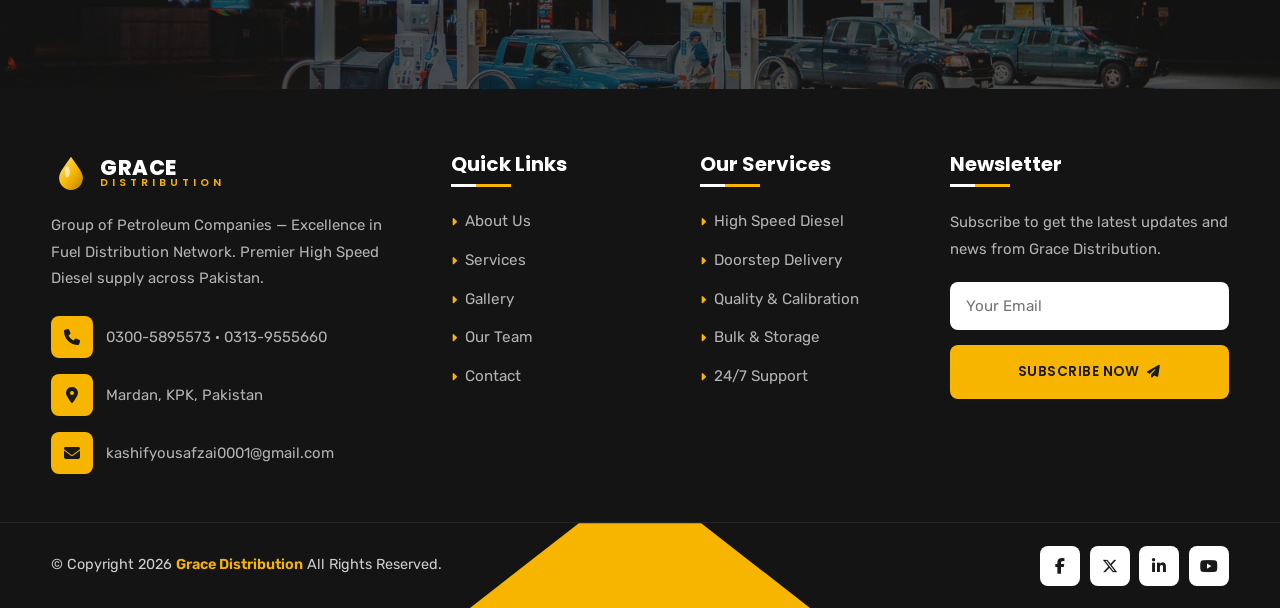
<file: gallery.html>
<!DOCTYPE html>
<html lang="en">
<head>
  <meta charset="UTF-8" />
  <meta name="viewport" content="width=device-width, initial-scale=1.0" />
  <title>Gallery | Grace Distribution — Excellence in Fuel Distribution Network</title>
  <meta name="description" content="Grace Distribution fuel distribution network gallery — stations, tankers and supply operations." />
  <link rel="preconnect" href="https://fonts.googleapis.com" />
  <link rel="preconnect" href="https://fonts.gstatic.com" crossorigin />
  <link href="https://fonts.googleapis.com/css2?family=Poppins:wght@400;500;600;700;800&family=Rubik:wght@400;500;600;700&display=swap" rel="stylesheet" />
  <link rel="stylesheet" href="https://cdnjs.cloudflare.com/ajax/libs/font-awesome/6.5.1/css/all.min.css" />
  <link rel="stylesheet" href="https://unpkg.com/aos@2.3.4/dist/aos.css" />
  <link rel="stylesheet" href="css/style.css" />
  <link rel="icon" href="images/logo-original.png" />
</head>
<body>

  <!-- TOP BAR -->
  <div class="topbar">
    <div class="container topbar__inner">
      <ul class="topbar__info">
        <li><i class="fa-solid fa-location-dot"></i> Mardan, Khyber Pakhtunkhwa, Pakistan</li>
        <li><a href="mailto:kashifyousafzai0001@gmail.com"><i class="fa-solid fa-envelope"></i> kashifyousafzai0001@gmail.com</a></li>
        <li class="hide-md"><a href="tel:+923005895573"><i class="fa-solid fa-phone"></i> 0300-5895573</a></li>
      </ul>
      <div class="topbar__social">
        <span>Follow Us</span>
        <a href="#" aria-label="Facebook"><i class="fa-brands fa-facebook-f"></i></a>
        <a href="#" aria-label="Instagram"><i class="fa-brands fa-instagram"></i></a>
        <a href="https://wa.me/923005895573" aria-label="WhatsApp"><i class="fa-brands fa-whatsapp"></i></a>
      </div>
    </div>
  </div>

  <!-- HEADER -->
  <header class="header" id="header">
    <div class="container header__inner">
      <a href="index.html" class="brand">
        <svg class="brand__mark" viewBox="0 0 64 64" width="44" height="44" aria-hidden="true">
          <defs><linearGradient id="drop" x1="0" y1="0" x2="1" y2="1">
            <stop offset="0" stop-color="#ffe680"/><stop offset="0.55" stop-color="#f7b500"/><stop offset="1" stop-color="#b87f00"/>
          </linearGradient></defs>
          <path d="M32 6c-13 19-19 25-19 34a19 19 0 0 0 38 0c0-9-6-15-19-34Z" fill="url(#drop)"/>
          <ellipse cx="26" cy="30" rx="4" ry="9" fill="#fff" opacity="0.65"/>
        </svg>
        <span class="brand__text"><strong>GRACE</strong><span>DISTRIBUTION</span></span>
      </a>
      <nav class="nav" id="nav">
        <a href="index.html">Home</a>
        <a href="about.html">About</a>
        <a href="services.html">Services</a>
        <a href="gallery.html" class="active">Gallery</a>
        <a href="pricing.html">Supply</a>
        <a href="team.html">Team</a>
        <a href="clients.html">Clients</a>
        <a href="contact.html">Contact</a>
      </nav>
      <a href="contact.html" class="btn btn--accent header__cta">Get A Quote <i class="fa-solid fa-arrow-right"></i></a>
      <button class="nav-toggle" id="navToggle" aria-label="Menu"><span></span><span></span><span></span></button>
    </div>
  </header>

  <!-- PAGE BANNER -->
  <section class="pagebanner" style="background-image:url('images/pump-day.jpg')">
    <div class="pagebanner__ov"></div>
    <div class="container pagebanner__inner">
      <h1>Gallery</h1>
      <p class="crumb"><a href="index.html">Home</a> <i class="fa-solid fa-angle-right"></i> Gallery</p>
    </div>
  </section>

  <section class="section gallery" id="gallery">
    <div class="container">
      <div class="section__head">
        <p class="eyebrow reveal"><i class="fa-solid fa-gas-pump"></i> Gallery</p>
        <h2 class="reveal">Let's Check Our Fuel <span class="accent">Distribution</span> Network</h2>
      </div>
      <div class="gallery__grid">
        <a class="gtile reveal" href="images/station-night.jpg"><img src="images/station-night.jpg" alt="Petrol station at night" loading="lazy"><span><i class="fa-solid fa-plus"></i></span></a>
        <a class="gtile reveal" href="images/station-pumps.jpg"><img src="images/station-pumps.jpg" alt="Refinery supply" loading="lazy"><span><i class="fa-solid fa-plus"></i></span></a>
        <a class="gtile reveal" href="images/refuel.jpg"><img src="images/refuel.jpg" alt="Diesel delivery on road" loading="lazy"><span><i class="fa-solid fa-plus"></i></span></a>
        <a class="gtile reveal" href="images/pump-day.jpg"><img src="images/pump-day.jpg" alt="Fuel distribution" loading="lazy"><span><i class="fa-solid fa-plus"></i></span></a>
        <a class="gtile reveal" href="images/g5.jpg"><img src="images/g5.jpg" alt="Tanker fleet" loading="lazy"><span><i class="fa-solid fa-plus"></i></span></a>
        <a class="gtile reveal" href="images/g6.jpg"><img src="images/g6.jpg" alt="Petroleum plant" loading="lazy"><span><i class="fa-solid fa-plus"></i></span></a>
      </div>
    </div>
  </section>

  
  <section class="videocta" style="background-image:url('images/station-night.jpg')">
    <div class="videocta__overlay"></div>
    <div class="container videocta__inner">
      <a href="https://wa.me/923005895573" class="play" target="_blank" rel="noopener" aria-label="Contact us"><i class="fa-solid fa-play"></i></a>
      <h2>Need Reliable Diesel Supply? Talk To Us Today.</h2>
    </div>
  </section>

  
  <!-- ===== FOOTER ===== -->
  <footer class="footer">
    <div class="container footer__grid">
      <div class="footer__col">
        <div class="brand brand--footer">
          <svg viewBox="0 0 64 64" width="40" height="40" aria-hidden="true"><path d="M32 6c-13 19-19 25-19 34a19 19 0 0 0 38 0c0-9-6-15-19-34Z" fill="url(#drop)"/><ellipse cx="26" cy="30" rx="4" ry="9" fill="#fff" opacity="0.6"/></svg>
          <span class="brand__text"><strong>GRACE</strong><span>DISTRIBUTION</span></span>
        </div>
        <p class="footer__about">Group of Petroleum Companies — Excellence in Fuel Distribution Network. Premier High Speed Diesel supply across Pakistan.</p>
        <ul class="footer__contact">
          <li><span class="ficon"><i class="fa-solid fa-phone"></i></span><a href="tel:+923005895573">0300-5895573 · 0313-9555660</a></li>
          <li><span class="ficon"><i class="fa-solid fa-location-dot"></i></span> Mardan, KPK, Pakistan</li>
          <li><span class="ficon"><i class="fa-solid fa-envelope"></i></span><a href="mailto:kashifyousafzai0001@gmail.com">kashifyousafzai0001@gmail.com</a></li>
        </ul>
      </div>
      <div class="footer__col"><h4>Quick Links</h4><a href="about.html"><i class="fa-solid fa-caret-right"></i> About Us</a><a href="services.html"><i class="fa-solid fa-caret-right"></i> Services</a><a href="gallery.html"><i class="fa-solid fa-caret-right"></i> Gallery</a><a href="team.html"><i class="fa-solid fa-caret-right"></i> Our Team</a><a href="contact.html"><i class="fa-solid fa-caret-right"></i> Contact</a></div>
      <div class="footer__col"><h4>Our Services</h4><a href="services.html"><i class="fa-solid fa-caret-right"></i> High Speed Diesel</a><a href="services.html"><i class="fa-solid fa-caret-right"></i> Doorstep Delivery</a><a href="services.html"><i class="fa-solid fa-caret-right"></i> Quality &amp; Calibration</a><a href="services.html"><i class="fa-solid fa-caret-right"></i> Bulk &amp; Storage</a><a href="services.html"><i class="fa-solid fa-caret-right"></i> 24/7 Support</a></div>
      <div class="footer__col footer__news">
        <h4>Newsletter</h4>
        <p>Subscribe to get the latest updates and news from Grace Distribution.</p>
        <form class="footer__sub" id="subForm">
          <input type="email" name="email" required placeholder="Your Email" />
          <button type="submit" class="btn btn--accent btn--block">Subscribe Now <i class="fa-solid fa-paper-plane"></i></button>
        </form>
      </div>
    </div>
    <div class="footer__bar">
      <div class="footer__shape"></div>
      <div class="container footer__bar-inner">
        <p>© Copyright <span id="year"></span> <b>Grace Distribution</b> All Rights Reserved.</p>
        <div class="footer__social">
          <a href="#" aria-label="Facebook"><i class="fa-brands fa-facebook-f"></i></a>
          <a href="#" aria-label="Twitter"><i class="fa-brands fa-x-twitter"></i></a>
          <a href="#" aria-label="LinkedIn"><i class="fa-brands fa-linkedin-in"></i></a>
          <a href="#" aria-label="YouTube"><i class="fa-brands fa-youtube"></i></a>
        </div>
      </div>
    </div>
  </footer>

  <a href="https://wa.me/923005895573" class="wa-float" target="_blank" rel="noopener" aria-label="WhatsApp"><i class="fa-brands fa-whatsapp"></i></a>
  <script src="https://unpkg.com/aos@2.3.4/dist/aos.js"></script>
  <script src="js/script.js"></script>
</body>
</html>
  <a href="https://wa.me/923005895573" class="wa-float" target="_blank" rel="noopener" aria-label="WhatsApp"><i class="fa-brands fa-whatsapp"></i></a>
  <script src="https://unpkg.com/aos@2.3.4/dist/aos.js"></script>
  <script src="js/script.js"></script>
</body>
</html>
</file>
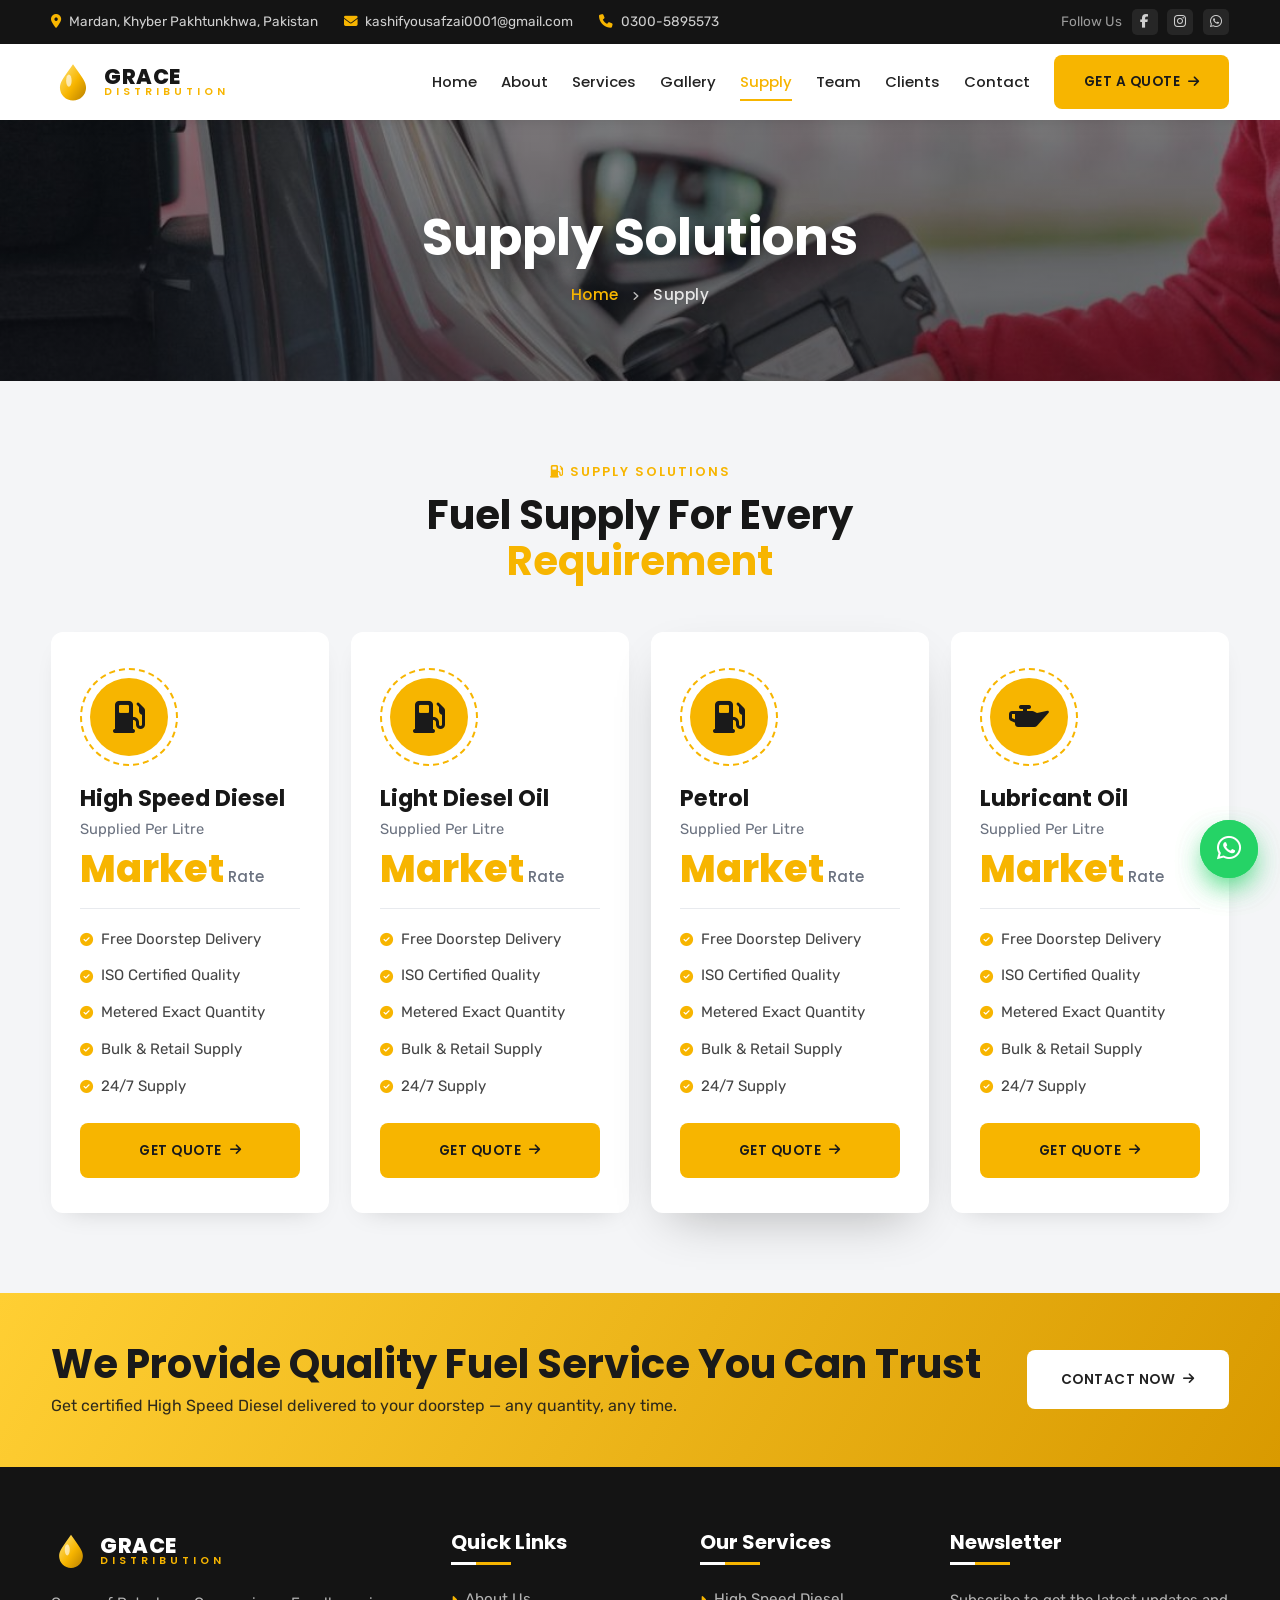
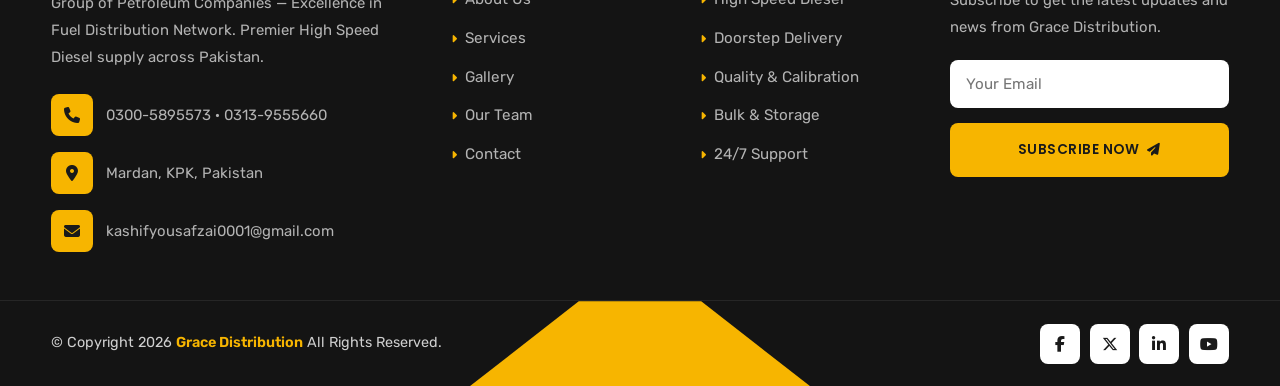
<file: pricing.html>
<!DOCTYPE html>
<html lang="en">
<head>
  <meta charset="UTF-8" />
  <meta name="viewport" content="width=device-width, initial-scale=1.0" />
  <title>Supply Solutions | Grace Distribution — Excellence in Fuel Distribution Network</title>
  <meta name="description" content="Fuel supply solutions for every requirement — High Speed Diesel, Light Diesel Oil, Petrol and Lubricants." />
  <link rel="preconnect" href="https://fonts.googleapis.com" />
  <link rel="preconnect" href="https://fonts.gstatic.com" crossorigin />
  <link href="https://fonts.googleapis.com/css2?family=Poppins:wght@400;500;600;700;800&family=Rubik:wght@400;500;600;700&display=swap" rel="stylesheet" />
  <link rel="stylesheet" href="https://cdnjs.cloudflare.com/ajax/libs/font-awesome/6.5.1/css/all.min.css" />
  <link rel="stylesheet" href="https://unpkg.com/aos@2.3.4/dist/aos.css" />
  <link rel="stylesheet" href="css/style.css" />
  <link rel="icon" href="images/logo-original.png" />
</head>
<body>

  <!-- TOP BAR -->
  <div class="topbar">
    <div class="container topbar__inner">
      <ul class="topbar__info">
        <li><i class="fa-solid fa-location-dot"></i> Mardan, Khyber Pakhtunkhwa, Pakistan</li>
        <li><a href="mailto:kashifyousafzai0001@gmail.com"><i class="fa-solid fa-envelope"></i> kashifyousafzai0001@gmail.com</a></li>
        <li class="hide-md"><a href="tel:+923005895573"><i class="fa-solid fa-phone"></i> 0300-5895573</a></li>
      </ul>
      <div class="topbar__social">
        <span>Follow Us</span>
        <a href="#" aria-label="Facebook"><i class="fa-brands fa-facebook-f"></i></a>
        <a href="#" aria-label="Instagram"><i class="fa-brands fa-instagram"></i></a>
        <a href="https://wa.me/923005895573" aria-label="WhatsApp"><i class="fa-brands fa-whatsapp"></i></a>
      </div>
    </div>
  </div>

  <!-- HEADER -->
  <header class="header" id="header">
    <div class="container header__inner">
      <a href="index.html" class="brand">
        <svg class="brand__mark" viewBox="0 0 64 64" width="44" height="44" aria-hidden="true">
          <defs><linearGradient id="drop" x1="0" y1="0" x2="1" y2="1">
            <stop offset="0" stop-color="#ffe680"/><stop offset="0.55" stop-color="#f7b500"/><stop offset="1" stop-color="#b87f00"/>
          </linearGradient></defs>
          <path d="M32 6c-13 19-19 25-19 34a19 19 0 0 0 38 0c0-9-6-15-19-34Z" fill="url(#drop)"/>
          <ellipse cx="26" cy="30" rx="4" ry="9" fill="#fff" opacity="0.65"/>
        </svg>
        <span class="brand__text"><strong>GRACE</strong><span>DISTRIBUTION</span></span>
      </a>
      <nav class="nav" id="nav">
        <a href="index.html">Home</a>
        <a href="about.html">About</a>
        <a href="services.html">Services</a>
        <a href="gallery.html">Gallery</a>
        <a href="pricing.html" class="active">Supply</a>
        <a href="team.html">Team</a>
        <a href="clients.html">Clients</a>
        <a href="contact.html">Contact</a>
      </nav>
      <a href="contact.html" class="btn btn--accent header__cta">Get A Quote <i class="fa-solid fa-arrow-right"></i></a>
      <button class="nav-toggle" id="navToggle" aria-label="Menu"><span></span><span></span><span></span></button>
    </div>
  </header>

  <!-- PAGE BANNER -->
  <section class="pagebanner" style="background-image:url('images/refuel.jpg')">
    <div class="pagebanner__ov"></div>
    <div class="container pagebanner__inner">
      <h1>Supply Solutions</h1>
      <p class="crumb"><a href="index.html">Home</a> <i class="fa-solid fa-angle-right"></i> Supply</p>
    </div>
  </section>

  <section class="section pricing" id="pricing">
    <div class="container">
      <div class="section__head">
        <p class="eyebrow reveal"><i class="fa-solid fa-gas-pump"></i> Supply Solutions</p>
        <h2 class="reveal">Fuel Supply For Every <span class="accent">Requirement</span></h2>
      </div>
      <div class="pricing__grid">
        <div class="price reveal">
          <span class="price__shape"></span>
          <div class="price__ring"><div class="price__ic"><i class="fa-solid fa-gas-pump"></i></div></div>
          <h3>High Speed Diesel</h3>
          <span class="price__sub">Supplied Per Litre</span>
          <div class="price__amt">Market<small> Rate</small></div>
          <ul>
            <li><i class="fa-solid fa-circle-check"></i> Free Doorstep Delivery</li>
            <li><i class="fa-solid fa-circle-check"></i> ISO Certified Quality</li>
            <li><i class="fa-solid fa-circle-check"></i> Metered Exact Quantity</li>
            <li><i class="fa-solid fa-circle-check"></i> Bulk &amp; Retail Supply</li>
            <li><i class="fa-solid fa-circle-check"></i> 24/7 Supply</li>
          </ul>
          <a href="contact.html" class="btn btn--accent btn--block">Get Quote <i class="fa-solid fa-arrow-right"></i></a>
        </div>
        <div class="price reveal">
          <span class="price__shape"></span>
          <div class="price__ring"><div class="price__ic"><i class="fa-solid fa-gas-pump"></i></div></div>
          <h3>Light Diesel Oil</h3>
          <span class="price__sub">Supplied Per Litre</span>
          <div class="price__amt">Market<small> Rate</small></div>
          <ul>
            <li><i class="fa-solid fa-circle-check"></i> Free Doorstep Delivery</li>
            <li><i class="fa-solid fa-circle-check"></i> ISO Certified Quality</li>
            <li><i class="fa-solid fa-circle-check"></i> Metered Exact Quantity</li>
            <li><i class="fa-solid fa-circle-check"></i> Bulk &amp; Retail Supply</li>
            <li><i class="fa-solid fa-circle-check"></i> 24/7 Supply</li>
          </ul>
          <a href="contact.html" class="btn btn--accent btn--block">Get Quote <i class="fa-solid fa-arrow-right"></i></a>
        </div>
        <div class="price reveal price--featured">
          <span class="price__shape"></span>
          <div class="price__ring"><div class="price__ic"><i class="fa-solid fa-gas-pump"></i></div></div>
          <h3>Petrol</h3>
          <span class="price__sub">Supplied Per Litre</span>
          <div class="price__amt">Market<small> Rate</small></div>
          <ul>
            <li><i class="fa-solid fa-circle-check"></i> Free Doorstep Delivery</li>
            <li><i class="fa-solid fa-circle-check"></i> ISO Certified Quality</li>
            <li><i class="fa-solid fa-circle-check"></i> Metered Exact Quantity</li>
            <li><i class="fa-solid fa-circle-check"></i> Bulk &amp; Retail Supply</li>
            <li><i class="fa-solid fa-circle-check"></i> 24/7 Supply</li>
          </ul>
          <a href="contact.html" class="btn btn--accent btn--block">Get Quote <i class="fa-solid fa-arrow-right"></i></a>
        </div>
        <div class="price reveal">
          <span class="price__shape"></span>
          <div class="price__ring"><div class="price__ic"><i class="fa-solid fa-oil-can"></i></div></div>
          <h3>Lubricant Oil</h3>
          <span class="price__sub">Supplied Per Litre</span>
          <div class="price__amt">Market<small> Rate</small></div>
          <ul>
            <li><i class="fa-solid fa-circle-check"></i> Free Doorstep Delivery</li>
            <li><i class="fa-solid fa-circle-check"></i> ISO Certified Quality</li>
            <li><i class="fa-solid fa-circle-check"></i> Metered Exact Quantity</li>
            <li><i class="fa-solid fa-circle-check"></i> Bulk &amp; Retail Supply</li>
            <li><i class="fa-solid fa-circle-check"></i> 24/7 Supply</li>
          </ul>
          <a href="contact.html" class="btn btn--accent btn--block">Get Quote <i class="fa-solid fa-arrow-right"></i></a>
        </div>
      </div>
    </div>
  </section>

  
  <section class="qualitycta">
    <div class="container qualitycta__inner">
      <div><h2>We Provide Quality Fuel Service You Can Trust</h2><p>Get certified High Speed Diesel delivered to your doorstep — any quantity, any time.</p></div>
      <a href="tel:+923005895573" class="btn btn--light btn--lg">Contact Now <i class="fa-solid fa-arrow-right"></i></a>
    </div>
  </section>

  
  <!-- ===== FOOTER ===== -->
  <footer class="footer">
    <div class="container footer__grid">
      <div class="footer__col">
        <div class="brand brand--footer">
          <svg viewBox="0 0 64 64" width="40" height="40" aria-hidden="true"><path d="M32 6c-13 19-19 25-19 34a19 19 0 0 0 38 0c0-9-6-15-19-34Z" fill="url(#drop)"/><ellipse cx="26" cy="30" rx="4" ry="9" fill="#fff" opacity="0.6"/></svg>
          <span class="brand__text"><strong>GRACE</strong><span>DISTRIBUTION</span></span>
        </div>
        <p class="footer__about">Group of Petroleum Companies — Excellence in Fuel Distribution Network. Premier High Speed Diesel supply across Pakistan.</p>
        <ul class="footer__contact">
          <li><span class="ficon"><i class="fa-solid fa-phone"></i></span><a href="tel:+923005895573">0300-5895573 · 0313-9555660</a></li>
          <li><span class="ficon"><i class="fa-solid fa-location-dot"></i></span> Mardan, KPK, Pakistan</li>
          <li><span class="ficon"><i class="fa-solid fa-envelope"></i></span><a href="mailto:kashifyousafzai0001@gmail.com">kashifyousafzai0001@gmail.com</a></li>
        </ul>
      </div>
      <div class="footer__col"><h4>Quick Links</h4><a href="about.html"><i class="fa-solid fa-caret-right"></i> About Us</a><a href="services.html"><i class="fa-solid fa-caret-right"></i> Services</a><a href="gallery.html"><i class="fa-solid fa-caret-right"></i> Gallery</a><a href="team.html"><i class="fa-solid fa-caret-right"></i> Our Team</a><a href="contact.html"><i class="fa-solid fa-caret-right"></i> Contact</a></div>
      <div class="footer__col"><h4>Our Services</h4><a href="services.html"><i class="fa-solid fa-caret-right"></i> High Speed Diesel</a><a href="services.html"><i class="fa-solid fa-caret-right"></i> Doorstep Delivery</a><a href="services.html"><i class="fa-solid fa-caret-right"></i> Quality &amp; Calibration</a><a href="services.html"><i class="fa-solid fa-caret-right"></i> Bulk &amp; Storage</a><a href="services.html"><i class="fa-solid fa-caret-right"></i> 24/7 Support</a></div>
      <div class="footer__col footer__news">
        <h4>Newsletter</h4>
        <p>Subscribe to get the latest updates and news from Grace Distribution.</p>
        <form class="footer__sub" id="subForm">
          <input type="email" name="email" required placeholder="Your Email" />
          <button type="submit" class="btn btn--accent btn--block">Subscribe Now <i class="fa-solid fa-paper-plane"></i></button>
        </form>
      </div>
    </div>
    <div class="footer__bar">
      <div class="footer__shape"></div>
      <div class="container footer__bar-inner">
        <p>© Copyright <span id="year"></span> <b>Grace Distribution</b> All Rights Reserved.</p>
        <div class="footer__social">
          <a href="#" aria-label="Facebook"><i class="fa-brands fa-facebook-f"></i></a>
          <a href="#" aria-label="Twitter"><i class="fa-brands fa-x-twitter"></i></a>
          <a href="#" aria-label="LinkedIn"><i class="fa-brands fa-linkedin-in"></i></a>
          <a href="#" aria-label="YouTube"><i class="fa-brands fa-youtube"></i></a>
        </div>
      </div>
    </div>
  </footer>

  <a href="https://wa.me/923005895573" class="wa-float" target="_blank" rel="noopener" aria-label="WhatsApp"><i class="fa-brands fa-whatsapp"></i></a>
  <script src="https://unpkg.com/aos@2.3.4/dist/aos.js"></script>
  <script src="js/script.js"></script>
</body>
</html>
  <a href="https://wa.me/923005895573" class="wa-float" target="_blank" rel="noopener" aria-label="WhatsApp"><i class="fa-brands fa-whatsapp"></i></a>
  <script src="https://unpkg.com/aos@2.3.4/dist/aos.js"></script>
  <script src="js/script.js"></script>
</body>
</html>
</file>
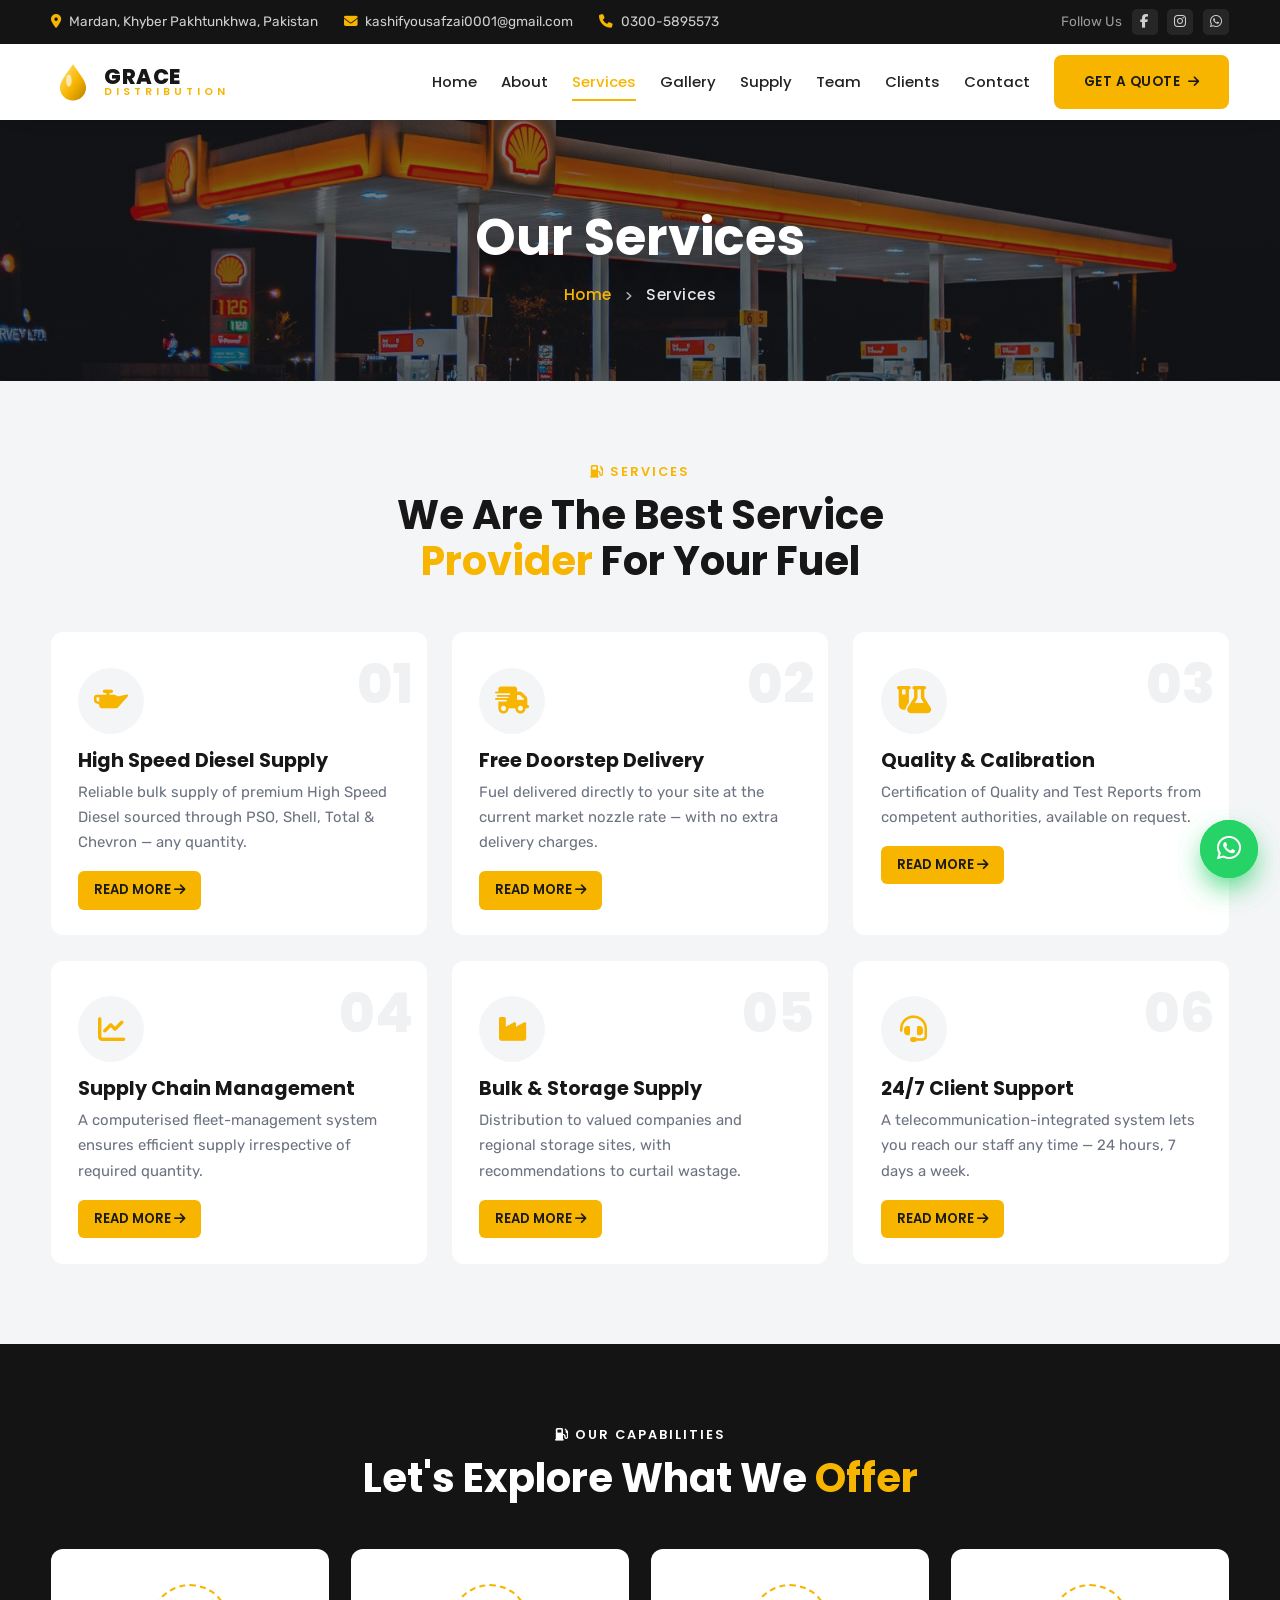
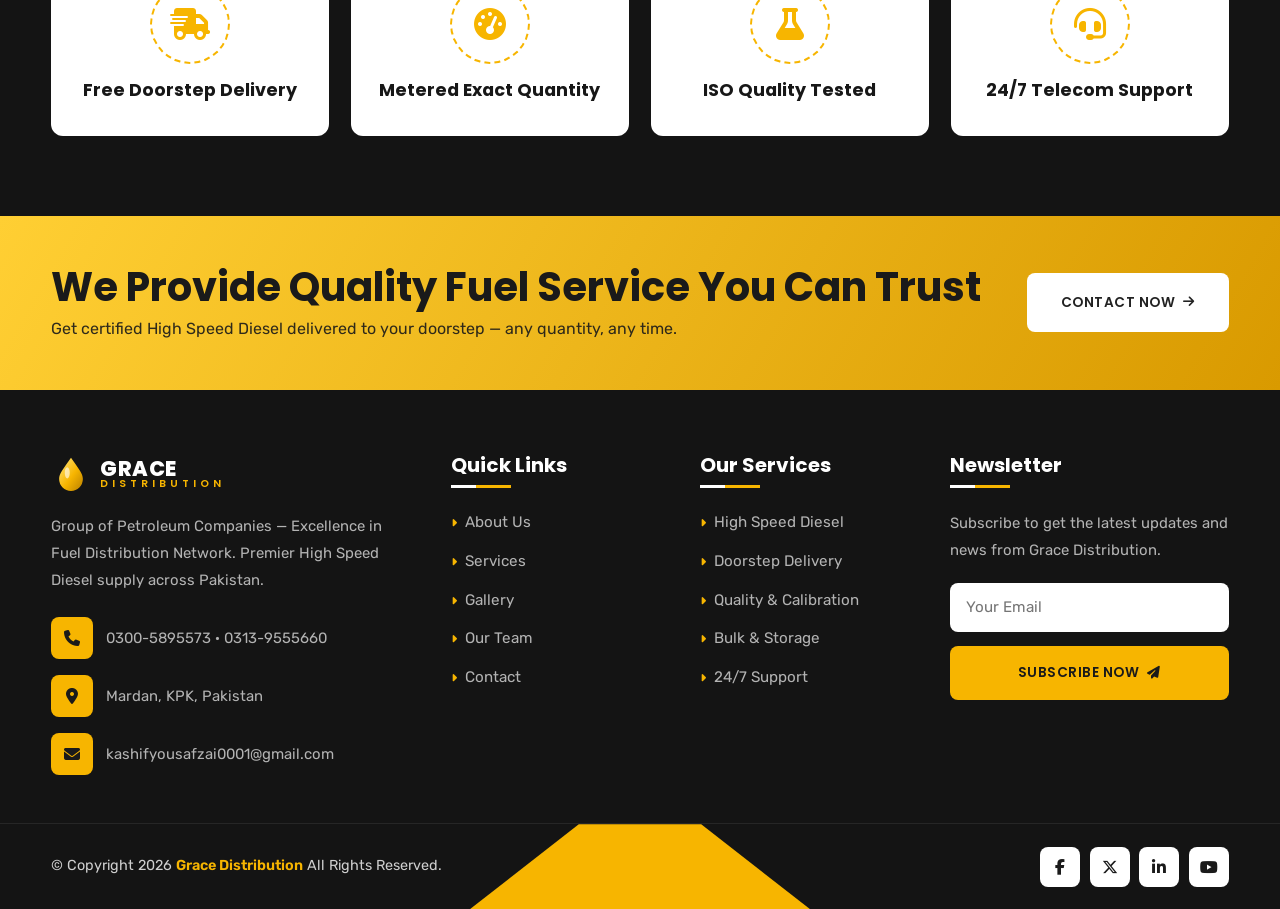
<file: services.html>
<!DOCTYPE html>
<html lang="en">
<head>
  <meta charset="UTF-8" />
  <meta name="viewport" content="width=device-width, initial-scale=1.0" />
  <title>Our Services | Grace Distribution — Excellence in Fuel Distribution Network</title>
  <meta name="description" content="Fuel distribution services — High Speed Diesel supply, free doorstep delivery, quality & calibration, bulk supply, 24/7 support." />
  <link rel="preconnect" href="https://fonts.googleapis.com" />
  <link rel="preconnect" href="https://fonts.gstatic.com" crossorigin />
  <link href="https://fonts.googleapis.com/css2?family=Poppins:wght@400;500;600;700;800&family=Rubik:wght@400;500;600;700&display=swap" rel="stylesheet" />
  <link rel="stylesheet" href="https://cdnjs.cloudflare.com/ajax/libs/font-awesome/6.5.1/css/all.min.css" />
  <link rel="stylesheet" href="https://unpkg.com/aos@2.3.4/dist/aos.css" />
  <link rel="stylesheet" href="css/style.css" />
  <link rel="icon" href="images/logo-original.png" />
</head>
<body>

  <!-- TOP BAR -->
  <div class="topbar">
    <div class="container topbar__inner">
      <ul class="topbar__info">
        <li><i class="fa-solid fa-location-dot"></i> Mardan, Khyber Pakhtunkhwa, Pakistan</li>
        <li><a href="mailto:kashifyousafzai0001@gmail.com"><i class="fa-solid fa-envelope"></i> kashifyousafzai0001@gmail.com</a></li>
        <li class="hide-md"><a href="tel:+923005895573"><i class="fa-solid fa-phone"></i> 0300-5895573</a></li>
      </ul>
      <div class="topbar__social">
        <span>Follow Us</span>
        <a href="#" aria-label="Facebook"><i class="fa-brands fa-facebook-f"></i></a>
        <a href="#" aria-label="Instagram"><i class="fa-brands fa-instagram"></i></a>
        <a href="https://wa.me/923005895573" aria-label="WhatsApp"><i class="fa-brands fa-whatsapp"></i></a>
      </div>
    </div>
  </div>

  <!-- HEADER -->
  <header class="header" id="header">
    <div class="container header__inner">
      <a href="index.html" class="brand">
        <svg class="brand__mark" viewBox="0 0 64 64" width="44" height="44" aria-hidden="true">
          <defs><linearGradient id="drop" x1="0" y1="0" x2="1" y2="1">
            <stop offset="0" stop-color="#ffe680"/><stop offset="0.55" stop-color="#f7b500"/><stop offset="1" stop-color="#b87f00"/>
          </linearGradient></defs>
          <path d="M32 6c-13 19-19 25-19 34a19 19 0 0 0 38 0c0-9-6-15-19-34Z" fill="url(#drop)"/>
          <ellipse cx="26" cy="30" rx="4" ry="9" fill="#fff" opacity="0.65"/>
        </svg>
        <span class="brand__text"><strong>GRACE</strong><span>DISTRIBUTION</span></span>
      </a>
      <nav class="nav" id="nav">
        <a href="index.html">Home</a>
        <a href="about.html">About</a>
        <a href="services.html" class="active">Services</a>
        <a href="gallery.html">Gallery</a>
        <a href="pricing.html">Supply</a>
        <a href="team.html">Team</a>
        <a href="clients.html">Clients</a>
        <a href="contact.html">Contact</a>
      </nav>
      <a href="contact.html" class="btn btn--accent header__cta">Get A Quote <i class="fa-solid fa-arrow-right"></i></a>
      <button class="nav-toggle" id="navToggle" aria-label="Menu"><span></span><span></span><span></span></button>
    </div>
  </header>

  <!-- PAGE BANNER -->
  <section class="pagebanner" style="background-image:url('images/station-night.jpg')">
    <div class="pagebanner__ov"></div>
    <div class="container pagebanner__inner">
      <h1>Our Services</h1>
      <p class="crumb"><a href="index.html">Home</a> <i class="fa-solid fa-angle-right"></i> Services</p>
    </div>
  </section>

  <section class="section services" id="services">
    <div class="container">
      <div class="section__head">
        <p class="eyebrow reveal"><i class="fa-solid fa-gas-pump"></i> Services</p>
        <h2 class="reveal">We Are The Best Service <span class="accent">Provider</span> For Your Fuel</h2>
      </div>
      <div class="services__grid">
        <article class="scard reveal"><span class="scard__no">01</span><div class="scard__ic"><i class="fa-solid fa-oil-can"></i></div><h3>High Speed Diesel Supply</h3><p>Reliable bulk supply of premium High Speed Diesel sourced through PSO, Shell, Total &amp; Chevron — any quantity.</p><a href="contact.html">Read More <i class="fa-solid fa-arrow-right"></i></a></article>
        <article class="scard reveal"><span class="scard__no">02</span><div class="scard__ic"><i class="fa-solid fa-truck-fast"></i></div><h3>Free Doorstep Delivery</h3><p>Fuel delivered directly to your site at the current market nozzle rate — with no extra delivery charges.</p><a href="contact.html">Read More <i class="fa-solid fa-arrow-right"></i></a></article>
        <article class="scard reveal"><span class="scard__no">03</span><div class="scard__ic"><i class="fa-solid fa-flask-vial"></i></div><h3>Quality &amp; Calibration</h3><p>Certification of Quality and Test Reports from competent authorities, available on request.</p><a href="contact.html">Read More <i class="fa-solid fa-arrow-right"></i></a></article>
        <article class="scard reveal"><span class="scard__no">04</span><div class="scard__ic"><i class="fa-solid fa-chart-line"></i></div><h3>Supply Chain Management</h3><p>A computerised fleet-management system ensures efficient supply irrespective of required quantity.</p><a href="contact.html">Read More <i class="fa-solid fa-arrow-right"></i></a></article>
        <article class="scard reveal"><span class="scard__no">05</span><div class="scard__ic"><i class="fa-solid fa-industry"></i></div><h3>Bulk &amp; Storage Supply</h3><p>Distribution to valued companies and regional storage sites, with recommendations to curtail wastage.</p><a href="contact.html">Read More <i class="fa-solid fa-arrow-right"></i></a></article>
        <article class="scard reveal"><span class="scard__no">06</span><div class="scard__ic"><i class="fa-solid fa-headset"></i></div><h3>24/7 Client Support</h3><p>A telecommunication-integrated system lets you reach our staff any time — 24 hours, 7 days a week.</p><a href="contact.html">Read More <i class="fa-solid fa-arrow-right"></i></a></article>
      </div>
    </div>
  </section>

  
  <section class="section facility">
    <div class="container">
      <div class="section__head section__head--light">
        <p class="eyebrow reveal"><i class="fa-solid fa-gas-pump"></i> Our Capabilities</p>
        <h2 class="reveal">Let's Explore What We <span class="accent">Offer</span></h2>
      </div>
      <div class="facility__grid">
        <div class="fac reveal"><div class="fac__ic"><i class="fa-solid fa-truck-fast"></i></div><h3>Free Doorstep Delivery</h3></div>
        <div class="fac reveal"><div class="fac__ic"><i class="fa-solid fa-gauge-high"></i></div><h3>Metered Exact Quantity</h3></div>
        <div class="fac reveal"><div class="fac__ic"><i class="fa-solid fa-flask"></i></div><h3>ISO Quality Tested</h3></div>
        <div class="fac reveal"><div class="fac__ic"><i class="fa-solid fa-headset"></i></div><h3>24/7 Telecom Support</h3></div>
      </div>
    </div>
  </section>

  
  <section class="qualitycta">
    <div class="container qualitycta__inner">
      <div><h2>We Provide Quality Fuel Service You Can Trust</h2><p>Get certified High Speed Diesel delivered to your doorstep — any quantity, any time.</p></div>
      <a href="tel:+923005895573" class="btn btn--light btn--lg">Contact Now <i class="fa-solid fa-arrow-right"></i></a>
    </div>
  </section>

  
  <!-- ===== FOOTER ===== -->
  <footer class="footer">
    <div class="container footer__grid">
      <div class="footer__col">
        <div class="brand brand--footer">
          <svg viewBox="0 0 64 64" width="40" height="40" aria-hidden="true"><path d="M32 6c-13 19-19 25-19 34a19 19 0 0 0 38 0c0-9-6-15-19-34Z" fill="url(#drop)"/><ellipse cx="26" cy="30" rx="4" ry="9" fill="#fff" opacity="0.6"/></svg>
          <span class="brand__text"><strong>GRACE</strong><span>DISTRIBUTION</span></span>
        </div>
        <p class="footer__about">Group of Petroleum Companies — Excellence in Fuel Distribution Network. Premier High Speed Diesel supply across Pakistan.</p>
        <ul class="footer__contact">
          <li><span class="ficon"><i class="fa-solid fa-phone"></i></span><a href="tel:+923005895573">0300-5895573 · 0313-9555660</a></li>
          <li><span class="ficon"><i class="fa-solid fa-location-dot"></i></span> Mardan, KPK, Pakistan</li>
          <li><span class="ficon"><i class="fa-solid fa-envelope"></i></span><a href="mailto:kashifyousafzai0001@gmail.com">kashifyousafzai0001@gmail.com</a></li>
        </ul>
      </div>
      <div class="footer__col"><h4>Quick Links</h4><a href="about.html"><i class="fa-solid fa-caret-right"></i> About Us</a><a href="services.html"><i class="fa-solid fa-caret-right"></i> Services</a><a href="gallery.html"><i class="fa-solid fa-caret-right"></i> Gallery</a><a href="team.html"><i class="fa-solid fa-caret-right"></i> Our Team</a><a href="contact.html"><i class="fa-solid fa-caret-right"></i> Contact</a></div>
      <div class="footer__col"><h4>Our Services</h4><a href="services.html"><i class="fa-solid fa-caret-right"></i> High Speed Diesel</a><a href="services.html"><i class="fa-solid fa-caret-right"></i> Doorstep Delivery</a><a href="services.html"><i class="fa-solid fa-caret-right"></i> Quality &amp; Calibration</a><a href="services.html"><i class="fa-solid fa-caret-right"></i> Bulk &amp; Storage</a><a href="services.html"><i class="fa-solid fa-caret-right"></i> 24/7 Support</a></div>
      <div class="footer__col footer__news">
        <h4>Newsletter</h4>
        <p>Subscribe to get the latest updates and news from Grace Distribution.</p>
        <form class="footer__sub" id="subForm">
          <input type="email" name="email" required placeholder="Your Email" />
          <button type="submit" class="btn btn--accent btn--block">Subscribe Now <i class="fa-solid fa-paper-plane"></i></button>
        </form>
      </div>
    </div>
    <div class="footer__bar">
      <div class="footer__shape"></div>
      <div class="container footer__bar-inner">
        <p>© Copyright <span id="year"></span> <b>Grace Distribution</b> All Rights Reserved.</p>
        <div class="footer__social">
          <a href="#" aria-label="Facebook"><i class="fa-brands fa-facebook-f"></i></a>
          <a href="#" aria-label="Twitter"><i class="fa-brands fa-x-twitter"></i></a>
          <a href="#" aria-label="LinkedIn"><i class="fa-brands fa-linkedin-in"></i></a>
          <a href="#" aria-label="YouTube"><i class="fa-brands fa-youtube"></i></a>
        </div>
      </div>
    </div>
  </footer>

  <a href="https://wa.me/923005895573" class="wa-float" target="_blank" rel="noopener" aria-label="WhatsApp"><i class="fa-brands fa-whatsapp"></i></a>
  <script src="https://unpkg.com/aos@2.3.4/dist/aos.js"></script>
  <script src="js/script.js"></script>
</body>
</html>
  <a href="https://wa.me/923005895573" class="wa-float" target="_blank" rel="noopener" aria-label="WhatsApp"><i class="fa-brands fa-whatsapp"></i></a>
  <script src="https://unpkg.com/aos@2.3.4/dist/aos.js"></script>
  <script src="js/script.js"></script>
</body>
</html>
</file>
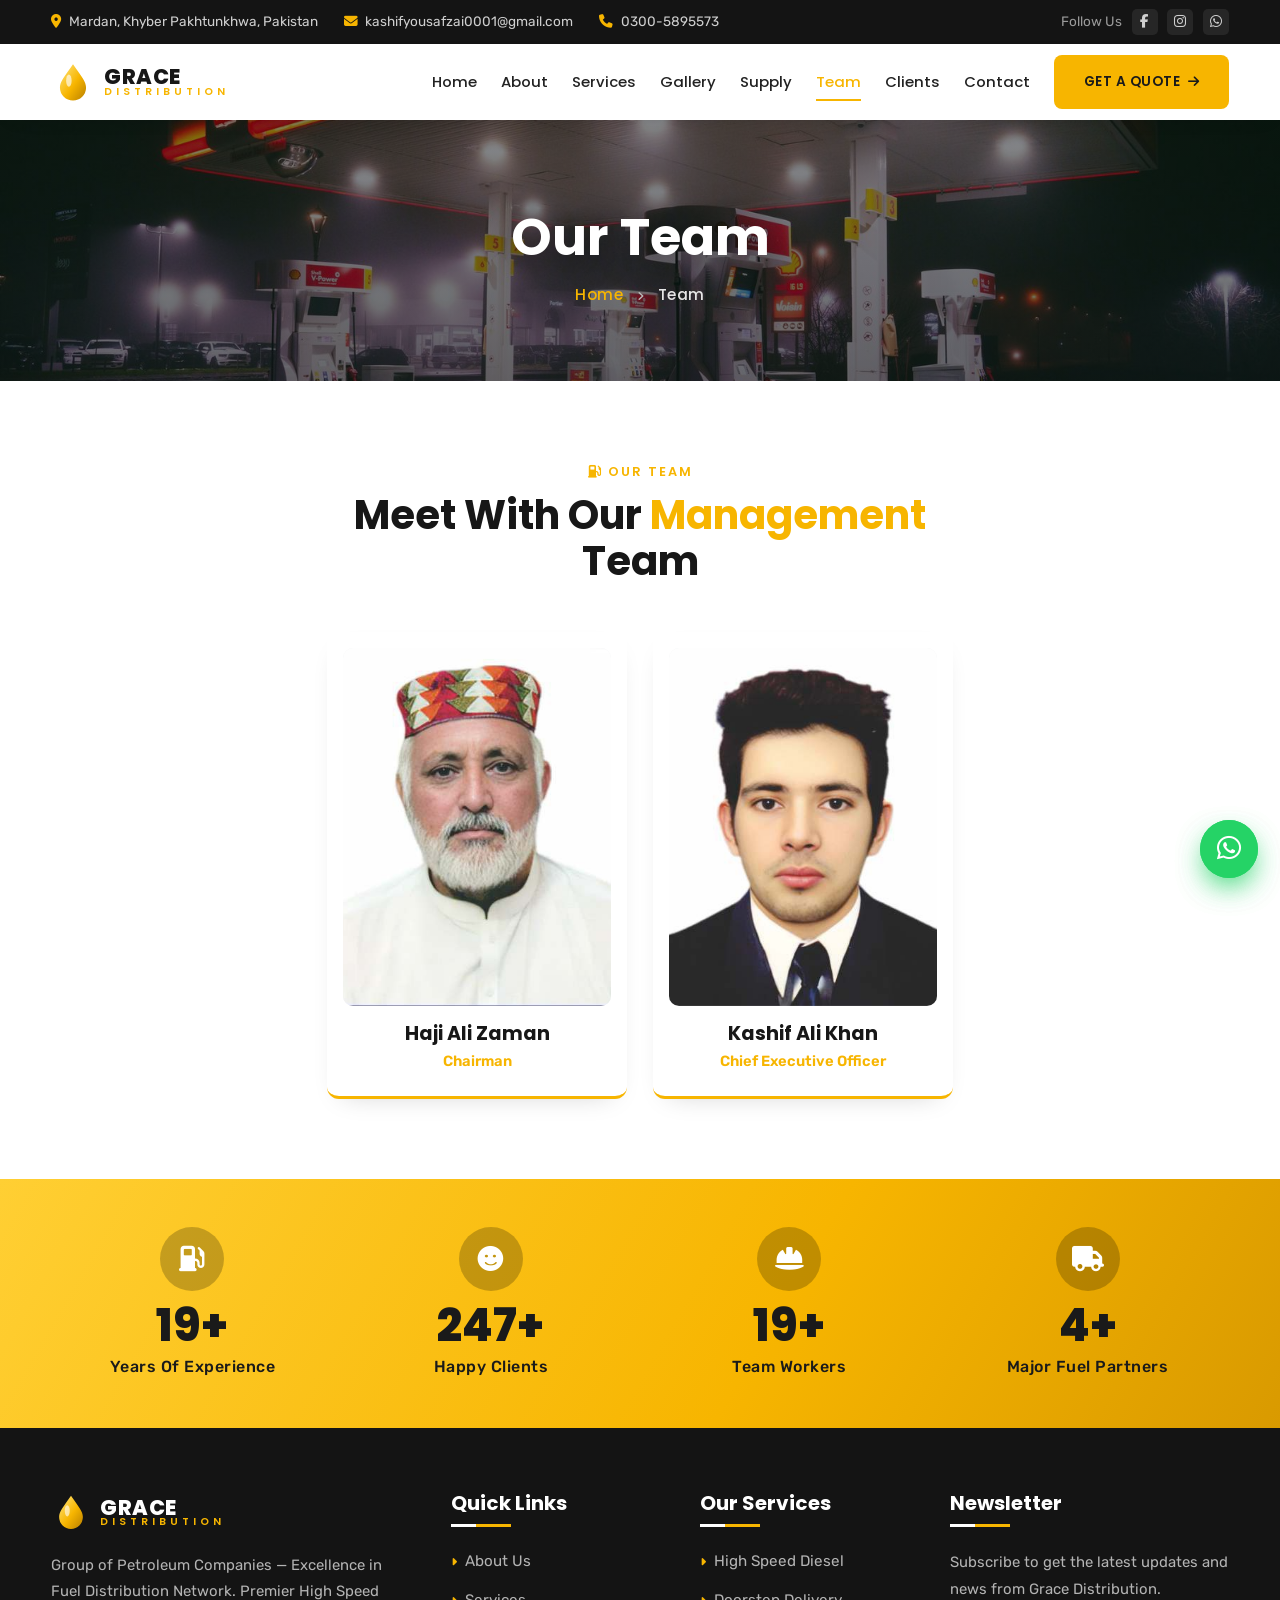
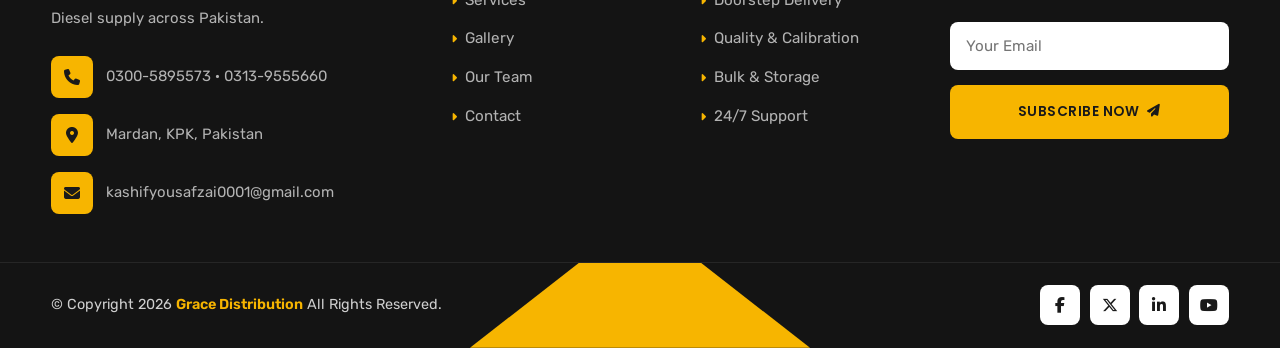
<file: team.html>
<!DOCTYPE html>
<html lang="en">
<head>
  <meta charset="UTF-8" />
  <meta name="viewport" content="width=device-width, initial-scale=1.0" />
  <title>Our Team | Grace Distribution — Excellence in Fuel Distribution Network</title>
  <meta name="description" content="Meet the Grace Distribution management team." />
  <link rel="preconnect" href="https://fonts.googleapis.com" />
  <link rel="preconnect" href="https://fonts.gstatic.com" crossorigin />
  <link href="https://fonts.googleapis.com/css2?family=Poppins:wght@400;500;600;700;800&family=Rubik:wght@400;500;600;700&display=swap" rel="stylesheet" />
  <link rel="stylesheet" href="https://cdnjs.cloudflare.com/ajax/libs/font-awesome/6.5.1/css/all.min.css" />
  <link rel="stylesheet" href="https://unpkg.com/aos@2.3.4/dist/aos.css" />
  <link rel="stylesheet" href="css/style.css" />
  <link rel="icon" href="images/logo-original.png" />
</head>
<body>

  <!-- TOP BAR -->
  <div class="topbar">
    <div class="container topbar__inner">
      <ul class="topbar__info">
        <li><i class="fa-solid fa-location-dot"></i> Mardan, Khyber Pakhtunkhwa, Pakistan</li>
        <li><a href="mailto:kashifyousafzai0001@gmail.com"><i class="fa-solid fa-envelope"></i> kashifyousafzai0001@gmail.com</a></li>
        <li class="hide-md"><a href="tel:+923005895573"><i class="fa-solid fa-phone"></i> 0300-5895573</a></li>
      </ul>
      <div class="topbar__social">
        <span>Follow Us</span>
        <a href="#" aria-label="Facebook"><i class="fa-brands fa-facebook-f"></i></a>
        <a href="#" aria-label="Instagram"><i class="fa-brands fa-instagram"></i></a>
        <a href="https://wa.me/923005895573" aria-label="WhatsApp"><i class="fa-brands fa-whatsapp"></i></a>
      </div>
    </div>
  </div>

  <!-- HEADER -->
  <header class="header" id="header">
    <div class="container header__inner">
      <a href="index.html" class="brand">
        <svg class="brand__mark" viewBox="0 0 64 64" width="44" height="44" aria-hidden="true">
          <defs><linearGradient id="drop" x1="0" y1="0" x2="1" y2="1">
            <stop offset="0" stop-color="#ffe680"/><stop offset="0.55" stop-color="#f7b500"/><stop offset="1" stop-color="#b87f00"/>
          </linearGradient></defs>
          <path d="M32 6c-13 19-19 25-19 34a19 19 0 0 0 38 0c0-9-6-15-19-34Z" fill="url(#drop)"/>
          <ellipse cx="26" cy="30" rx="4" ry="9" fill="#fff" opacity="0.65"/>
        </svg>
        <span class="brand__text"><strong>GRACE</strong><span>DISTRIBUTION</span></span>
      </a>
      <nav class="nav" id="nav">
        <a href="index.html">Home</a>
        <a href="about.html">About</a>
        <a href="services.html">Services</a>
        <a href="gallery.html">Gallery</a>
        <a href="pricing.html">Supply</a>
        <a href="team.html" class="active">Team</a>
        <a href="clients.html">Clients</a>
        <a href="contact.html">Contact</a>
      </nav>
      <a href="contact.html" class="btn btn--accent header__cta">Get A Quote <i class="fa-solid fa-arrow-right"></i></a>
      <button class="nav-toggle" id="navToggle" aria-label="Menu"><span></span><span></span><span></span></button>
    </div>
  </header>

  <!-- PAGE BANNER -->
  <section class="pagebanner" style="background-image:url('images/station-pumps.jpg')">
    <div class="pagebanner__ov"></div>
    <div class="container pagebanner__inner">
      <h1>Our Team</h1>
      <p class="crumb"><a href="index.html">Home</a> <i class="fa-solid fa-angle-right"></i> Team</p>
    </div>
  </section>

  <section class="section team" id="team">
    <div class="container">
      <div class="section__head">
        <p class="eyebrow reveal"><i class="fa-solid fa-gas-pump"></i> Our Team</p>
        <h2 class="reveal">Meet With Our <span class="accent">Management</span> Team</h2>
      </div>
      <div class="team__grid">
        <article class="member reveal">
          <div class="member__img">
            <img src="images/team-chairman.jpg" alt="Haji Ali Zaman" loading="lazy">
            <div class="member__social">
              <a href="#" aria-label="Facebook"><i class="fa-brands fa-facebook-f"></i></a>
              <a href="#" aria-label="Twitter"><i class="fa-brands fa-x-twitter"></i></a>
              <a href="#" aria-label="Instagram"><i class="fa-brands fa-instagram"></i></a>
              <a href="#" aria-label="LinkedIn"><i class="fa-brands fa-linkedin-in"></i></a>
            </div>
          </div>
          <div class="member__info"><h3>Haji Ali Zaman</h3><p>Chairman</p></div>
        </article>
        <article class="member reveal">
          <div class="member__img">
            <img src="images/team-ceo.jpg" alt="Kashif Ali Khan" loading="lazy">
            <div class="member__social">
              <a href="#" aria-label="Facebook"><i class="fa-brands fa-facebook-f"></i></a>
              <a href="#" aria-label="Twitter"><i class="fa-brands fa-x-twitter"></i></a>
              <a href="#" aria-label="Instagram"><i class="fa-brands fa-instagram"></i></a>
              <a href="https://wa.me/923139555660" aria-label="WhatsApp"><i class="fa-brands fa-whatsapp"></i></a>
            </div>
          </div>
          <div class="member__info"><h3>Kashif Ali Khan</h3><p>Chief Executive Officer</p></div>
        </article>
      </div>
    </div>
  </section>

  
  <section class="counters">
    <div class="container counters__grid">
      <div class="counter reveal"><div class="counter__ic"><i class="fa-solid fa-gas-pump"></i></div><div class="counter__num" data-count="30">0</div><p>Years Of Experience</p></div>
      <div class="counter reveal"><div class="counter__ic"><i class="fa-solid fa-face-smile"></i></div><div class="counter__num" data-count="500">0</div><p>Happy Clients</p></div>
      <div class="counter reveal"><div class="counter__ic"><i class="fa-solid fa-helmet-safety"></i></div><div class="counter__num" data-count="24">0</div><p>Team Workers</p></div>
      <div class="counter reveal"><div class="counter__ic"><i class="fa-solid fa-truck"></i></div><div class="counter__num" data-count="4">0</div><p>Major Fuel Partners</p></div>
    </div>
  </section>

  
  <!-- ===== FOOTER ===== -->
  <footer class="footer">
    <div class="container footer__grid">
      <div class="footer__col">
        <div class="brand brand--footer">
          <svg viewBox="0 0 64 64" width="40" height="40" aria-hidden="true"><path d="M32 6c-13 19-19 25-19 34a19 19 0 0 0 38 0c0-9-6-15-19-34Z" fill="url(#drop)"/><ellipse cx="26" cy="30" rx="4" ry="9" fill="#fff" opacity="0.6"/></svg>
          <span class="brand__text"><strong>GRACE</strong><span>DISTRIBUTION</span></span>
        </div>
        <p class="footer__about">Group of Petroleum Companies — Excellence in Fuel Distribution Network. Premier High Speed Diesel supply across Pakistan.</p>
        <ul class="footer__contact">
          <li><span class="ficon"><i class="fa-solid fa-phone"></i></span><a href="tel:+923005895573">0300-5895573 · 0313-9555660</a></li>
          <li><span class="ficon"><i class="fa-solid fa-location-dot"></i></span> Mardan, KPK, Pakistan</li>
          <li><span class="ficon"><i class="fa-solid fa-envelope"></i></span><a href="mailto:kashifyousafzai0001@gmail.com">kashifyousafzai0001@gmail.com</a></li>
        </ul>
      </div>
      <div class="footer__col"><h4>Quick Links</h4><a href="about.html"><i class="fa-solid fa-caret-right"></i> About Us</a><a href="services.html"><i class="fa-solid fa-caret-right"></i> Services</a><a href="gallery.html"><i class="fa-solid fa-caret-right"></i> Gallery</a><a href="team.html"><i class="fa-solid fa-caret-right"></i> Our Team</a><a href="contact.html"><i class="fa-solid fa-caret-right"></i> Contact</a></div>
      <div class="footer__col"><h4>Our Services</h4><a href="services.html"><i class="fa-solid fa-caret-right"></i> High Speed Diesel</a><a href="services.html"><i class="fa-solid fa-caret-right"></i> Doorstep Delivery</a><a href="services.html"><i class="fa-solid fa-caret-right"></i> Quality &amp; Calibration</a><a href="services.html"><i class="fa-solid fa-caret-right"></i> Bulk &amp; Storage</a><a href="services.html"><i class="fa-solid fa-caret-right"></i> 24/7 Support</a></div>
      <div class="footer__col footer__news">
        <h4>Newsletter</h4>
        <p>Subscribe to get the latest updates and news from Grace Distribution.</p>
        <form class="footer__sub" id="subForm">
          <input type="email" name="email" required placeholder="Your Email" />
          <button type="submit" class="btn btn--accent btn--block">Subscribe Now <i class="fa-solid fa-paper-plane"></i></button>
        </form>
      </div>
    </div>
    <div class="footer__bar">
      <div class="footer__shape"></div>
      <div class="container footer__bar-inner">
        <p>© Copyright <span id="year"></span> <b>Grace Distribution</b> All Rights Reserved.</p>
        <div class="footer__social">
          <a href="#" aria-label="Facebook"><i class="fa-brands fa-facebook-f"></i></a>
          <a href="#" aria-label="Twitter"><i class="fa-brands fa-x-twitter"></i></a>
          <a href="#" aria-label="LinkedIn"><i class="fa-brands fa-linkedin-in"></i></a>
          <a href="#" aria-label="YouTube"><i class="fa-brands fa-youtube"></i></a>
        </div>
      </div>
    </div>
  </footer>

  <a href="https://wa.me/923005895573" class="wa-float" target="_blank" rel="noopener" aria-label="WhatsApp"><i class="fa-brands fa-whatsapp"></i></a>
  <script src="https://unpkg.com/aos@2.3.4/dist/aos.js"></script>
  <script src="js/script.js"></script>
</body>
</html>
  <a href="https://wa.me/923005895573" class="wa-float" target="_blank" rel="noopener" aria-label="WhatsApp"><i class="fa-brands fa-whatsapp"></i></a>
  <script src="https://unpkg.com/aos@2.3.4/dist/aos.js"></script>
  <script src="js/script.js"></script>
</body>
</html>
</file>
<file: css/style.css>
/* ======================================================
   GRACE DISTRIBUTION — Fuelup-style petrol layout
   ====================================================== */
:root{
  --accent:#f7b500;          /* golden yellow */
  --accent-2:#ffcf33;
  --accent-d:#d99a00;
  --dark:#141414;            /* near-black sections */
  --dark-2:#1d1d1d;
  --ink:#222;
  --muted:#6b7280;
  --line:#e8eaee;
  --bg:#fff;
  --bg-soft:#f4f5f7;
  --radius:10px;
  --shadow:0 16px 40px -18px rgba(0,0,0,.25);
  --shadow-sm:0 10px 26px -16px rgba(0,0,0,.22);
  --maxw:1180px;
}
*{box-sizing:border-box;margin:0;padding:0}
html{scroll-behavior:smooth;scroll-padding-top:140px}
body{font-family:'Rubik',system-ui,sans-serif;color:var(--ink);background:var(--bg);line-height:1.7;-webkit-font-smoothing:antialiased;overflow-x:hidden}
img{max-width:100%;display:block}
a{text-decoration:none;color:inherit}
.container{width:min(var(--maxw),92%);margin-inline:auto}
h1,h2,h3,h4{font-family:'Poppins',sans-serif;font-weight:700;line-height:1.15;color:#171717}
h2{font-size:clamp(1.7rem,3.4vw,2.5rem)}
.accent{color:var(--accent)}
.eyebrow{font-family:'Poppins',sans-serif;font-weight:600;text-transform:uppercase;letter-spacing:2px;font-size:.8rem;color:var(--accent);margin-bottom:.6rem}
.section{padding:5rem 0}
.section__head{text-align:center;max-width:640px;margin:0 auto 3rem}
.section__head--light h2,.section__head--light .eyebrow{color:#fff}
.section__head--light .accent{color:var(--accent)}

/* Buttons */
.btn{display:inline-flex;align-items:center;gap:.5rem;justify-content:center;font-family:'Poppins',sans-serif;font-weight:600;font-size:.85rem;text-transform:uppercase;letter-spacing:.5px;padding:.85rem 1.7rem;border-radius:8px;border:2px solid transparent;cursor:pointer;transition:.25s}
.btn--lg{padding:1rem 2rem}
.btn--block{width:100%}
.btn--accent{background:var(--accent);color:#1a1a1a}
.btn--accent:hover{background:var(--accent-d);color:#1a1a1a;transform:translateY(-2px)}
.btn--ghost{background:transparent;color:#fff;border-color:rgba(255,255,255,.6)}
.btn--ghost:hover{background:#fff;color:var(--ink)}
.btn--light{background:#fff;color:var(--ink)}
.btn--light:hover{transform:translateY(-2px)}
.btn--outline{background:transparent;color:var(--accent);border-color:var(--accent)}
.btn--outline:hover{background:var(--accent);color:#fff}

/* Topbar */
.topbar{background:var(--dark);color:#cfcfcf;font-size:.85rem;padding:.55rem 0}
.topbar__inner{display:flex;justify-content:space-between;align-items:center;gap:1rem}
.topbar__info{list-style:none;display:flex;gap:1.6rem;flex-wrap:wrap}
.topbar__info .ic{color:var(--accent);margin-right:.3rem}
.topbar a:hover{color:var(--accent)}
.topbar__social{display:flex;align-items:center;gap:.6rem}
.topbar__social span{color:#9a9a9a}
.topbar__social a{width:26px;height:26px;border-radius:5px;background:rgba(255,255,255,.08);display:grid;place-items:center;font-size:.85rem;transition:.2s}
.topbar__social a:hover{background:var(--accent);color:#fff}

/* Header */
.header{position:sticky;top:0;z-index:50;background:#fff;box-shadow:0 6px 22px -16px rgba(0,0,0,.4)}
.header__inner{display:flex;align-items:center;gap:1.5rem;padding:.7rem 0}
.brand{display:flex;align-items:center;gap:.55rem}
.brand__text{display:flex;flex-direction:column;line-height:.95;font-family:'Poppins',sans-serif}
.brand__text strong{font-size:1.3rem;font-weight:800;letter-spacing:.5px;color:#171717}
.brand__text span{font-size:.66rem;letter-spacing:4px;color:var(--accent);font-weight:600}
.nav{display:flex;align-items:center;gap:1.5rem;margin-left:auto}
.nav>a{font-family:'Poppins',sans-serif;font-weight:500;font-size:.93rem;color:#222;position:relative;transition:.2s}
.nav>a:hover{color:var(--accent)}
.nav>a.active{color:var(--accent)}
.nav>a.active::after,.nav>a:not(.header__cta)::after{content:"";position:absolute;left:0;bottom:-6px;height:2px;width:0;background:var(--accent);transition:.25s}
.nav>a.active::after{width:100%}
.nav>a:hover::after{width:100%}

/* Page banner (inner pages) */
.pagebanner{position:relative;padding:5.5rem 0 4.6rem;color:#fff;text-align:center;background-color:#1a1a1a;background-size:cover;background-position:center}
.pagebanner__ov{position:absolute;inset:0;background:linear-gradient(rgba(10,12,18,.5),rgba(10,12,18,.62))}
.pagebanner__inner{position:relative;z-index:2}
.pagebanner h1{color:#fff;font-size:clamp(2rem,4.6vw,3.2rem);text-transform:capitalize;text-shadow:0 8px 30px rgba(0,0,0,.4)}
.pagebanner .crumb{margin-top:.9rem;font-family:'Poppins',sans-serif;font-weight:500;letter-spacing:.5px;color:#e6e6e6;font-size:.95rem}
.pagebanner .crumb a{color:var(--accent)}
.pagebanner .crumb i{margin:0 .55rem;font-size:.72rem;color:#bbb}
.header__cta{flex:none}
.nav-toggle{display:none;flex-direction:column;gap:5px;background:none;border:0;cursor:pointer;padding:6px;margin-left:auto}
.nav-toggle span{width:26px;height:3px;background:#171717;border-radius:2px;transition:.3s}
.nav-toggle.open span:nth-child(1){transform:translateY(8px) rotate(45deg)}
.nav-toggle.open span:nth-child(2){opacity:0}
.nav-toggle.open span:nth-child(3){transform:translateY(-8px) rotate(-45deg)}

/* Hero */
.hero{position:relative;min-height:84vh;display:flex;align-items:center;color:#fff;overflow:hidden}
.hero__bg{position:absolute;inset:0;background-size:cover;background-position:center;transform:scale(1.06);animation:zoom 16s ease-in-out infinite alternate}
@keyframes zoom{to{transform:scale(1)}}
.hero__overlay{position:absolute;inset:0;background:linear-gradient(90deg,rgba(10,10,10,.9) 0%,rgba(20,20,20,.72) 45%,rgba(20,20,20,.35) 100%)}
.hero__inner{position:relative;z-index:2;padding:4rem 0}
.hero__eyebrow{font-family:'Poppins',sans-serif;font-weight:600;text-transform:uppercase;letter-spacing:3px;color:var(--accent);font-size:.92rem;margin-bottom:1rem}
.hero__title{font-size:clamp(2.4rem,5.5vw,4.2rem);font-weight:800;line-height:1.08;max-width:760px;color:#fff;text-shadow:0 8px 30px rgba(0,0,0,.55)}
.hero__title .accent{color:var(--accent)}
.hero__lead{max-width:560px;margin:1.3rem 0 2rem;font-size:1.08rem;color:#e2e2e2}
.hero__actions{display:flex;gap:1rem;flex-wrap:wrap}

/* Fuel strip (overlapping) */
.fuelstrip{position:relative;z-index:5;margin-top:-55px}
.fuelstrip__card{background:#fff;border-radius:14px;box-shadow:var(--shadow);display:grid;grid-template-columns:repeat(4,1fr);overflow:hidden}
.fuel{display:flex;align-items:center;gap:.9rem;padding:1.5rem 1.6rem;border-right:1px solid var(--line)}
.fuel:last-child{border-right:0}
.fuel__ic{width:54px;height:54px;border-radius:50%;background:var(--dark);color:var(--accent);display:grid;place-items:center;font-size:1.5rem;flex:none}
.fuel b{font-family:'Poppins',sans-serif;font-size:1.02rem;display:block;color:#171717}
.fuel span{font-size:.82rem;color:var(--accent);font-weight:500}

/* Features */
.features{padding-top:3.5rem}
.features__grid{display:grid;grid-template-columns:repeat(4,1fr);gap:1.5rem}
.feature{text-align:center;padding:1.2rem 1rem}
.feature__ic{width:78px;height:78px;margin:0 auto 1.1rem;border-radius:50%;background:var(--bg-soft);display:grid;place-items:center;font-size:2rem;transition:.3s;border:2px dashed var(--accent)}
.feature:hover .feature__ic{background:var(--accent);transform:rotateY(180deg)}
.feature h3{font-size:1.18rem;margin-bottom:.4rem}
.feature p{color:var(--muted);font-size:.95rem}

/* About */
.about__grid{display:grid;grid-template-columns:1fr 1.05fr;gap:3.5rem;align-items:center}
.about__media{position:relative}
.about__media img{border-radius:14px;box-shadow:var(--shadow)}
.about__badge{position:absolute;left:-18px;top:30px;background:var(--accent);color:#fff;border-radius:12px;padding:1rem 1.2rem;text-align:center;box-shadow:var(--shadow);max-width:130px}
.about__badge-num{font-family:'Poppins',sans-serif;font-size:2.4rem;font-weight:800;line-height:1;display:block}
.about__badge-txt{font-size:.78rem;font-weight:500;line-height:1.2;display:block;margin-top:.2rem}
.about__body h2{margin-bottom:1.1rem}
.about__body p{color:var(--muted);margin-bottom:1.2rem}
.check{list-style:none;margin-bottom:1.6rem;display:grid;gap:.6rem}
.check li{font-weight:500;color:#333}

/* Services (light) */
.services{background:var(--bg-soft);position:relative}
.services__grid{display:grid;grid-template-columns:repeat(3,1fr);gap:1.6rem}
.scard{background:#fff;border-radius:12px;padding:2.2rem 1.7rem 1.6rem;position:relative;overflow:hidden;transition:.3s}
.scard__no{position:absolute;right:14px;top:6px;font-family:'Poppins',sans-serif;font-size:3.4rem;font-weight:800;color:#f0f1f3;z-index:0;transition:.3s}
.scard__ic{width:66px;height:66px;border-radius:50%;background:var(--bg-soft);color:var(--accent);display:grid;place-items:center;font-size:1.7rem;margin-bottom:1rem;position:relative;z-index:1;transition:.3s}
.scard h3{font-size:1.2rem;margin-bottom:.5rem;position:relative;z-index:1}
.scard p{color:var(--muted);font-size:.93rem;margin-bottom:1rem;position:relative;z-index:1}
.scard a{font-family:'Poppins',sans-serif;font-weight:600;font-size:.82rem;text-transform:uppercase;color:#1a1a1a;background:var(--accent);padding:.5rem 1rem;border-radius:6px;display:inline-block;position:relative;z-index:1;transition:.25s}
.scard:hover{transform:translateY(-8px)}
.scard:hover .scard__ic{background:var(--accent);color:#fff}
.scard:hover .scard__no{color:#ffe9cf}
.scard a:hover{background:var(--accent-d)}

/* Gallery */
.gallery__grid{display:grid;grid-template-columns:repeat(3,1fr);gap:1rem}
.gtile{position:relative;border-radius:10px;overflow:hidden;aspect-ratio:4/3}
.gtile img{width:100%;height:100%;object-fit:cover;transition:.4s}
.gtile span{position:absolute;inset:0;background:rgba(247,181,0,.88);color:#1a1a1a;font-size:2rem;display:grid;place-items:center;opacity:0;transition:.3s}
.gtile:hover img{transform:scale(1.08)}
.gtile:hover span{opacity:1}

/* Counters */
.counters{background:var(--accent);background-image:linear-gradient(120deg,var(--accent-2),var(--accent) 60%,var(--accent-d))}
.counters__grid{display:grid;grid-template-columns:repeat(4,1fr);gap:1rem;padding:3rem 0}
.counter{text-align:center;color:#1a1a1a}
.counter__ic{width:64px;height:64px;margin:0 auto .8rem;border-radius:50%;background:rgba(0,0,0,.22);display:grid;place-items:center;font-size:1.6rem}
.counter__num{font-family:'Poppins',sans-serif;font-size:2.8rem;font-weight:800;line-height:1}
.counter__num::after{content:"+"}
.counter p{font-weight:500;letter-spacing:.5px;margin-top:.3rem}

/* Team (Fuelup style — hover social icons) */
.team{background:#fff}
.team__grid{display:grid;grid-template-columns:repeat(2,minmax(0,300px));gap:1.6rem;justify-content:center}
.member{background:#fff;border-radius:12px;padding:1rem 1rem 0;box-shadow:var(--shadow-sm);text-align:center;transition:.3s;border-bottom:3px solid var(--accent)}
.member:hover{transform:translateY(-8px);box-shadow:var(--shadow)}
.member__img{position:relative;border-radius:10px;overflow:hidden;aspect-ratio:3/4;background:var(--bg-soft)}
.member__img img{width:100%;height:100%;object-fit:cover;object-position:top center;transition:.5s}
.member:hover .member__img img{transform:scale(1.06)}
.member__social{position:absolute;top:14px;right:14px;display:flex;flex-direction:column;gap:.5rem;transform:translateX(60px);opacity:0;transition:.45s}
.member:hover .member__social{transform:none;opacity:1}
.member__social a{width:34px;height:34px;border-radius:7px;background:var(--accent);color:#1a1a1a;display:grid;place-items:center;font-size:.85rem;transition:.2s}
.member__social a:hover{background:#1a1a1a;color:#fff}
.member__info{padding:1.1rem 0 1.4rem}
.member__info h3{font-size:1.2rem;margin-bottom:.2rem}
.member__info p{color:var(--accent);font-weight:600;font-size:.92rem}

/* Video CTA */
.videocta{position:relative;background-size:cover;background-position:center;padding:6rem 0}
.videocta__overlay{position:absolute;inset:0;background:rgba(15,15,15,.7)}
.videocta__inner{position:relative;z-index:2;text-align:center;color:#fff;display:flex;flex-direction:column;align-items:center;gap:1.6rem}
.play{width:78px;height:78px;border-radius:50%;background:var(--accent);color:#1a1a1a;display:grid;place-items:center;font-size:1.6rem;animation:pulse 2.2s infinite}
.play:hover{transform:scale(1.08)}
@keyframes pulse{0%{box-shadow:0 0 0 0 rgba(247,181,0,.6)}70%{box-shadow:0 0 0 22px rgba(247,181,0,0)}100%{box-shadow:0 0 0 0 rgba(247,181,0,0)}}
.videocta h2{color:#fff;max-width:640px}

/* Facility */
.facility{background:var(--dark);position:relative}
.facility__grid{display:grid;grid-template-columns:repeat(4,1fr);gap:1.4rem}
.fac{background:#fff;border-radius:12px;padding:2.2rem 1.4rem;text-align:center;transition:.3s}
.fac__ic{width:80px;height:80px;margin:0 auto 1rem;border-radius:50%;border:2px dashed var(--accent);display:grid;place-items:center;font-size:2rem;transition:.3s}
.fac:hover{background:var(--accent)}
.fac:hover h3{color:#fff}
.fac:hover .fac__ic{border-color:#fff;background:rgba(255,255,255,.15)}
.fac h3{font-size:1.1rem}

/* Pricing / Supply (Fuelup style) */
.pricing{background:var(--bg-soft)}
.pricing__grid{display:grid;grid-template-columns:repeat(4,1fr);gap:1.4rem}
.price{position:relative;background:#fff;border-radius:12px;padding:2.2rem 1.8rem;text-align:left;box-shadow:var(--shadow-sm);transition:.3s;overflow:hidden}
.price--featured{box-shadow:0 20px 50px -20px rgba(0,0,0,.3);transform:translateY(-10px)}
.price:hover{transform:translateY(-10px);box-shadow:var(--shadow)}
.price__shape{position:absolute;top:0;right:0;width:62%;height:100%;background:linear-gradient(135deg,rgba(247,181,0,.10),rgba(247,181,0,.02));clip-path:polygon(38% 0,100% 0,100% 100%,38% 100%,8% 50%);z-index:0}
.price>*{position:relative;z-index:1}
.price__ring{width:fit-content;padding:8px;border:2px dashed var(--accent);border-radius:50%;margin-bottom:1.3rem}
.price__ic{width:78px;height:78px;border-radius:50%;background:var(--accent);color:#1a1a1a;display:grid;place-items:center;font-size:2rem}
.price h3{font-size:1.4rem;margin-bottom:.3rem}
.price__sub{display:block;color:var(--muted);font-size:.92rem;margin-bottom:.4rem}
.price__amt{font-family:'Poppins',sans-serif;font-size:2.4rem;font-weight:800;color:var(--accent);margin-bottom:1.1rem;line-height:1.1}
.price__amt small{font-size:.95rem;color:var(--muted);font-weight:500}
.price ul{list-style:none;margin:1.1rem 0 1.5rem;display:grid;gap:.7rem;border-top:1px solid var(--line);padding-top:1.1rem}
.price li{display:flex;align-items:center;gap:.6rem;color:#444;font-size:.94rem}
.price li i{color:var(--accent);font-size:.95rem}

/* Quality CTA */
.qualitycta{background:var(--accent);background-image:linear-gradient(120deg,var(--accent-2),var(--accent-d))}
.qualitycta__inner{display:flex;align-items:center;justify-content:space-between;gap:2rem;padding:3rem 0;flex-wrap:wrap;color:#1a1a1a}
.qualitycta h2{color:#1a1a1a}
.qualitycta p{margin-top:.3rem;opacity:.9}

/* FAQ */
.faq__grid{display:grid;grid-template-columns:.9fr 1.1fr;gap:3rem;align-items:center}
.faq__media img{border-radius:14px;box-shadow:var(--shadow)}
.faq__body h2{margin-bottom:1.6rem}
.acc__item{border:1px solid var(--line);border-radius:8px;margin-bottom:.8rem;overflow:hidden;background:#fff}
.acc__q{width:100%;text-align:left;background:none;border:0;padding:1rem 1.2rem;font-family:'Poppins',sans-serif;font-weight:600;font-size:.98rem;cursor:pointer;display:flex;justify-content:space-between;align-items:center;color:#222}
.acc__q i{font-style:normal;color:var(--accent);font-size:1.3rem;transition:.3s}
.acc__item.open .acc__q{background:var(--accent);color:#fff}
.acc__item.open .acc__q i{color:#fff;transform:rotate(45deg)}
.acc__a{max-height:0;overflow:hidden;transition:max-height .35s ease;color:var(--muted);padding:0 1.2rem}
.acc__item.open .acc__a{max-height:200px;padding:1rem 1.2rem}

/* Testimonials */
.testi{background:var(--bg-soft)}
.testi__grid{display:grid;grid-template-columns:repeat(3,1fr);gap:1.5rem}
.tcard{background:#fff;border-radius:12px;padding:1.8rem;box-shadow:var(--shadow-sm)}
.tcard>p{color:#444;font-style:italic;margin-bottom:1.2rem}
.tcard__by{display:flex;align-items:center;gap:.8rem;margin-bottom:.6rem}
.tcard__av{width:48px;height:48px;border-radius:50%;background:var(--bg-soft);display:grid;place-items:center;font-size:1.4rem}
.tcard__by b{font-family:'Poppins',sans-serif;display:block}
.tcard__by span{font-size:.85rem;color:var(--accent)}
.stars{color:var(--accent);letter-spacing:2px}
.testi__note{text-align:center;color:var(--muted);font-size:.85rem;margin-top:1.6rem}

/* Valued Customers — animated logo marquee */
.customers{background:var(--bg-soft)}
.marquee{overflow:hidden;width:100%;padding:.7rem 0;-webkit-mask-image:linear-gradient(90deg,transparent,#000 7%,#000 93%,transparent);mask-image:linear-gradient(90deg,transparent,#000 7%,#000 93%,transparent)}
.marquee+.marquee{margin-top:1.2rem}
.marquee__track{display:flex;gap:1.2rem;width:max-content;animation:scrollx 45s linear infinite}
.marquee--rev .marquee__track{animation-direction:reverse}
.marquee:hover .marquee__track{animation-play-state:paused}
@keyframes scrollx{from{transform:translateX(0)}to{transform:translateX(-50%)}}
.marquee__item{flex:0 0 auto;width:200px;height:108px;background:#fff;border:1px solid var(--line);border-radius:12px;display:grid;place-items:center;padding:16px;box-shadow:var(--shadow-sm);transition:.35s}
.marquee__item:hover{transform:translateY(-6px) scale(1.03);box-shadow:var(--shadow);border-color:var(--accent)}
.marquee__item img{max-width:100%;max-height:100%;object-fit:contain;transition:.35s}

/* Brands */
.brands{padding:2.2rem 0;border-bottom:1px solid var(--line)}
.brands__row{display:flex;align-items:center;justify-content:center;gap:2.5rem;flex-wrap:wrap}
.brands__row span{font-family:'Poppins',sans-serif;font-weight:600;color:var(--muted);text-transform:uppercase;letter-spacing:1px;font-size:.85rem}
.brands__row b{font-family:'Poppins',sans-serif;font-size:1.5rem;color:#c2c6cd;letter-spacing:1px;transition:.2s}
.brands__row b:hover{color:var(--accent)}

/* Contact */
.contact__grid{display:grid;grid-template-columns:1fr 1fr;gap:3rem;align-items:start}
.contact__info p{color:var(--muted)}
.contact__list{list-style:none;margin-top:1.6rem;display:grid;gap:1.1rem}
.contact__list li{display:flex;gap:1rem;align-items:flex-start}
.contact__list span{flex:none;width:46px;height:46px;border-radius:10px;background:var(--bg-soft);display:grid;place-items:center;font-size:1.2rem}
.contact__list strong{font-family:'Poppins',sans-serif;display:block}
.contact__list a:hover{color:var(--accent)}
.contact__form-wrap{background:var(--dark);border-radius:14px;padding:2.2rem;box-shadow:var(--shadow)}
.contact__form h3{color:#fff;margin-bottom:1.2rem}
.field{margin-bottom:.9rem}
.field input,.field textarea{width:100%;padding:.85rem 1rem;border-radius:8px;border:1px solid rgba(255,255,255,.14);background:rgba(255,255,255,.06);color:#fff;font-family:inherit;font-size:.96rem}
.field input::placeholder,.field textarea::placeholder{color:#8a8a8a}
.field input:focus,.field textarea:focus{outline:none;border-color:var(--accent)}
.map-wrap{margin-top:3rem;border-radius:14px;overflow:hidden;box-shadow:var(--shadow)}
.map-wrap iframe{width:100%;height:360px;border:0;display:block}

/* Footer */
.footer{background:var(--dark);color:#b3b3b3;padding-top:4rem}
.footer__grid{display:grid;grid-template-columns:1.7fr 1fr 1fr 1.3fr;gap:2.2rem;padding-bottom:3rem}
.brand--footer .brand__text strong{color:#fff}
.footer__about{margin:1.2rem 0 1.5rem;font-size:.93rem;max-width:340px;line-height:1.8}
.footer__contact{list-style:none;display:grid;gap:1rem;font-size:.93rem}
.footer__contact li{display:flex;align-items:center;gap:.8rem}
.footer__contact a:hover{color:var(--accent)}
.ficon{flex:none;width:42px;height:42px;border-radius:8px;background:var(--accent);color:#1a1a1a;display:grid;place-items:center;font-size:1rem}
.footer__col h4{color:#fff;font-size:1.25rem;margin-bottom:1.4rem;position:relative;padding-bottom:.7rem}
.footer__col h4::after{content:"";position:absolute;left:0;bottom:0;width:60px;height:3px;background:var(--accent)}
.footer__col h4::before{content:"";position:absolute;left:0;bottom:0;width:25px;height:3px;background:#fff;z-index:1}
.footer__col>a{display:block;color:#b3b3b3;font-size:.95rem;margin-bottom:.8rem;transition:.2s}
.footer__col>a i{color:var(--accent);font-size:.85rem;margin-right:.4rem}
.footer__col>a:hover{color:var(--accent);padding-left:5px}
.footer__news p{font-size:.93rem;margin-bottom:1.2rem;line-height:1.8}
.footer__sub input{width:100%;padding:.95rem 1rem;border:0;border-radius:8px;font-family:inherit;font-size:.95rem;margin-bottom:.9rem;color:#222}
.footer__sub input:focus{outline:2px solid var(--accent)}
.footer__sub .btn{padding:.95rem}

/* Footer bottom bar with accent shape */
.footer__bar{position:relative;border-top:1px solid rgba(255,255,255,.08);overflow:hidden}
.footer__shape{position:absolute;left:50%;bottom:0;transform:translateX(-50%);width:340px;height:100%;background:var(--accent);clip-path:polygon(32% 0,68% 0,100% 100%,0 100%);z-index:0}
.footer__bar-inner{position:relative;z-index:2;display:flex;justify-content:space-between;align-items:center;gap:1rem;flex-wrap:wrap;padding:1.4rem 0}
.footer__bar p{font-size:.9rem;color:#cfcfcf}
.footer__bar p b{color:var(--accent);font-weight:600}
.footer__social{display:flex;gap:.6rem}
.footer__social a{width:40px;height:40px;border-radius:8px;background:#fff;color:#1a1a1a;display:grid;place-items:center;font-size:1rem;transition:.25s}
.footer__social a:hover{background:var(--accent);color:#1a1a1a;transform:translateY(-3px)}

/* WhatsApp float */
.wa-float{position:fixed;right:22px;bottom:22px;z-index:60;width:58px;height:58px;border-radius:50%;background:#25d366;color:#fff;display:grid;place-items:center;font-size:1.7rem;box-shadow:0 12px 30px -8px rgba(37,211,102,.7);animation:pulse2 2.4s infinite}
.wa-float:hover{transform:scale(1.08)}
@keyframes pulse2{0%{box-shadow:0 0 0 0 rgba(37,211,102,.5)}70%{box-shadow:0 0 0 16px rgba(37,211,102,0)}100%{box-shadow:0 0 0 0 rgba(37,211,102,0)}}

/* Hero slider */
.hero__slide{position:absolute;inset:0;background-size:cover;background-position:center;opacity:0;transition:opacity 1.2s ease;transform:scale(1.06)}
.hero__slide.active{opacity:1;animation:zoom 8s ease-in-out forwards}
.hero__arrows{position:absolute;inset:0;z-index:3;pointer-events:none}
.hero__arrow{position:absolute;top:50%;transform:translateY(-50%);width:50px;height:50px;border-radius:50%;background:rgba(255,255,255,.12);border:1px solid rgba(255,255,255,.4);color:#fff;font-size:1.3rem;display:grid;place-items:center;cursor:pointer;pointer-events:auto;transition:.25s;backdrop-filter:blur(4px)}
.hero__arrow:hover{background:var(--accent);border-color:var(--accent)}
.hero__arrow--prev{left:24px}
.hero__arrow--next{right:24px}
@media(max-width:760px){.hero__arrow{display:none}}

/* AOS fallback: if AOS fails to load, ensure content is visible */
.no-aos [data-aos]{opacity:1!important;transform:none!important}

/* ===== Icon colours (Font Awesome) ===== */
.feature__ic i{color:var(--accent);transition:.3s}
.feature:hover .feature__ic i{color:#fff}
.counter__ic i{color:#fff}
.fac__ic i{color:var(--accent);transition:.3s}
.fac:hover .fac__ic i{color:#fff}
.contact__list span i{color:var(--accent)}
.tcard__av i{color:var(--accent)}
.ficon i{color:#1a1a1a}
.footer__col a i{color:var(--accent);font-size:.72rem;margin-right:.25rem}
.check li{display:flex;align-items:flex-start;gap:.55rem}
.check li i{color:var(--accent);margin-top:.45rem;font-size:.95rem}
.price li{display:flex;align-items:center;gap:.5rem}
.price li i{color:var(--accent);font-size:.82rem}
.testi__note i{color:var(--accent)}
.topbar__info i{color:var(--accent);margin-right:.3rem}
.btn i{font-size:.8rem}

/* Responsive */
.hide-md{display:inline}
@media(max-width:1000px){
  .nav{position:fixed;inset:0 0 0 auto;width:min(80%,300px);background:var(--dark);flex-direction:column;align-items:flex-start;padding:6rem 2rem 2rem;gap:1.3rem;transform:translateX(100%);transition:.35s;margin:0;z-index:55}
  .nav.open{transform:translateX(0)}
  .nav>a{color:#fff;font-size:1.05rem}
  .nav-toggle{display:flex;order:3;z-index:60}
  .header__cta{display:none}
  .services__grid,.gallery__grid,.testi__grid{grid-template-columns:repeat(2,1fr)}
  .features__grid,.facility__grid,.pricing__grid,.team__grid,.counters__grid{grid-template-columns:repeat(2,1fr)}
  .fuelstrip__card{grid-template-columns:repeat(2,1fr)}
  .fuel:nth-child(2){border-right:0}
  .about__grid,.faq__grid,.contact__grid{grid-template-columns:1fr}
  .footer__grid{grid-template-columns:1fr 1fr}
  .hide-md{display:none}
}
@media(max-width:600px){
  .services__grid,.gallery__grid,.testi__grid,.features__grid,.facility__grid,.pricing__grid,.team__grid,.fuelstrip__card,.footer__grid{grid-template-columns:1fr}
  .fuel{border-right:0;border-bottom:1px solid var(--line)}
  .counters__grid{grid-template-columns:1fr 1fr}
  .section{padding:3.5rem 0}
  .qualitycta__inner,.footer__bar .container{flex-direction:column;text-align:center;align-items:center}
}
</file>
